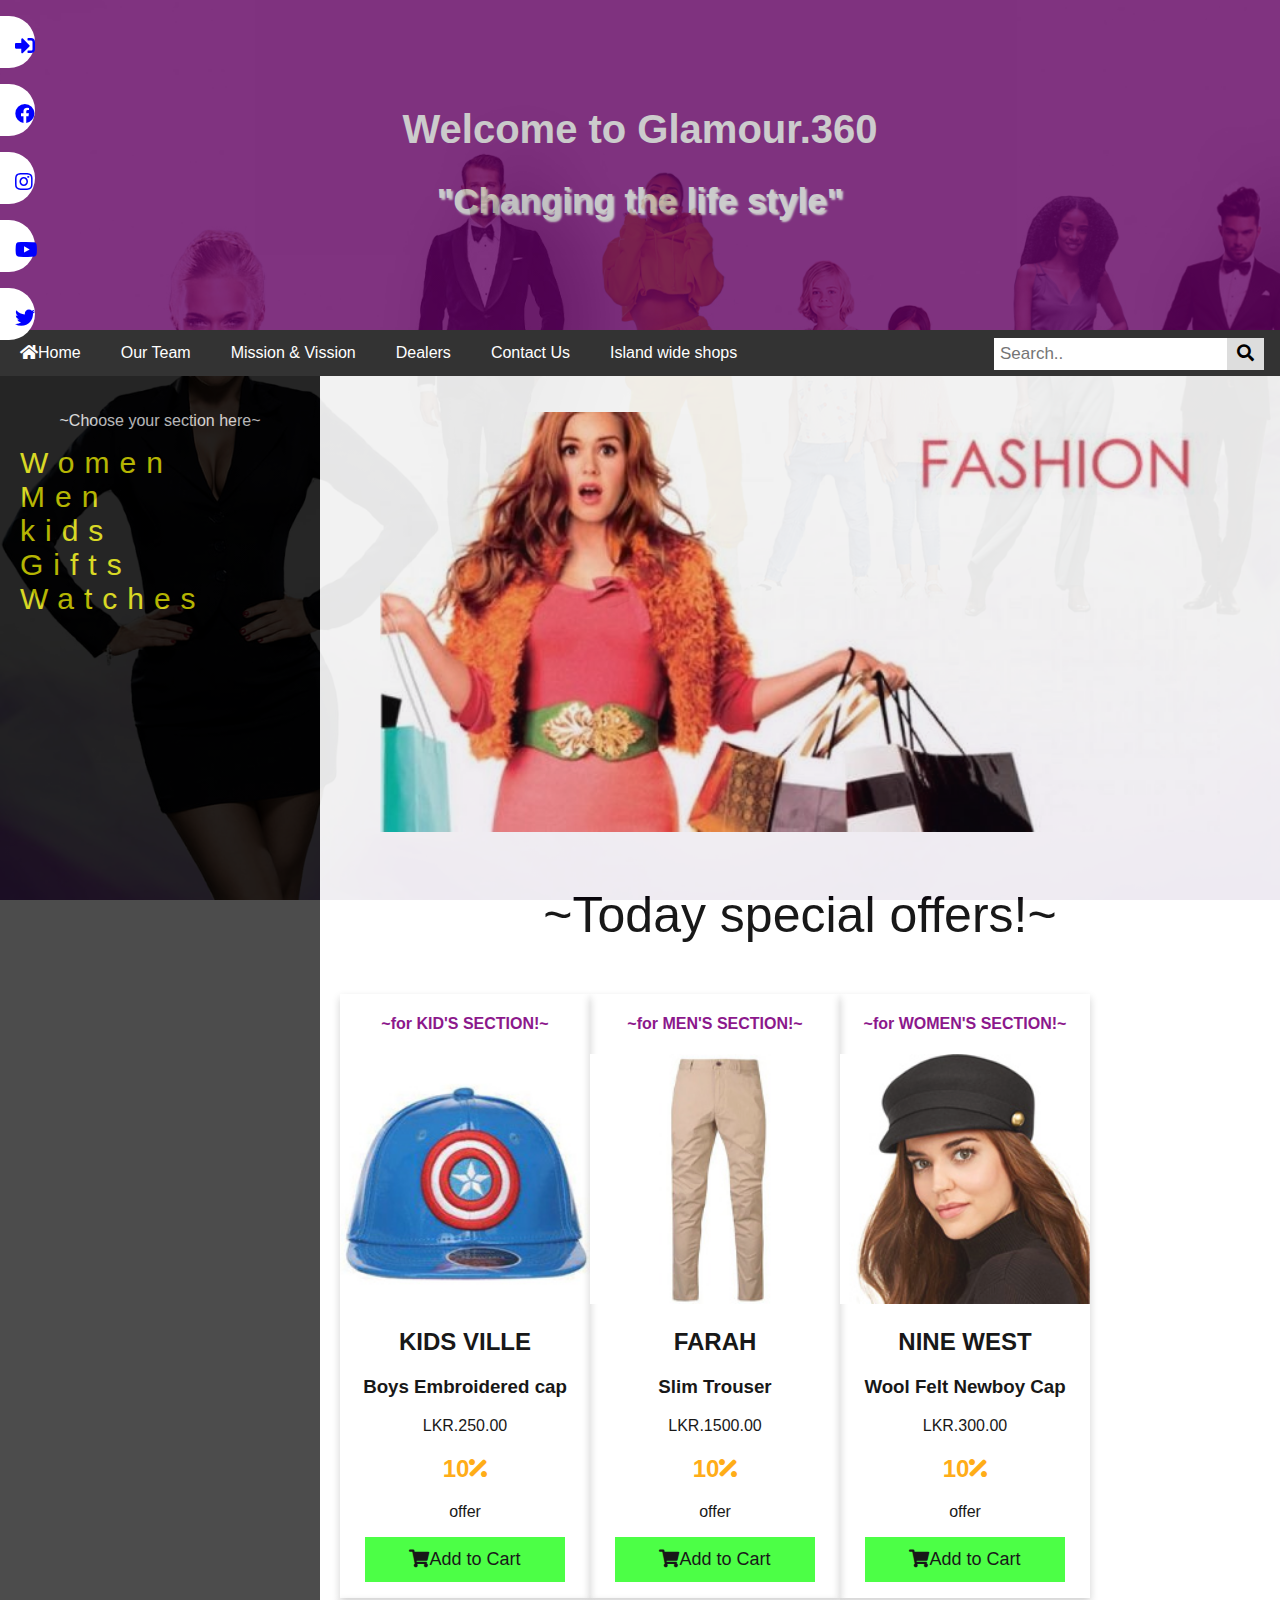
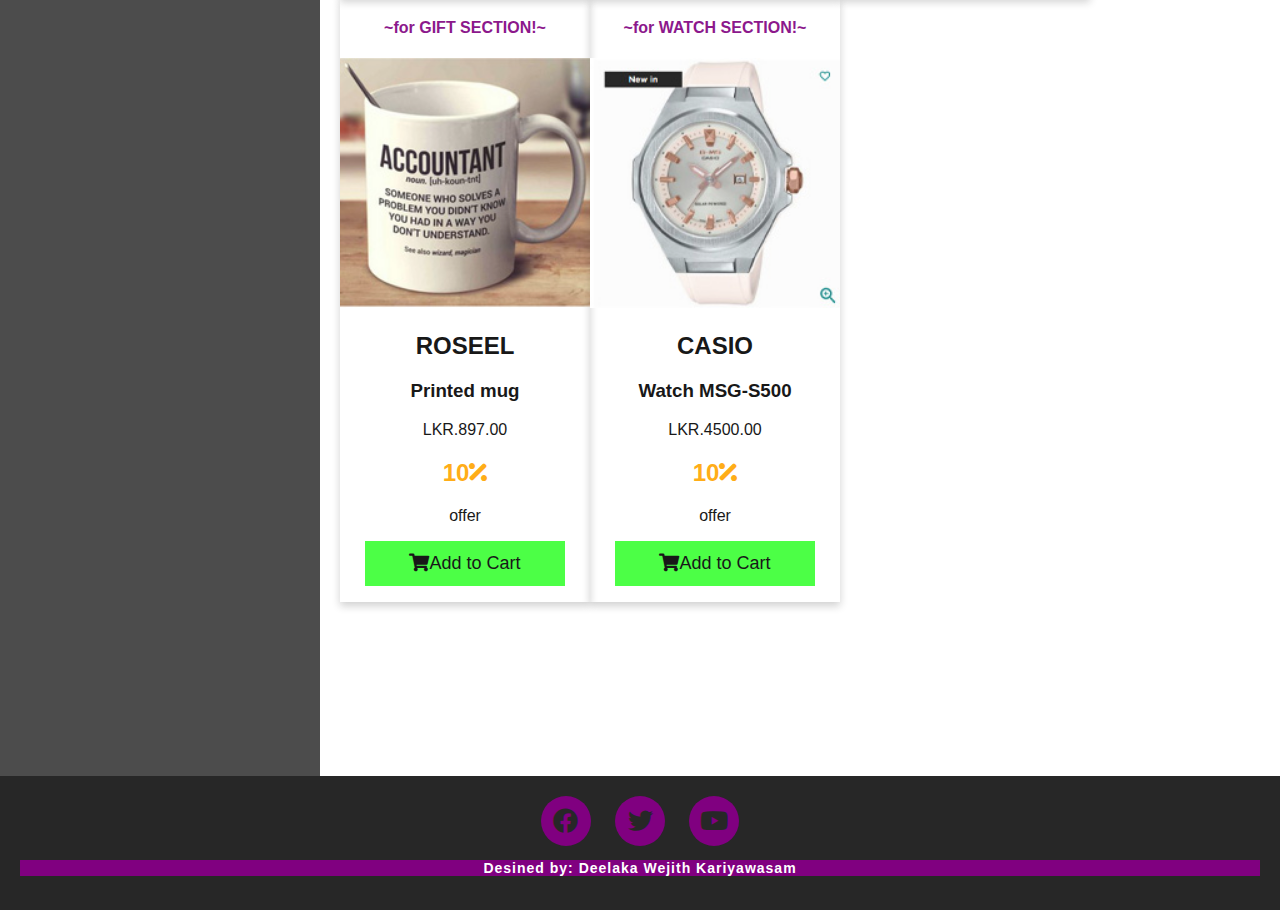
<file: index.html>
<!DOCTYPE html>
<html lang="en">
<head>
	<title>Home-Glamour.360</title>
	<meta charset="utf-8">
	<meta name="viewport" content="width=device-width, initial-scale=1">
	<link href="fontawesome-free-5.13.0-web/css/all.css" rel="stylesheet">
	<link rel="stylesheet" type="text/css" href="style.css">
	<script type="text/javascript" src="addToCart.js"></script>
</head>
<body>
	<div class="header">
		<div class="title">
			<h1>Welcome to Glamour.360</h1>
			<h2 style="color: #fff; text-align: center; font-size: 35px;text-shadow: 2px 2px 2px;">"Changing the life style"</h2>
		</div>
	</div>
	<div class="navbar" >
		<a href="index.html"><i class="fas fa-home"></i>Home</a>
		<a href="team.html">Our Team</a>
		<a href="mv.html">Mission & Vission</a>
		<a href="deals.html">Dealers</a>
		<a href="contact.html">Contact Us</a>
		<a href="island shops.html">Island wide shops</a>
		<div class="search-container">
			<form action="">
				<input type="text" placeholder="Search.." name="search">
				<button type="submit"><i class="fas fa-search"></i></button>
			</form>
		</div>
	</div>
	<div class="row">
		<div class="side">
			<p style="text-align: center;color: white;">~Choose your section here~</p>
			<div class="section">
				<a href="women.html">Women</a><br>
				<a href="men.html">Men</a><br>
				<a href="kids.html">kids</a><br>
				<a href="gift.html">Gifts</a><br>
				<a href="watch.html">Watches</a><br>		
			</div>
		</div>
		<nav class="social">
			<ul>
				<li class="sign-in">
					<a href="sign in.html" target="blank">Sign-in
						<i class="fas fa-sign-in-alt" aria-hidden="true"></i>
					</a>
				</li>
			</ul>
			<ul>
				<li class="facebook">
					<a href="https://www.facebook.com/" target="blank">Facebook
						<i class="fab fa-facebook" aria-hidden="true"></i>
					</a>
				</li>
			</ul>
			<ul>
				<li class="instagram">
					<a href="https://www.instagram.com/accounts/login/?hl=en" target="blank">Instagram
						<i class="fab fa-instagram" aria-hidden="true"></i>
					</a>
				</li>
			</ul>
			<ul>
				<li class="youtube">
					<a href="https://www.youtube.com/" target="blank">Youtube
						<i class="fab fa-youtube" aria-hidden="true"></i>
					</a>
				</li>
			</ul>
			<ul>
				<li class="twitter">
					<a href="https://twitter.com/hashtag/login?lang=en" target="blank">Twitter
						<i class="fab fa-twitter" aria-hidden="true"></i>
					</a>
				</li>
			</ul>
		</nav>
		<div class="main">
			<div class="slider">
				<figure>
    				<img src="Slideshow-image/s1.jpg" style="width:100%">
    			</figure>
  			</div>
			<p style="text-align: center;font-size: 50px">~Today special offers!~</p>
			<div class="card">
				<h4 style="text-align: center;color: purple;">~for KID'S SECTION!~</h4>
  				<img src="shop content/kid/k2.jpg" style="width:250px;height: 250px">
  				<h2>KIDS VILLE</h2>
   				<h3>Boys Embroidered cap</h3>
  				<p>LKR.250.00 <h2 style="color: orange;">10<i class="fas fa-percentage"></i></h2> offer</p>
  				<p><button onclick="offer()"><i class="fas fa-shopping-cart"></i>Add to Cart</button></p>
			</div>
			<div class="card">
				<h4 style="text-align: center;color: purple;">~for MEN'S SECTION!~</h4>
  				<img src="shop content/men/m10.jpg" style="width:250px;height: 250px">
  				<h2>FARAH</h2>
   				<h3>Slim Trouser</h3>
  				<p>LKR.1500.00 <h2 style="color: orange;">10<i class="fas fa-percentage"></i></h2> offer</p>
  				<p><button onclick="offer()"><i class="fas fa-shopping-cart"></i>Add to Cart</button></p>
			</div>
			<div class="card">
				<h4 style="text-align: center;color: purple;">~for WOMEN'S SECTION!~</h4>
  				<img src="shop content/women/w8.jpg" style="width:250px;height: 250px">
  				<h2>NINE WEST</h2>
   				<h3>Wool Felt Newboy Cap</h3>
  				<p>LKR.300.00 <h2 style="color: orange;">10<i class="fas fa-percentage"></i></h2> offer</p>
  				<p><button onclick="offer()"><i class="fas fa-shopping-cart"></i>Add to Cart</button></p>
			</div>
			<div class="card">
				<h4 style="text-align: center;color: purple;">~for GIFT SECTION!~</h4>
  				<img src="shop content/gift/g5.jpg" style="width:250px;height: 250px">
  				<h2>ROSEEL</h2>
   				<h3>Printed mug</h3>
  				<p>LKR.897.00 <h2 style="color: orange;">10<i class="fas fa-percentage"></i></h2> offer</p>
  				<p><button onclick="offer()"><i class="fas fa-shopping-cart"></i>Add to Cart</button></p>
			</div>
			<div class="card">
				<h4 style="text-align: center;color: purple;">~for WATCH SECTION!~</h4>
  				<img src="shop content/watch/casio1.jpg" style="width:250px;height: 250px">
  				<h2>CASIO</h2>
   				<h3>Watch MSG-S500</h3>
  				<p>LKR.4500.00 <h2 style="color: orange;">10<i class="fas fa-percentage"></i></h2> offer</p>
  				<p><button onclick="offer()"><i class="fas fa-shopping-cart"></i>Add to Cart</button></p>
			</div>
		</div>
	</div>
	<div class="footer-main">
		<div class="social-icons">
			<ul>
				<li><a href="https://www.facebook.com/" target="blank"><i class="fab fa-facebook"></i></a></li>
				<li><a href="https://twitter.com/hashtag/login?lang=en" target="blank"><i class="fab fa-twitter"></i></a></li>
				<li><a href="https://www.youtube.com/" target="blank"><i class="fab fa-youtube"></i></a></li>
			</ul>
		</div>
		<div class="footer-bottom">
			<p>Desined by: Deelaka Wejith Kariyawasam</p>
		</div>
	</div>
</body>
</html>
</file>
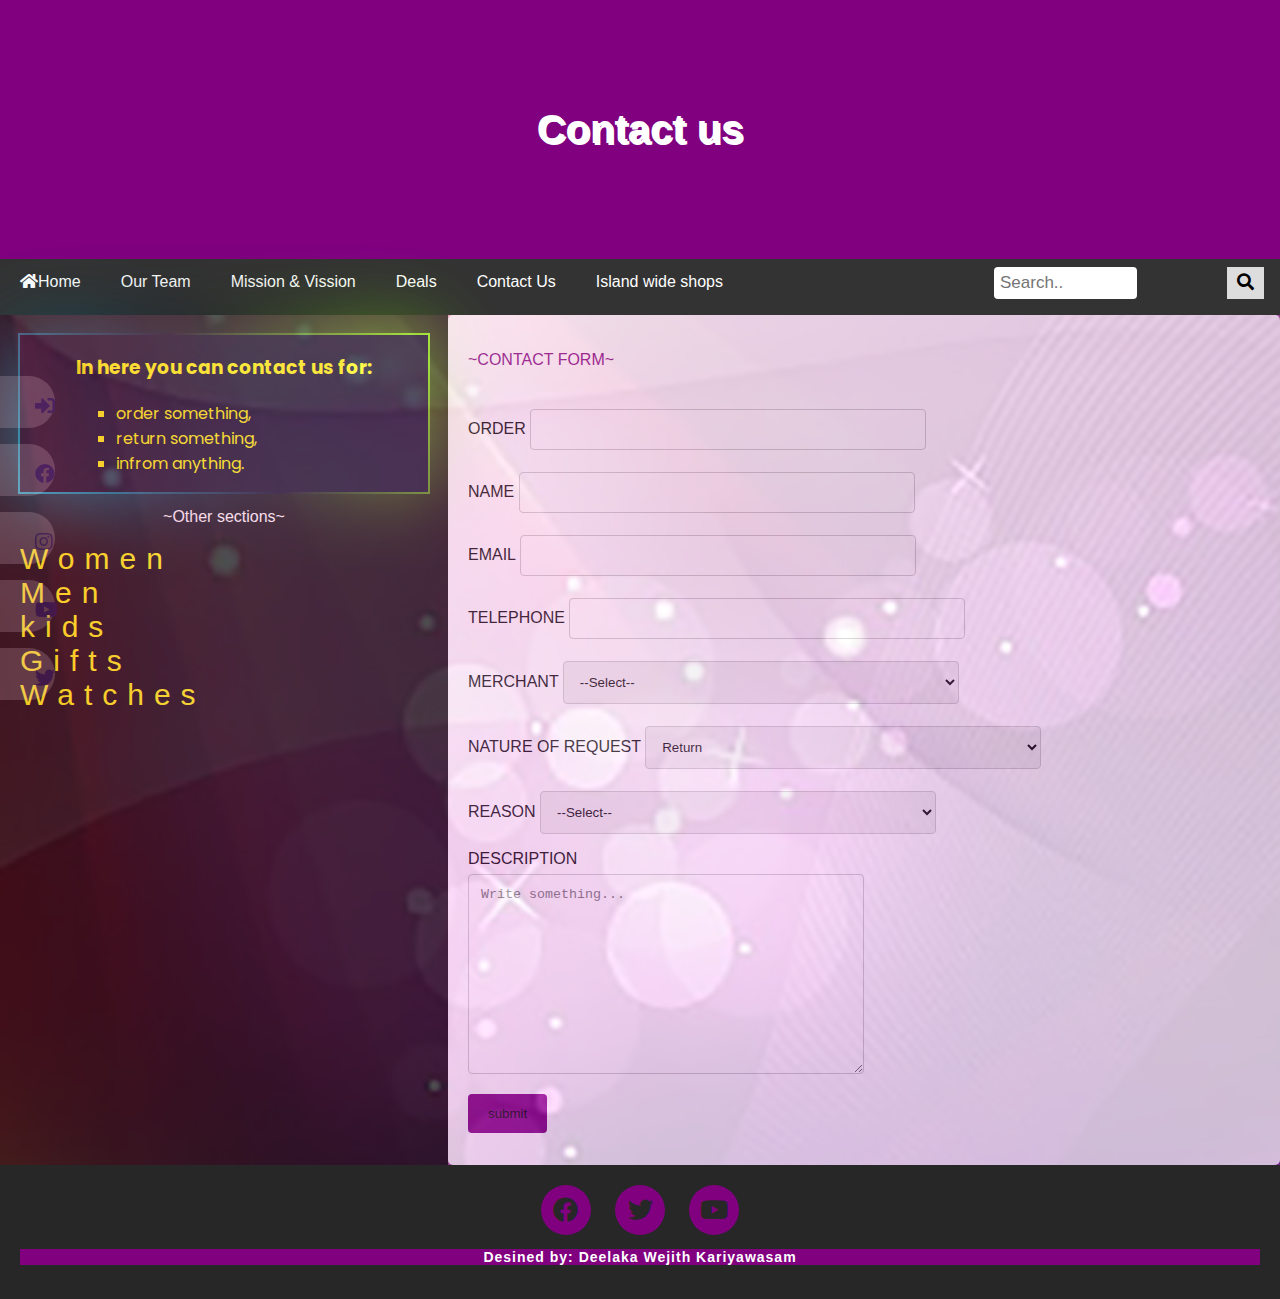
<file: contact.html>
<!DOCTYPE html>
<html>
<head>
	<title>Contact us-Glamour.360</title>
	<meta charset="utf-8">
	<meta name="viewport" content="width=device-width, initail-scale=1"><!--element with name="viewport" makes the website look good on all devices and screen resolutions-->
	<link href="fontawesome-free-5.13.0-web/css/all.css" rel="stylesheet">
	<link rel="stylesheet" type="text/css" href="style1.css">
	<style type="text/css">
		.side
		{
			height: 850px;
		}
		.main
		{
			height: 850px;
		}
		.men-raw, .men-column
		{
			padding: 0 8px;
		}
		.men-raw:after
		{
			content: "";
			display: table;
			clear: both;
		}
		/*Create four equal columns that floats next to each others*/
		.men-column
		{
			float: left;
			width: 60%;
		}
		#descriptionP
		{
			text-align: center;
			font-size: 30px;
		}
		/*Style inputs with type="text", select elements and textareas*/
		input[type=text], select, textarea
		{
			width: 50%;/*full width*/
			padding: 12px;/*some padding*/
			border:1px solid #ccc;/*Gray border*/
			border-radius: 4px;/*Rounded borders*/
			box-sizing: border-box;/*Make sure that padding and width stays in place*/
			margin-top: 6px;/*Add a top margin*/
			margin-bottom: 16px;/*Bottom margin*/
			resize: vertical;/*allow the user to vertically resize the textarea*/
		}
		/*Style the submit button with a specific background color*/
		input[type=submit]
		{
			background-color: purple;
			color: black;
			padding: 12px 20px;
			border:none;
			border-radius: 4px;
			cursor: pointer;
			transition: all ease 0.5s;
		}
		/*when moving the mouse over the submit button, add black colour*/
		input[type=submit]:hover
		{
			background-color: black;
			color: white;
		}
		/*Add a background color and some padding around the form*/
		.contactForm
		{
			color: black;
			border-radius: 5px;
			background-color: white;
			opacity: .7;
			padding: 20px;
		}
	</style>
	<script type="text/javascript">
		function validate()
		{
			if(document.contact.order.value == "")
			{
				alert("Please provide your order!");
				document.contact.order.focus();
				return false;
			}
			if(document.contact.name.value == "")
			{
				alert("Please provide your name!");
				document.contact.name.focus();
				return false;
			}
			if(document.contact.email.value == "")
			{
				alert("Please provide your email!");
				document.contact.email.focus();
				return false;
			}
			if(document.contact.email.value != "")
			{
				var email = document.contact.email.value;
				atpos = email.indexOf("@");
				dotpos = email.lastIndexOf(".");

				if(atpos <1 || (dotpos - atpos < 2))
				{
					alert("Please enter correct email!");
					return false;
				}
			}
			if(document.contact.tel.value == "")
			{
				alert("Please provide your telephone no!");
				document.contact.tel.focus();
				return false;
			}
			if(document.contact.tel.value != "")
			{
				var tp = parseInt(document.contact.tel.value);
				x =  Number.isInteger(tp);
				if(x != true)
				{
					alert("Please enter the valid telephone no!");
					return false;
				}
				else
				{
					if(document.contact.merchant.value == "select")
					{
						alert("Please provide your merchant!");
						return false;
					}	
					if(document.contact.reason.value == "select")
					{
						alert("Please provide your reason!");
						return false;
					}
				}
			}
		}
	</script>
</head>
<body>
	<div class="header">
		<h1 style="text-align: center; text-shadow: 2px 2px;">Contact us</h1>
	</div>
	<div class="navbar" >
		<a href="index.html"><i class="fas fa-home"></i>Home</a>
		<a href="team.html">Our Team</a>
		<a href="mv.html">Mission & Vission</a>
		<a href="deals.html">Deals</a>
		<a href="contact.html">Contact Us</a>
		<a href="island shops.html">Island wide shops</a>
		<div class="search-container">
			<form action="">
				<input type="text" placeholder="Search.." name="search">
				<button type="submit"><i class="fas fa-search"></i></button>
			</form>
		</div>
	</div>
	<div class="row">
		<div class="side">
			<div class="glamer-box">
				<div class="content">
					<h3>In here you can contact us for:</h3>
					<ul type="square">
						<li>order something,</li>
						<li>return something,</li>
						<li>infrom anything.</li>
					</ul>
				</div>
			</div>
			<p style="text-align: center;">~Other sections~</p>
			<div class="section">
				<a href="women.html">Women</a><br>
				<a href="men.html">Men</a><br>
				<a href="kids.html">kids</a><br>
				<a href="gift.html">Gifts</a><br>
				<a href="watch.html">Watches</a><br>		
			</div>
			<nav class="social">
				<ul>
					<li class="sign-in">
						<a href="sign in.html" target="blank">Sign-in
							<i class="fas fa-sign-in-alt" aria-hidden="true"></i>
						</a>
					</li>
				</ul>
				<ul>
					<li class="facebook">
						<a href="https://www.facebook.com/" target="blank">Facebook
							<i class="fab fa-facebook" aria-hidden="true"></i>
						</a>
					</li>
				</ul>
				<ul>
					<li class="instagram">
						<a href="https://www.instagram.com/accounts/login/?hl=en" target="blank">Instagram
							<i class="fab fa-instagram" aria-hidden="true"></i>
						</a>
					</li>
				</ul>
				<ul>
					<li class="youtube">
						<a href="https://www.youtube.com/" target="blank">Youtube
							<i class="fab fa-youtube" aria-hidden="true"></i>
						</a>
					</li>
				</ul>
				<ul>
					<li class="twitter">
						<a href="https://twitter.com/hashtag/login?lang=en" target="blank">Twitter
							<i class="fab fa-twitter" aria-hidden="true"></i>
						</a>
					</li>
				</ul>
			</nav>
		</div>
		<div class="contactForm" style="width: 65%;">
			<p style="color: purple;">~CONTACT FORM~</p><br>
			<form action="" name="contact" onsubmit="return validate()">
				<label for="order">ORDER</label>
				<input type="text" name="order" id="order"><br>	
				<labe for="name">NAME</label>
				<input type="text" name="name" id="name"><br>
				<label for="email">EMAIL</label>
				<input type="text" name="email" id="email"><br>
				<label for="Telephone">TELEPHONE</label>
				<input type="text" name="tel" id="Telephone"><br>
				<label for="merchant">MERCHANT  </label>
				<select id="merchant" name="merchant">
					<option value="select">--Select--</option>
					<option value="amazon">Amazon</option>
					<option value="draz">Daraz</option>
					<option value="wallmart">WallMart</option>
				</select><br>
				<label for="request">NATURE OF REQUEST</label>
				<select id="request" name="request">
					<option value="return">Return</option>
					<option value="receive">I did not receive my package and my tracking</option>
					<option value="change">Can I change/cancel my order?</option>
					<option value="other">Other</option>
				</select><br>
				<label for="reason">REASON</label>
				<select id="reason" name="reason">
					<option value="select">--Select--</option>
					<option value="want">Do not want</option>
					<option value="credit">Something is damged or defective-Request credit</option>
					<option value="replacement">Something is damged or defective-Request replacement</option>
					<option value="wrong good1">I received the wrong good-Request credit</option>
					<option value="wrong good2">I received the wrong good-Request replacement</option>
					<option value="missing good1">My shipment is missing goods-Request credit</option>
					<option value="missing good1">My shipment is missing goods-Request replacement</option>
				</select><br>
				<label for="descript">DESCRIPTION</label><br>
				<textarea id="descript" name="descript" placeholder="Write something..." style="height: 200px;"></textarea><br>
				<input type="submit" value="submit">
			</form>		
		</div>
	</div>
	<div class="footer-main">
		<div class="social-icons">
			<ul>
				<li><a href="https://www.facebook.com/" target="blank"><i class="fab fa-facebook"></i></a></li>
				<li><a href="https://twitter.com/hashtag/login?lang=en" target="blank"><i class="fab fa-twitter"></i></a></li>
				<li><a href="https://www.youtube.com/" target="blank"><i class="fab fa-youtube"></i></a></li>
			</ul>
		</div>
		<div class="footer-bottom">
			<p>Desined by: Deelaka Wejith Kariyawasam</p>
		</div>
	</div>
</body>
</html>
</file>
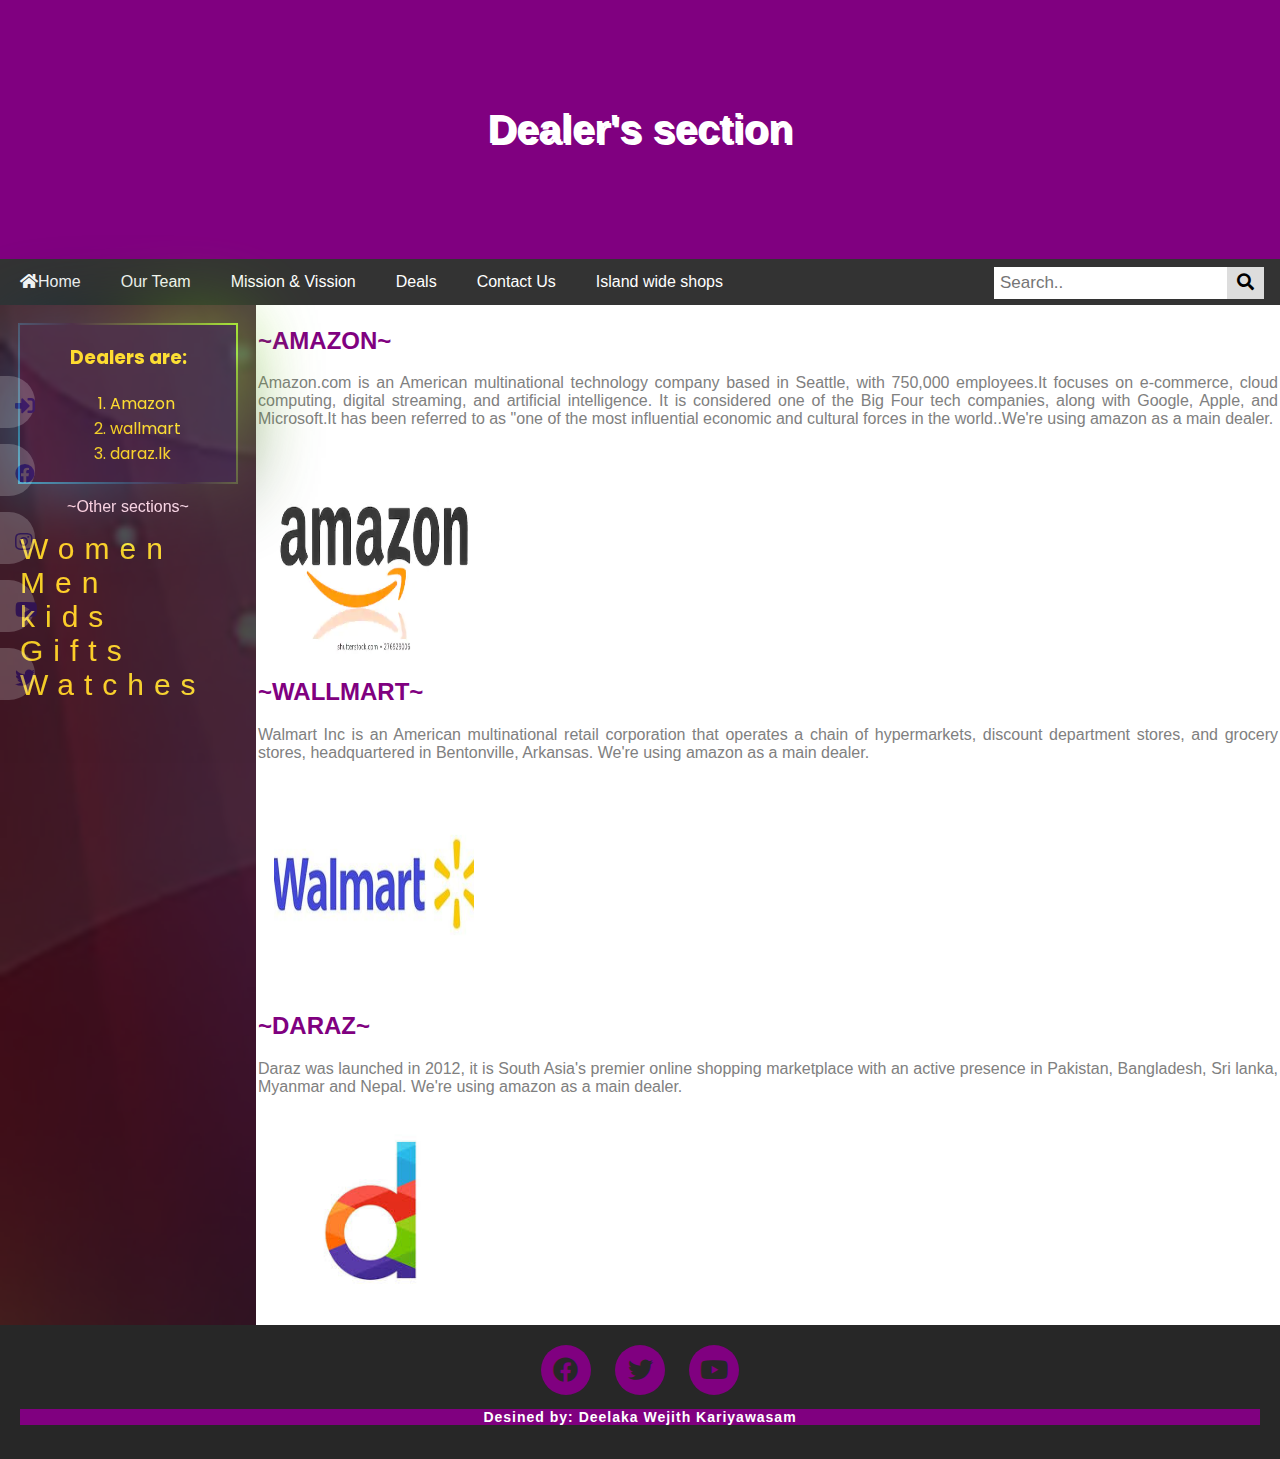
<file: deals.html>
<!DOCTYPE html>
<html>
<head>
	<title>Deals-Glamour.360</title>
	<meta charset="utf-8">
	<meta name="viewport" content="width=device-width, initail-scale=1"><!--element with name="viewport" makes the website look good on all devices and screen resolutions-->
	<link href="fontawesome-free-5.13.0-web/css/all.css" rel="stylesheet">
	<link rel="stylesheet" type="text/css" href="style1.css">
	<style type="text/css">
		.side
		{
			height: 1020px;
		}
		.main
		{
			height: 1020px;
		}
		.deal-raw, .deal-column
		{
			padding: 0 8px;
		}
		.deal-raw:after
		{
			content: "";
			display: table;
			clear: both;
		}
		/*Create four equal columns that floats next to each others*/
		.deal-column
		{
			float: left;
			width: 60%;
		}
		.hover-shadow:hover{opacity: 0.7;}
	</style>
</head>
<body>
	<div class="header">
		<h1 style="text-align: center; text-shadow: 2px 2px;">Dealer's section</h1>
	</div>
	<div class="navbar" >
		<a href="index.html"><i class="fas fa-home"></i>Home</a>
		<a href="team.html">Our Team</a>
		<a href="mv.html">Mission & Vission</a>
		<a href="deals.html">Deals</a>
		<a href="contact.html">Contact Us</a>
		<a href="island shops.html">Island wide shops</a>
		<div class="search-container">
			<form action="">
				<input type="text" placeholder="Search.." name="search">
				<button type="submit"><i class="fas fa-search"></i></button>
			</form>
		</div>
	</div>
	<div class="row">
		<div class="side">
			<div class="glamer-box">
				<div class="content">
					<h3>Dealers are:</h3>
					<ol>
						<li>Amazon</li>
						<li>wallmart</li>
						<li>daraz.lk</li>
					</ol>
				</div>
			</div>
			<p style="text-align: center;">~Other sections~</p>
			<div class="section">
				<a href="women.html">Women</a><br>
				<a href="men.html">Men</a><br>
				<a href="kids.html">kids</a><br>
				<a href="gift.html">Gifts</a><br>
				<a href="watch.html">Watches</a><br>		
			</div>
		</div>
		<nav class="social">
			<ul>
				<li class="sign-in">
					<a href="sign in.html" target="blank">Sign-in
						<i class="fas fa-sign-in-alt" aria-hidden="true"></i>
					</a>
				</li>
			</ul>
			<ul>
				<li class="facebook">
					<a href="https://www.facebook.com/" target="blank">Facebook
						<i class="fab fa-facebook" aria-hidden="true"></i>
					</a>
				</li>
			</ul>
			<ul>
				<li class="instagram">
					<a href="https://www.instagram.com/accounts/login/?hl=en" target="blank">Instagram
						<i class="fab fa-instagram" aria-hidden="true"></i>
					</a>
				</li>
			</ul>
			<ul>
				<li class="youtube">
					<a href="https://www.youtube.com/" target="blank">Youtube
						<i class="fab fa-youtube" aria-hidden="true"></i>
					</a>
				</li>
			</ul>
			<ul>
				<li class="twitter">
					<a href="https://twitter.com/hashtag/login?lang=en" target="blank">Twitter
						<i class="fab fa-twitter" aria-hidden="true"></i>
					</a>
				</li>
			</ul>
		</nav>
		<div class="main">
			<div>
				<h2 style="color: purple;text-align: left;">~AMAZON~</h2>
				<P style="text-align: justify;color: grey;">Amazon.com is an American multinational technology company based in Seattle, with 750,000 employees.It focuses on e-commerce, cloud computing, digital streaming, and artificial intelligence. It is considered one of the Big Four tech companies, along with Google, Apple, and Microsoft.It has been referred to as "one of the most influential economic and cultural forces in the world..We're using amazon as a main dealer.</P>
				<!--images used to open the lightbox-->
				<div class="deal-raw">
					<div class="deal-column">
						<img src="shop content/dealer/d1.jpg" style="width: 200px;height: 210px;" onclick="openModal();currentSlide(1)" class="hover-shadow" >
					</div>
				</div>
			</div>
			<div>
				<h2 style="color: purple;text-align: left;">~WALLMART~</h2>
				<P style="text-align: justify;color: grey;">Walmart Inc is an American multinational retail corporation that operates a chain of hypermarkets, discount department stores, and grocery stores, headquartered in Bentonville, Arkansas. We're using amazon as a main dealer.</P>
				<!--images used to open the lightbox-->
				<div class="deal-raw">
					<div class="deal-column">
						<img src="shop content/dealer/d2.jpg" style="width: 200px;height: 210px;" onclick="openModal();currentSlide(2)" class="hover-shadow" >
					</div>
				</div>
			</div>
			<div>
				<h2 style="color: purple;text-align: left;">~DARAZ~</h2>
				<P style="text-align: justify;color: grey;">Daraz was launched in 2012, it is South Asia's premier online shopping marketplace with an active presence in Pakistan, Bangladesh, Sri lanka, Myanmar and Nepal. We're using amazon as a main dealer.</P>
				<!--images used to open the lightbox-->
				<div class="deal-raw">
					<div class="deal-column">
						<img src="shop content/dealer/d3.jpg" style="width: 200px;height: 210px;" onclick="openModal();currentSlide(3)" class="hover-shadow" >
					</div>
				</div>
			</div>
		</div>
	</div>
	<div class="footer-main">
		<div class="social-icons">
			<ul>
				<li><a href="https://www.facebook.com/" target="blank"><i class="fab fa-facebook"></i></a></li>
				<li><a href="https://twitter.com/hashtag/login?lang=en" target="blank"><i class="fab fa-twitter"></i></a></li>
				<li><a href="https://www.youtube.com/" target="blank"><i class="fab fa-youtube"></i></a></li>
			</ul>
		</div>
		<div class="footer-bottom">
			<p>Desined by: Deelaka Wejith Kariyawasam</p>
		</div>
	</div>
</body>
</html>
</file>
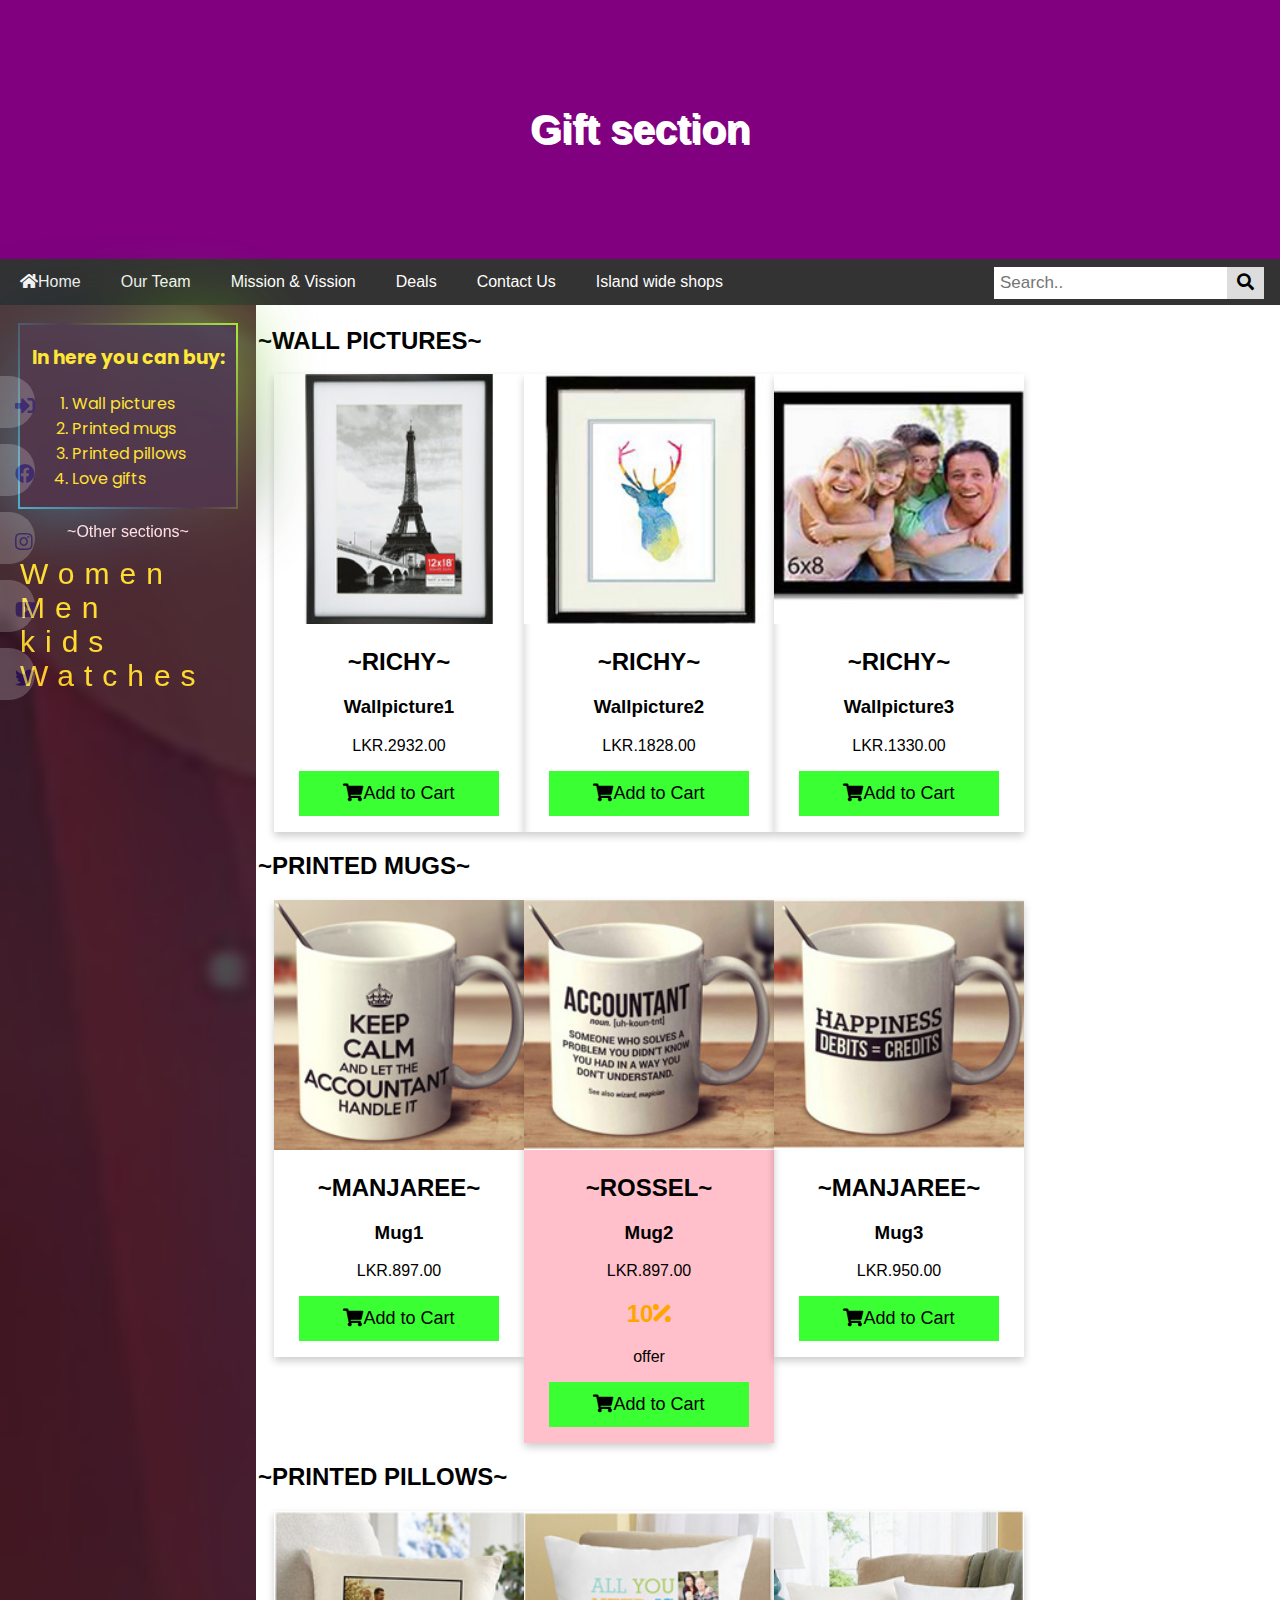
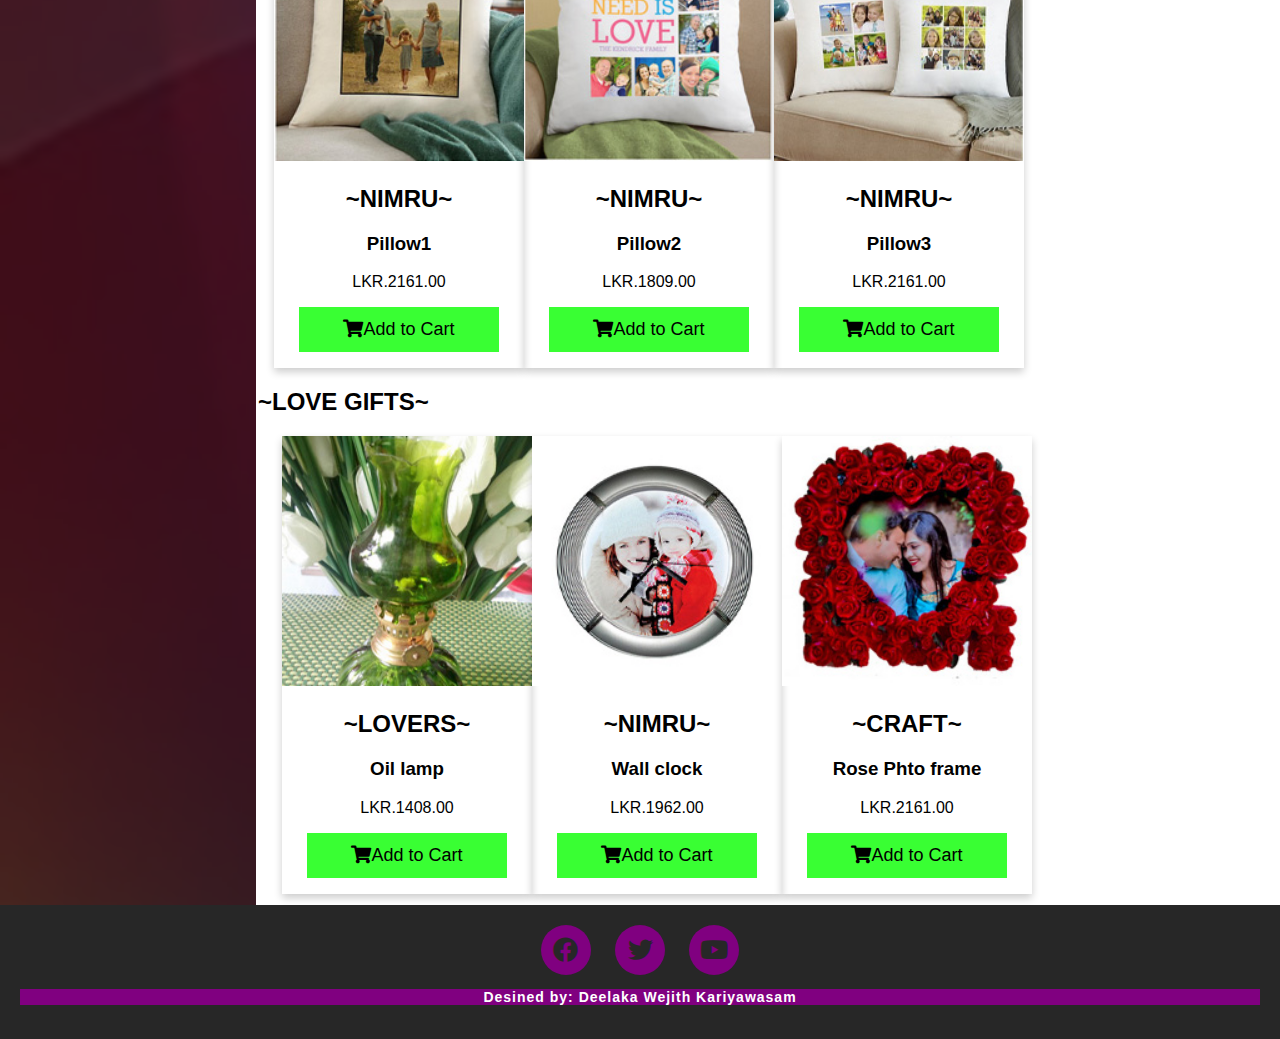
<file: gift.html>
<!DOCTYPE html>
<html>
<head>
	<title>gift-Glamour.360</title>
	<meta charset="utf-8">
	<meta name="viewport" content="width=device-width, initail-scale=1"><!--element with name="viewport" makes the website look good on all devices and screen resolutions-->
	<link href="fontawesome-free-5.13.0-web/css/all.css" rel="stylesheet">
	<link rel="stylesheet" type="text/css" href="style1.css">
	<script type="text/javascript" src="addToCart.js"></script>
	<style type="text/css">
		.side
		{
			height: 2200px;
		}
		.main
		{
			height: 2200px;
		}
		.gift-raw, .gift-column
		{
			padding: 0 8px;
		}
		.gift-raw:after
		{
			content: "";
			display: table;
			clear: both;
		}
		/*Create four equal columns that floats next to each others*/
		.gift-column
		{
			float: left;
			color: black;
		}
		.hover-shadow:hover{opacity: 0.7;}
	</style>
</head>
<body>
	<div class="header">
		<h1 style="text-align: center; text-shadow: 2px 2px;">Gift section</h1>
	</div>
	<div class="navbar" >
		<a href="index.html"><i class="fas fa-home"></i>Home</a>
		<a href="team.html">Our Team</a>
		<a href="mv.html">Mission & Vission</a>
		<a href="deals.html">Deals</a>
		<a href="contact.html">Contact Us</a>
		<a href="island shops.html">Island wide shops</a>
		<div class="search-container">
			<form action="">
				<input type="text" placeholder="Search.." name="search">
				<button type="submit"><i class="fas fa-search"></i></button>
			</form>
		</div>
	</div>
	<div class="row">
		<div class="side">
			<div class="glamer-box">
				<div class="content">
					<h3>In here you can buy:</h3>
					<ol>
						<li>Wall pictures</li>
						<li>Printed mugs</li>
						<li>Printed pillows</li>
						<li>Love gifts</li>
					</ol>
				</div>
			</div>
			<p style="text-align: center;">~Other sections~</p>
			<div class="section">
				<a href="women.html">Women</a><br>
				<a href="men.html">Men</a><br>
				<a href="kids.html">kids</a><br>
				<a href="watch.html">Watches</a><br>		
			</div>
		</div>
		<nav class="social">
			<ul>
				<li class="sign-in">
					<a href="sign in.html" target="blank">Sign-in
						<i class="fas fa-sign-in-alt" aria-hidden="true"></i>
					</a>
				</li>
			</ul>
			<ul>
				<li class="facebook">
					<a href="https://www.facebook.com/" target="blank">Facebook
						<i class="fab fa-facebook" aria-hidden="true"></i>
					</a>
				</li>
			</ul>
			<ul>
				<li class="instagram">
					<a href="https://www.instagram.com/accounts/login/?hl=en" target="blank">Instagram
						<i class="fab fa-instagram" aria-hidden="true"></i>
					</a>
				</li>
			</ul>
			<ul>
				<li class="youtube">
					<a href="https://www.youtube.com/" target="blank">Youtube
						<i class="fab fa-youtube" aria-hidden="true"></i>
					</a>
				</li>
			</ul>
			<ul>
				<li class="twitter">
					<a href="https://twitter.com/hashtag/login?lang=en" target="blank">Twitter
						<i class="fab fa-twitter" aria-hidden="true"></i>
					</a>
				</li>
			</ul>
		</nav>
		<div class="main">
			<div>
				<h2 style="color: black;text-align: left;">~WALL PICTURES~</h2>
				<!--images used to open the lightbox-->
				<div class="gift-raw">
					<div class="gift-column">
						<div class="card">
  							<img src="shop content/gift/g1.jpg" style="width:250px;height: 250px">
  							<h2>~RICHY~</h2>
   							<h3>Wallpicture1</h3>
  							<p>LKR.2932.00</p>
  							<p><button onclick="add_to_cart()"><i class="fas fa-shopping-cart"></i>Add to Cart</button></p>
						</div>
						<div class="card">
  							<img src="shop content/gift/g2.jpg" style="width:250px;height: 250px">
  							<h2>~RICHY~</h2>
   							<h3>Wallpicture2</h3>
  							<p>LKR.1828.00</p>
  							<p><button onclick="add_to_cart()"><i class="fas fa-shopping-cart"></i>Add to Cart</button></p>
						</div>
						<div class="card">
  							<img src="shop content/gift/g3.jpg" style="width:250px;height: 250px">
  							<h2>~RICHY~</h2>
   							<h3>Wallpicture3</h3>
  							<p>LKR.1330.00</p>
  							<p><button onclick="add_to_cart()"><i class="fas fa-shopping-cart"></i>Add to Cart</button></p>
						</div>
					</div>
				</div>
			</div>
			<div>
				<h2 style="color: black;text-align: left;">~PRINTED MUGS~</h2>
				<!--images used to open the lightbox-->
				<div class="gift-raw">
					<div class="gift-column">
						<div class="card">
  							<img src="shop content/gift/g4.jpg" style="width:250px;height: 250px">
  							<h2>~MANJAREE~</h2>
   							<h3>Mug1</h3>
  							<p>LKR.897.00</p>
  							<p><button onclick="add_to_cart()"><i class="fas fa-shopping-cart"></i>Add to Cart</button></p>
						</div>
						<div class="card" style="background-color: pink;">
  							<img src="shop content/gift/g5.jpg" style="width:250px;height: 250px">
  							<h2>~ROSSEL~</h2>
   							<h3>Mug2</h3>
  							<p>LKR.897.00<h2 style="color: orange;">10<i class="fas fa-percentage"></i></h2> offer</p>
  							<p><button onclick="offer()"><i class="fas fa-shopping-cart"></i>Add to Cart</button></p>
						</div>
						<div class="card">
  							<img src="shop content/gift/g6.jpg" style="width:250px;height: 250px">
  							<h2>~MANJAREE~</h2>
   							<h3>Mug3</h3>
  							<p>LKR.950.00</p>
  							<p><button onclick="add_to_cart()"><i class="fas fa-shopping-cart"></i>Add to Cart</button></p>
						</div>
					</div>
				</div>
			</div>
			<div>
				<h2 style="color: black;text-align: left;">~PRINTED PILLOWS~</h2>
				<!--images used to open the lightbox-->
				<div class="gift-raw">
					<div class="gift-column">
						<div class="card">
  							<img src="shop content/gift/g7.jpg" style="width:250px;height: 250px">
  							<h2>~NIMRU~</h2>
   							<h3>Pillow1</h3>
  							<p>LKR.2161.00</p>
  							<p><button onclick="add_to_cart()"><i class="fas fa-shopping-cart"></i>Add to Cart</button></p>
						</div>
						<div class="card">
  							<img src="shop content/gift/g8.jpg" style="width:250px;height: 250px">
  							<h2>~NIMRU~</h2>
   							<h3>Pillow2</h3>
  							<p>LKR.1809.00</p>
  							<p><button onclick="add_to_cart()"><i class="fas fa-shopping-cart"></i>Add to Cart</button></p>
						</div>
						<div class="card">
  							<img src="shop content/gift/g9.jpg" style="width:250px;height: 250px">
  							<h2>~NIMRU~</h2>
   							<h3>Pillow3</h3>
  							<p>LKR.2161.00</p>
  							<p><button onclick="add_to_cart()"><i class="fas fa-shopping-cart"></i>Add to Cart</button></p>
						</div>
					</div>
				</div>
			</div>
			<div>
				<h2 style="color: black;text-align: left;">~LOVE GIFTS~</h2>
				<!--images used to open the lightbox-->
				<div class="gift-raw">
					<div class="gift-column">
					<div class="gift-column">
						<div class="card">
  							<img src="shop content/gift/g10.jpg" style="width:250px;height: 250px">
  							<h2>~LOVERS~</h2>
   							<h3>Oil lamp</h3>
  							<p>LKR.1408.00</p>
  							<p><button onclick="add_to_cart()"><i class="fas fa-shopping-cart"></i>Add to Cart</button></p>
						</div>
						<div class="card">
  							<img src="shop content/gift/g11.jpg" style="width:250px;height: 250px">
  							<h2>~NIMRU~</h2>
   							<h3>Wall clock</h3>
  							<p>LKR.1962.00</p>
  							<p><button onclick="add_to_cart()"><i class="fas fa-shopping-cart"></i>Add to Cart</button></p>
						</div>
						<div class="card">
  							<img src="shop content/gift/g12.jpg" style="width:250px;height: 250px">
  							<h2>~CRAFT~</h2>
   							<h3>Rose Phto frame</h3>
  							<p>LKR.2161.00</p>
  							<p><button onclick="add_to_cart()"><i class="fas fa-shopping-cart"></i>Add to Cart</button></p>
						</div>
					</div>
				</div>
			</div>
		</div>
	</div>
	</div>
	<div class="footer-main">
		<div class="social-icons">
			<ul>
				<li><a href="https://www.facebook.com/" target="blank"><i class="fab fa-facebook"></i></a></li>
				<li><a href="https://twitter.com/hashtag/login?lang=en" target="blank"><i class="fab fa-twitter"></i></a></li>
				<li><a href="https://www.youtube.com/" target="blank"><i class="fab fa-youtube"></i></a></li>
			</ul>
		</div>
		<div class="footer-bottom">
			<p>Desined by: Deelaka Wejith Kariyawasam</p>
		</div>
	</div>
</body>
</html>
</file>
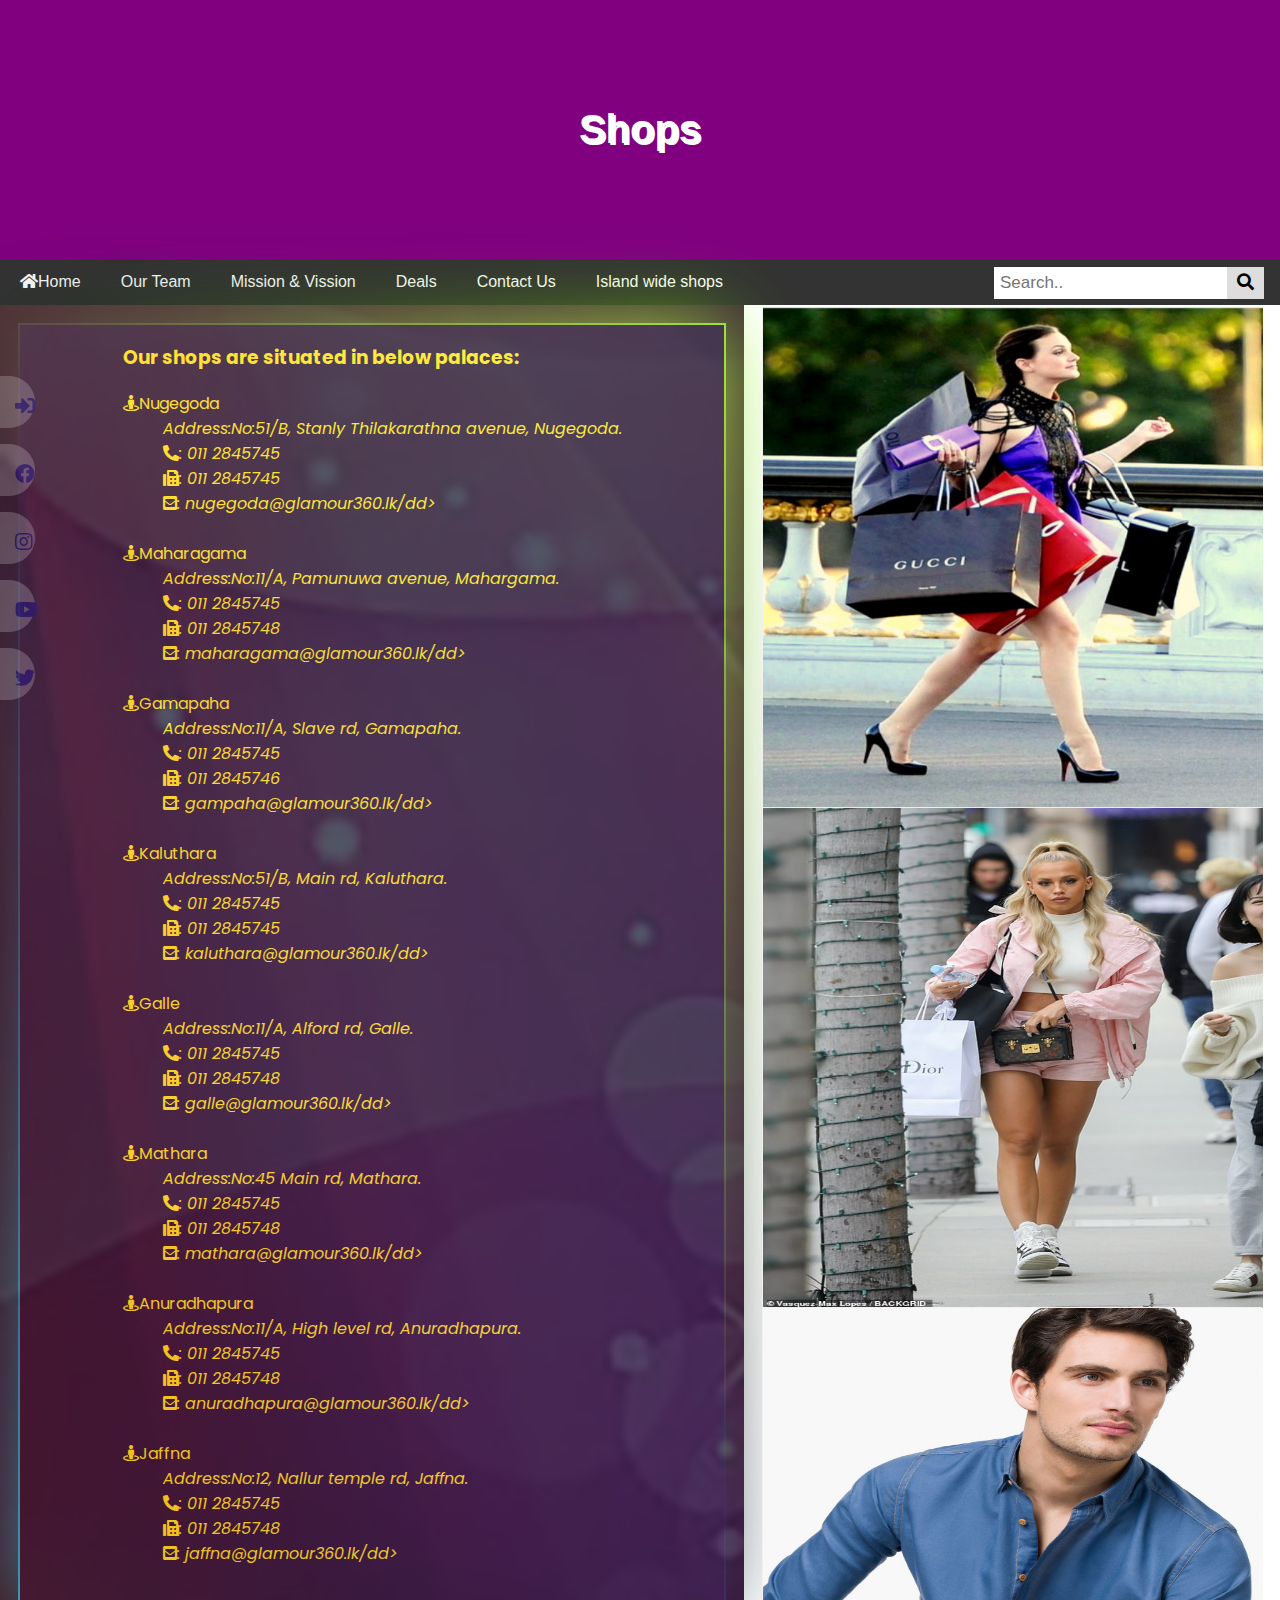
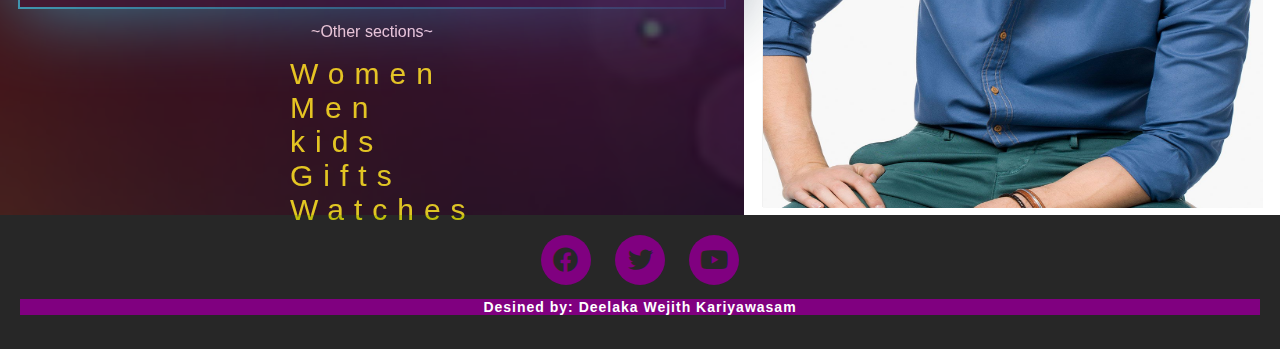
<file: island shops.html>
<!DOCTYPE html>
<html>
<head>
	<title>Shops-Glamour.360</title>
	<meta charset="utf-8">
	<meta name="viewport" content="width=device-width, initail-scale=1"><!--element with name="viewport" makes the website look good on all devices and screen resolutions-->
	<link href="fontawesome-free-5.13.0-web/css/all.css" rel="stylesheet">
	<link rel="stylesheet" type="text/css" href="style1.css">
	<style type="text/css">
		.side
		{
			flex: 70%;
			height: 1510px;
		}
		.main
		{
			flex: 30%;
			height: 1510px;
		}
		.deal-raw, .deal-column
		{
			padding: 0 8px;
		}
		.deal-raw:after
		{
			content: "";
			display: table;
			clear: both;
		}
		/*Create four equal columns that floats next to each others*/
		.deal-column
		{
			width: 60%;
		}
		.hover-shadow:hover{opacity: 0.7;}
		.flip-box {
			float: center;
  			background-color: transparent;
  			width: 500px;
  			height: 500px;
  			border: 1px solid #f1f1f1;
  			perspective: 1000px;
		}

		.flip-box-inner {
  			position: relative;
  			width: 100%;
  			height: 100%;
  			text-align: center;
  			transition: transform 0.8s;
  			transform-style: preserve-3d;
		}

		.flip-box:hover .flip-box-inner {
  			transform: rotateX(180deg);
		}

		.flip-box-front, .flip-box-back {
  			position: absolute;
  			width: 100%;
  			height: 100%;
  			-webkit-backface-visibility: hidden;
  			backface-visibility: hidden;
		}

		.flip-box-front {
  			background-color: #bbb;
  			color: black;
		}

		.flip-box-back {
  			background-color: dodgerblue;
  			color: white;
  			transform: rotateX(180deg);
		}
		.section a
		{
			color: yellow;
			margin-left: 270px;
		}
	</style>
</head>
<body>
	<div class="header">
		<h1 style="text-align: center; text-shadow: 2px 2px;">Shops</h1>
	</div>
	<div class="navbar" >
		<a href="index.html"><i class="fas fa-home"></i>Home</a>
		<a href="team.html">Our Team</a>
		<a href="mv.html">Mission & Vission</a>
		<a href="deals.html">Deals</a>
		<a href="contact.html">Contact Us</a>
		<a href="island shops.html">Island wide shops</a>
		<div class="search-container">
			<form action="">
				<input type="text" placeholder="Search.." name="search">
				<button type="submit"><i class="fas fa-search"></i></button>
			</form>
		</div>
	</div>
	<div class="row">
		<div class="side">
			<div class="glamer-box">
				<div class="content">
					<h3>Our shops are situated in below palaces:</h3>
					<dl>
						<dt><i class="fas fa-street-view"></i>Nugegoda</dt>
						<i><dd>Address:No:51/B, Stanly Thilakarathna avenue, Nugegoda.</dd></i>
						<i><dd><i class="fas fa-phone-alt"></i>: 011 2845745</dd></i>
						<i><dd><i class="fas fa-fax"></i>: 011 2845745</dd></i>
						<i><dd><i class="fas fa-envelope-square"></i>: nugegoda@glamour360.lk/dd></i><br><br>
						<dt><i class="fas fa-street-view"></i>Maharagama</dt>
						<i><dd>Address:No:11/A, Pamunuwa avenue, Mahargama.</dd></i>
						<i><dd><i class="fas fa-phone-alt"></i>: 011 2845745</dd></i>
						<i><dd><i class="fas fa-fax"></i>: 011 2845748</dd></i>
						<i><dd><i class="fas fa-envelope-square"></i>: maharagama@glamour360.lk/dd></i><br><br>
						<dt><i class="fas fa-street-view"></i>Gamapaha</dt>
						<i><dd>Address:No:11/A, Slave rd, Gamapaha.</dd></i>
						<i><dd><i class="fas fa-phone-alt"></i>: 011 2845745</dd></i>
						<i><dd><i class="fas fa-fax"></i>: 011 2845746</dd></i>
						<i><dd><i class="fas fa-envelope-square"></i>: gampaha@glamour360.lk/dd></i><br><br>
						<dt><i class="fas fa-street-view"></i>Kaluthara</dt>
						<i><dd>Address:No:51/B, Main rd, Kaluthara.</dd></i>
						<i><dd><i class="fas fa-phone-alt"></i>: 011 2845745</dd></i>
						<i><dd><i class="fas fa-fax"></i>: 011 2845745</dd></i>
						<i><dd><i class="fas fa-envelope-square"></i>: kaluthara@glamour360.lk/dd></i><br><br>
						<dt><i class="fas fa-street-view"></i>Galle</dt>
						<i><dd>Address:No:11/A, Alford rd, Galle.</dd></i>
						<i><dd><i class="fas fa-phone-alt"></i>: 011 2845745</dd></i>
						<i><dd><i class="fas fa-fax"></i>: 011 2845748</dd></i>
						<i><dd><i class="fas fa-envelope-square"></i>: galle@glamour360.lk/dd></i><br><br>
						<dt><i class="fas fa-street-view"></i>Mathara</dt>
						<i><dd>Address:No:45 Main rd, Mathara.</dd></i>
						<i><dd><i class="fas fa-phone-alt"></i>: 011 2845745</dd></i>
						<i><dd><i class="fas fa-fax"></i>: 011 2845748</dd></i>
						<i><dd><i class="fas fa-envelope-square"></i>: mathara@glamour360.lk/dd></i><br><br>
						<dt><i class="fas fa-street-view"></i>Anuradhapura</dt>
						<i><dd>Address:No:11/A, High level rd, Anuradhapura.</dd></i>
						<i><dd><i class="fas fa-phone-alt"></i>: 011 2845745</dd></i>
						<i><dd><i class="fas fa-fax"></i>: 011 2845748</dd></i>
						<i><dd><i class="fas fa-envelope-square"></i>: anuradhapura@glamour360.lk/dd></i><br><br>
						<dt><i class="fas fa-street-view"></i>Jaffna</dt>
						<i><dd>Address:No:12, Nallur temple rd, Jaffna.</dd></i>
						<i><dd><i class="fas fa-phone-alt"></i>: 011 2845745</dd></i>
						<i><dd><i class="fas fa-fax"></i>: 011 2845748</dd></i>
						<i><dd><i class="fas fa-envelope-square"></i>: jaffna@glamour360.lk/dd></i><br><br>
					</dl>
				</div>
			</div>
			<p style="text-align: center;">~Other sections~</p>
			<div class="section">
				<a href="women.html">Women</a><br>
				<a href="men.html">Men</a><br>
				<a href="kids.html">kids</a><br>
				<a href="gift.html">Gifts</a><br>
				<a href="watch.html">Watches</a><br>		
			</div>
		</div>
		<nav class="social">
			<ul>
				<li class="sign-in">
					<a href="sign in.html" target="blank">Sign-in
						<i class="fas fa-sign-in-alt" aria-hidden="true"></i>
					</a>
				</li>
			</ul>
			<ul>
				<li class="facebook">
					<a href="https://www.facebook.com/" target="blank">Facebook
						<i class="fab fa-facebook" aria-hidden="true"></i>
					</a>
				</li>
			</ul>
			<ul>
				<li class="instagram">
					<a href="https://www.instagram.com/accounts/login/?hl=en" target="blank">Instagram
						<i class="fab fa-instagram" aria-hidden="true"></i>
					</a>
				</li>
			</ul>
			<ul>
				<li class="youtube">
					<a href="https://www.youtube.com/" target="blank">Youtube
						<i class="fab fa-youtube" aria-hidden="true"></i>
					</a>
				</li>
			</ul>
			<ul>
				<li class="twitter">
					<a href="https://twitter.com/hashtag/login?lang=en" target="blank">Twitter
						<i class="fab fa-twitter" aria-hidden="true"></i>
					</a>
				</li>
			</ul>
		</nav>
		<div class="main">
			<div>
				<!--images used to open the lightbox-->
				<div class="deal-raw">
					<div class="deal-column">
						<div class="flip-box">
  							<div class="flip-box-inner">
    							<div class="flip-box-front">
      								<img src="Slideshow-image/1.jpg" style="width: 500px;height: 500px;" onclick="openModal();currentSlide(2)" class="hover-shadow" >
    							</div>
    							<div class="flip-box-back">
      								<h2 style="margin-top: 45%;">"Money doesn't bring happiness, but shopping does:-)"</h2>
    							</div>
  							</div>
						</div>
						<div class="flip-box">
  							<div class="flip-box-inner">
    							<div class="flip-box-front">
      								<img src="Slideshow-image/2.jpg" style="width: 500px;height: 500px;" onclick="openModal();currentSlide(2)" class="hover-shadow" >
    							</div>
    							<div class="flip-box-back">
      								<h2 style="margin-top: 45%;">"I have enough clothes and shoes I never need to go shopping again..."-said no girl ever</h2>
    							</div>
  							</div>
						</div>
						<div class="flip-box">
  							<div class="flip-box-inner">
    							<div class="flip-box-front">
      								<img src="Slideshow-image/6.jpg" style="width: 500px;height: 500px;" onclick="openModal();currentSlide(2)" class="hover-shadow" >
    							</div>
    							<div class="flip-box-back">
      								<h2 style="margin-top: 45%;">"Going shopping with money and nothing to find; Going shopping without money..."</h2>
    							</div>
  							</div>
						</div>
					</div>
				</div>
			</div>
		</div>
	</div>
	<div class="footer-main">
		<div class="social-icons">
			<ul>
				<li><a href="https://www.facebook.com/" target="blank"><i class="fab fa-facebook"></i></a></li>
				<li><a href="https://twitter.com/hashtag/login?lang=en" target="blank"><i class="fab fa-twitter"></i></a></li>
				<li><a href="https://www.youtube.com/" target="blank"><i class="fab fa-youtube"></i></a></li>
			</ul>
		</div>
		<div class="footer-bottom">
			<p>Desined by: Deelaka Wejith Kariyawasam</p>
		</div>
	</div>
</body>
</html>
</file>
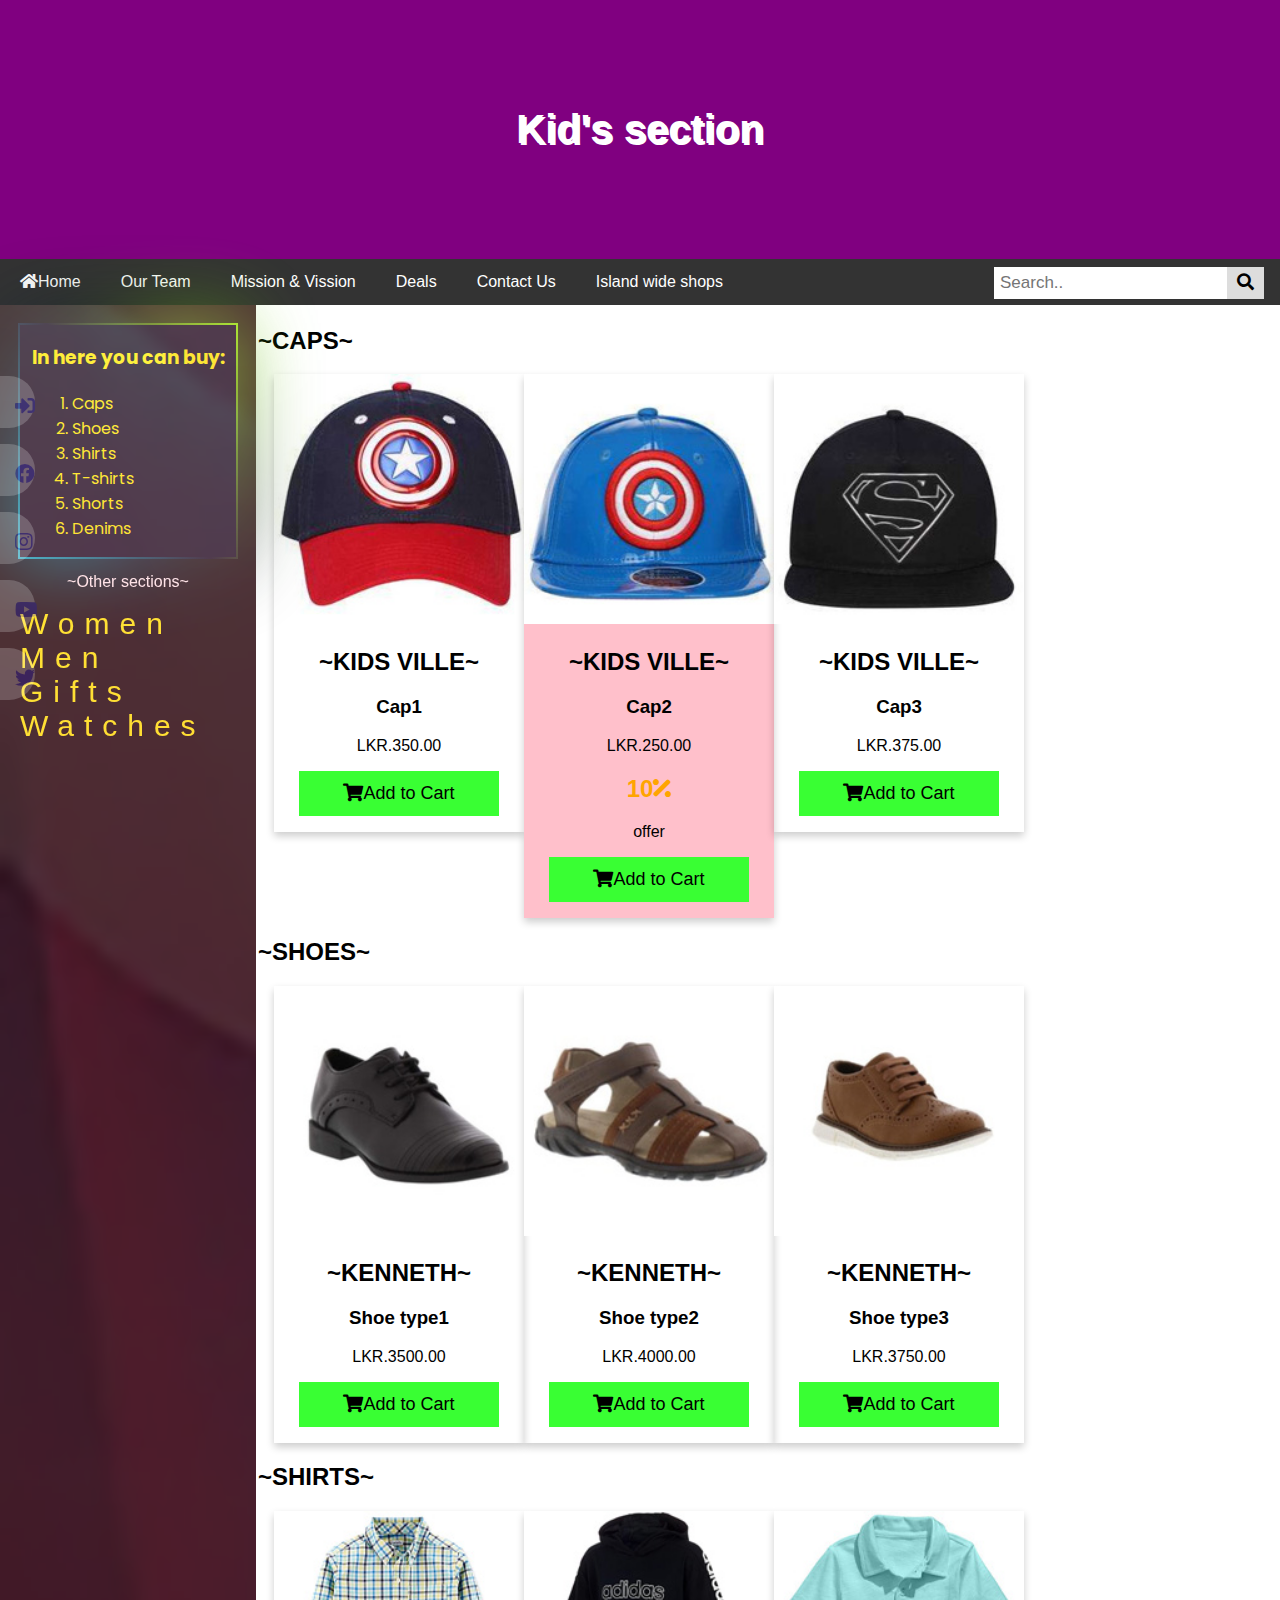
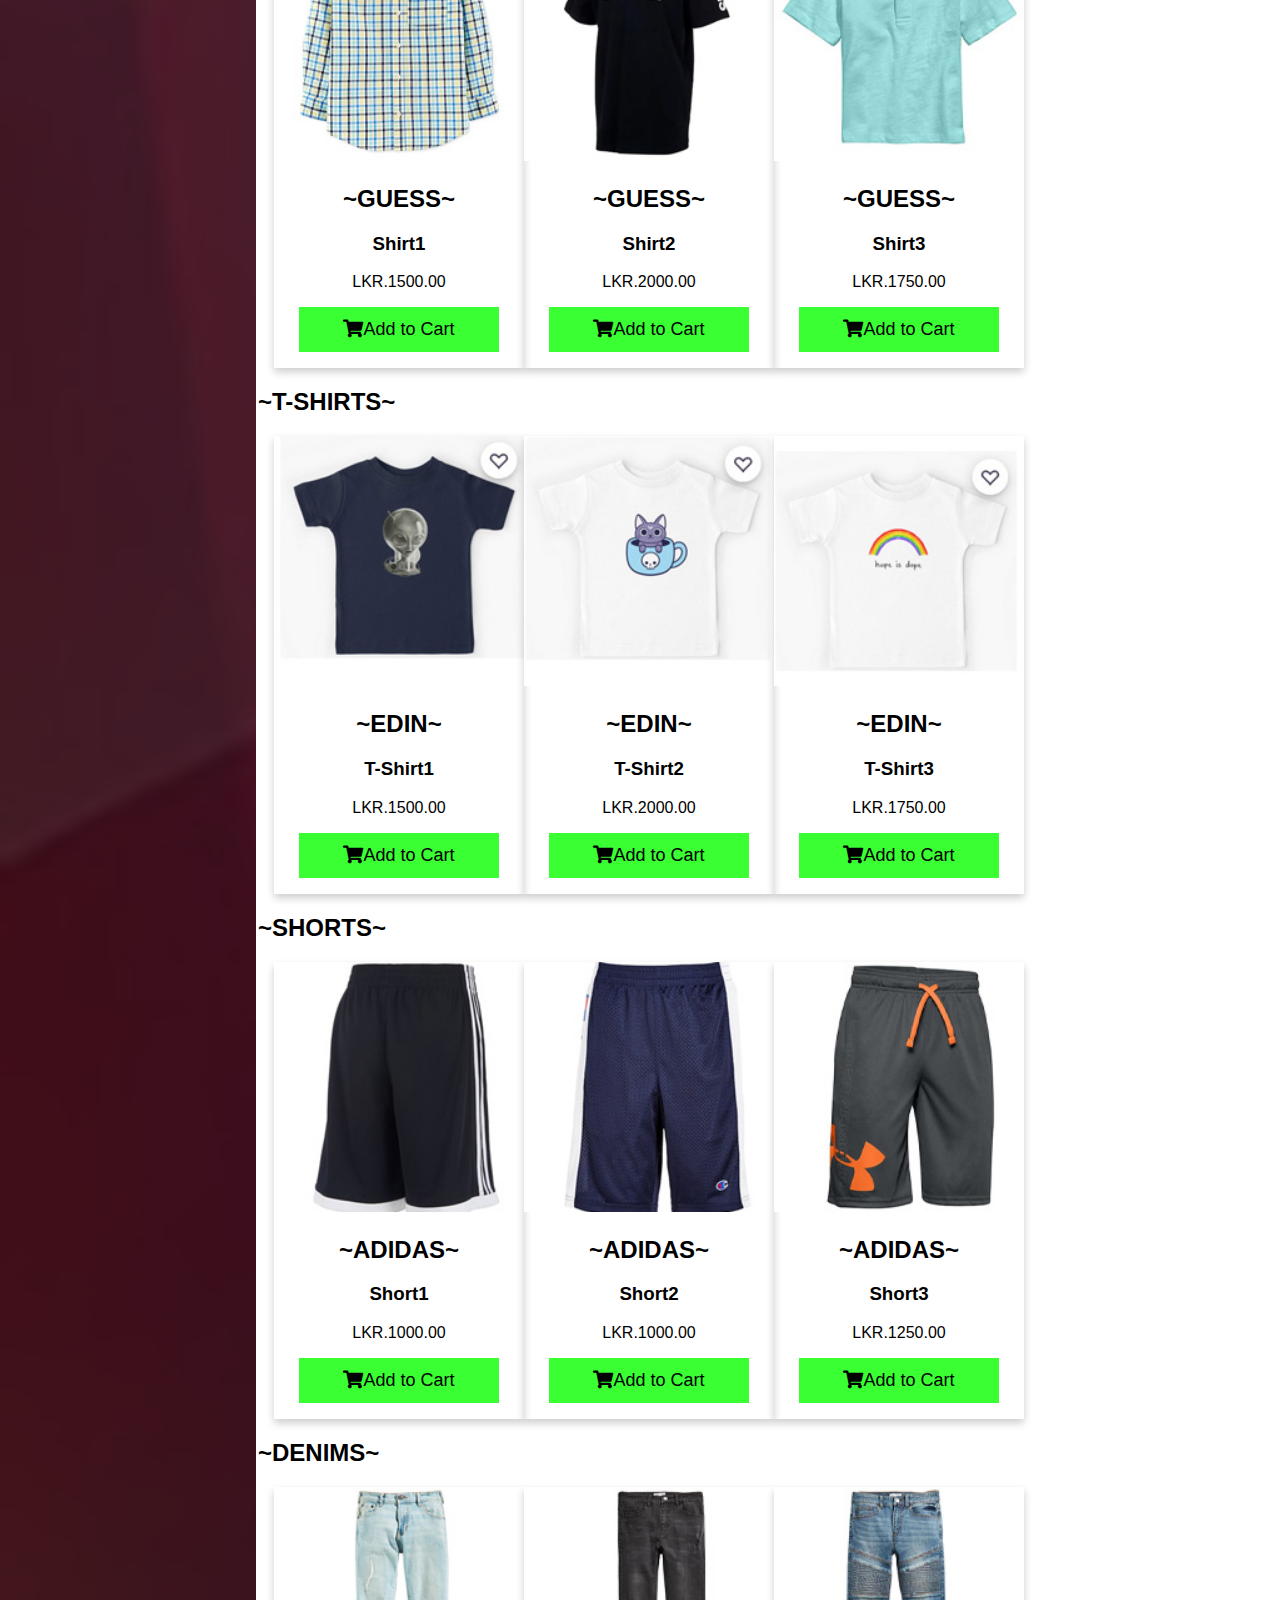
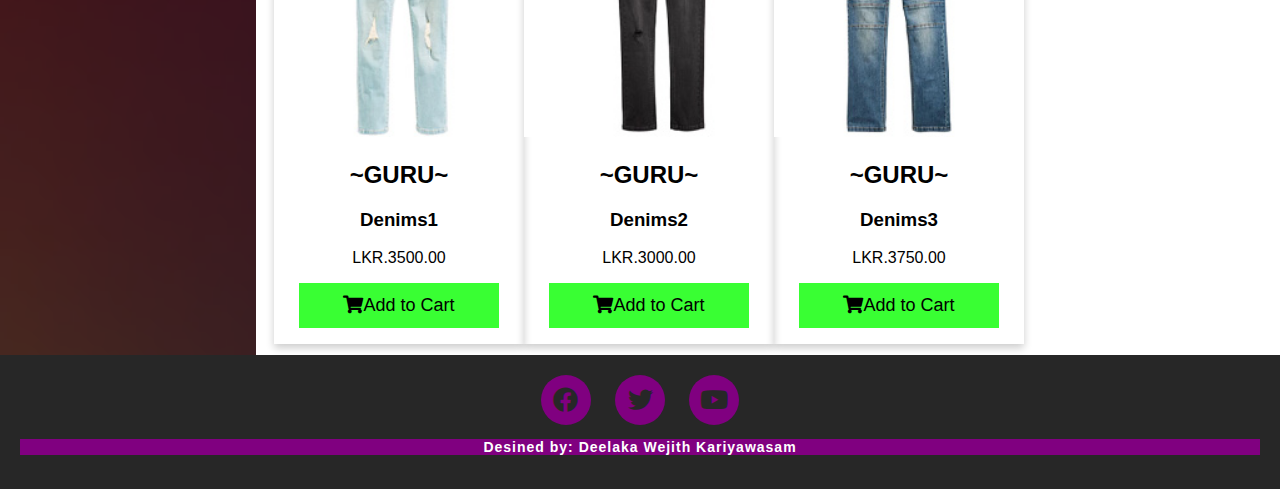
<file: kids.html>
<!DOCTYPE html>
<html>
<head>
	<title>kids-Glamour.360</title>
	<meta charset="utf-8">
	<meta name="viewport" content="width=device-width, initail-scale=1"><!--element with name="viewport" makes the website look good on all devices and screen resolutions-->
	<link href="fontawesome-free-5.13.0-web/css/all.css" rel="stylesheet">
	<link rel="stylesheet" type="text/css" href="style1.css">
	<script type="text/javascript" src="addToCart.js"></script>
	<style type="text/css">
		.side
		{
			height: 3250px;
		}
		.main
		{
			height: 3250px;
		}
		.kid-raw, .kid-column
		{
			padding: 0 8px;
		}
		.kid-raw:after
		{
			content: "";
			display: table;
			clear: both;
		}
		/*Create four equal columns that floats next to each others*/
		.kid-column
		{
			float: left;
			color: black;
		}
		.hover-shadow:hover{opacity: 0.7;}
	</style>
</head>
<body>
	<div class="header">
		<h1 style="text-align: center; text-shadow: 2px 2px;">Kid's section</h1>
	</div>
	<div class="navbar" >
		<a href="index.html"><i class="fas fa-home"></i>Home</a>
		<a href="team.html">Our Team</a>
		<a href="mv.html">Mission & Vission</a>
		<a href="deals.html">Deals</a>
		<a href="contact.html">Contact Us</a>
		<a href="island shops.html">Island wide shops</a>
		<div class="search-container">
			<form action="">
				<input type="text" placeholder="Search.." name="search">
				<button type="submit"><i class="fas fa-search"></i></button>
			</form>
		</div>
	</div>
	<div class="row">
		<div class="side">
			<div class="glamer-box">
				<div class="content">
					<h3>In here you can buy:</h3>
					<ol>
						<li>Caps</li>
						<li>Shoes</li>
						<li>Shirts</li>
						<li>T-shirts</li>
						<li>Shorts</li>
						<li>Denims</li>
					</ol>
				</div>
			</div>
			<p style="text-align: center;">~Other sections~</p>
			<div class="section">
				<a href="women.html">Women</a><br>
				<a href="men.html">Men</a><br>
				<a href="gift.html">Gifts</a><br>
				<a href="watch.html">Watches</a><br>		
			</div>
		</div>
		<nav class="social">
			<ul>
				<li class="sign-in">
					<a href="sign in.html" target="blank">Sign-in
						<i class="fas fa-sign-in-alt" aria-hidden="true"></i>
					</a>
				</li>
			</ul>
			<ul>
				<li class="facebook">
					<a href="https://www.facebook.com/" target="blank">Facebook
						<i class="fab fa-facebook" aria-hidden="true"></i>
					</a>
				</li>
			</ul>
			<ul>
				<li class="instagram">
					<a href="https://www.instagram.com/accounts/login/?hl=en" target="blank">Instagram
						<i class="fab fa-instagram" aria-hidden="true"></i>
					</a>
				</li>
			</ul>
			<ul>
				<li class="youtube">
					<a href="https://www.youtube.com/" target="blank">Youtube
						<i class="fab fa-youtube" aria-hidden="true"></i>
					</a>
				</li>
			</ul>
			<ul>
				<li class="twitter">
					<a href="https://twitter.com/hashtag/login?lang=en" target="blank">Twitter
						<i class="fab fa-twitter" aria-hidden="true"></i>
					</a>
				</li>
			</ul>
		</nav>
		<div class="main">
			<div>
				<h2 style="color: black;text-align: left;">~CAPS~</h2>
				<!--images used to open the lightbox-->
				<div class="kid-raw">
					<div class="kid-column">
						<div class="card">
  							<img src="shop content/kid/k1.jpg" style="width:250px;height: 250px">
  							<h2>~KIDS VILLE~</h2>
   							<h3>Cap1</h3>
  							<p>LKR.350.00</p>
  							<p><button onclick="add_to_cart()"><i class="fas fa-shopping-cart"></i>Add to Cart</button></p>
						</div>
						<div class="card" style="background-color: pink;">
  							<img src="shop content/kid/k2.jpg" style="width:250px;height: 250px">
  							<h2>~KIDS VILLE~</h2>
   							<h3>Cap2</h3>
  							<p>LKR.250.00<h2 style="color: orange;">10<i class="fas fa-percentage"></i></h2> offer</p>
  							<p><button onclick="offer()"><i class="fas fa-shopping-cart"></i>Add to Cart</button></p>
						</div>
						<div class="card">
  							<img src="shop content/kid/k3.jpg" style="width:250px;height: 250px">
  							<h2>~KIDS VILLE~</h2>
   							<h3>Cap3</h3>
  							<p>LKR.375.00</p>
  							<p><button onclick="add_to_cart()"><i class="fas fa-shopping-cart"></i>Add to Cart</button></p>
						</div>
					</div>
				</div>
			</div>
			<div>
				<h2 style="color: black;text-align: left;">~SHOES~</h2>
				<!--images used to open the lightbox-->
				<div class="kid-raw">
					<div class="kid-column">
						<div class="card">
  							<img src="shop content/kid/k4.jpg" style="width:250px;height: 250px">
  							<h2>~KENNETH~</h2>
   							<h3>Shoe type1</h3>
  							<p>LKR.3500.00</p>
  							<p><button onclick="add_to_cart()"><i class="fas fa-shopping-cart"></i>Add to Cart</button></p>
						</div>
						<div class="card">
  							<img src="shop content/kid/k5.jpg" style="width:250px;height: 250px">
  							<h2>~KENNETH~</h2>
   							<h3>Shoe type2</h3>
  							<p>LKR.4000.00</p>
  							<p><button onclick="add_to_cart()"><i class="fas fa-shopping-cart"></i>Add to Cart</button></p>
						</div>
						<div class="card">
  							<img src="shop content/kid/k6.jpg" style="width:250px;height: 250px">
  							<h2>~KENNETH~</h2>
   							<h3>Shoe type3</h3>
  							<p>LKR.3750.00</p>
  							<p><button onclick="add_to_cart()"><i class="fas fa-shopping-cart"></i>Add to Cart</button></p>
						</div>
					</div>
				</div>
			</div>
			<div>
				<h2 style="color: black;text-align: left;">~SHIRTS~</h2>
				<!--images used to open the lightbox-->
				<div class="kid-raw">
					<div class="kid-column">
						<div class="card">
  							<img src="shop content/kid/k7.jpg" style="width:250px;height: 250px">
  							<h2>~GUESS~</h2>
   							<h3>Shirt1</h3>
  							<p>LKR.1500.00</p>
  							<p><button onclick="add_to_cart()"><i class="fas fa-shopping-cart"></i>Add to Cart</button></p>
						</div>
						<div class="card">
  							<img src="shop content/kid/k8.jpg" style="width:250px;height: 250px">
  							<h2>~GUESS~</h2>
   							<h3>Shirt2</h3>
  							<p>LKR.2000.00</p>
  							<p><button onclick="add_to_cart()"><i class="fas fa-shopping-cart"></i>Add to Cart</button></p>
						</div>
						<div class="card">
  							<img src="shop content/kid/k9.jpg" style="width:250px;height: 250px">
  							<h2>~GUESS~</h2>
   							<h3>Shirt3</h3>
  							<p>LKR.1750.00</p>
  							<p><button onclick="add_to_cart()"><i class="fas fa-shopping-cart"></i>Add to Cart</button></p>
						</div>
					</div>
				</div>
			</div>
			<div>
				<h2 style="color: black;text-align: left;">~T-SHIRTS~</h2>
				<!--images used to open the lightbox-->
				<div class="kid-raw">
					<div class="kid-column">
						<div class="card">
  							<img src="shop content/kid/k10.jpg" style="width:250px;height: 250px">
  							<h2>~EDIN~</h2>
   							<h3>T-Shirt1</h3>
  							<p>LKR.1500.00</p>
  							<p><button onclick="add_to_cart()"><i class="fas fa-shopping-cart"></i>Add to Cart</button></p>
						</div>
						<div class="card">
  							<img src="shop content/kid/k11.jpg" style="width:250px;height: 250px">
  							<h2>~EDIN~</h2>
   							<h3>T-Shirt2</h3>
  							<p>LKR.2000.00</p>
  							<p><button onclick="add_to_cart()"><i class="fas fa-shopping-cart"></i>Add to Cart</button></p>
						</div>
						<div class="card">
  							<img src="shop content/kid/k12.jpg" style="width:250px;height: 250px">
  							<h2>~EDIN~</h2>
   							<h3>T-Shirt3</h3>
  							<p>LKR.1750.00</p>
  							<p><button onclick="add_to_cart()"><i class="fas fa-shopping-cart"></i>Add to Cart</button></p>
						</div>
					</div>
				</div>
			</div>
			<div>
				<h2 style="color: black;text-align: left;">~SHORTS~</h2>
				<!--images used to open the lightbox-->
				<div class="kid-raw">
					<div class="kid-column">
						<div class="card">
  							<img src="shop content/kid/k13.jpg" style="width:250px;height: 250px">
  							<h2>~ADIDAS~</h2>
   							<h3>Short1</h3>
  							<p>LKR.1000.00</p>
  							<p><button onclick="add_to_cart()"><i class="fas fa-shopping-cart"></i>Add to Cart</button></p>
						</div>
						<div class="card">
  							<img src="shop content/kid/k14.jpg" style="width:250px;height: 250px">
  							<h2>~ADIDAS~</h2>
   							<h3>Short2</h3>
  							<p>LKR.1000.00</p>
  							<p><button onclick="add_to_cart()"><i class="fas fa-shopping-cart"></i>Add to Cart</button></p>
						</div>
						<div class="card">
  							<img src="shop content/kid/k15.jpg" style="width:250px;height: 250px">
  							<h2>~ADIDAS~</h2>
   							<h3>Short3</h3>
  							<p>LKR.1250.00</p>
  							<p><button onclick="add_to_cart()"><i class="fas fa-shopping-cart"></i>Add to Cart</button></p>
						</div>
					</div>
				</div>
			</div>
			<div>
				<h2 style="color: black;text-align: left;">~DENIMS~</h2>
				<!--images used to open the lightbox-->
				<div class="kid-raw">
					<div class="kid-column">
						<div class="card">
  							<img src="shop content/kid/k16.jpg" style="width:250px;height: 250px">
  							<h2>~GURU~</h2>
   							<h3>Denims1</h3>
  							<p>LKR.3500.00</p>
  							<p><button onclick="add_to_cart()"><i class="fas fa-shopping-cart"></i>Add to Cart</button></p>
						</div>
						<div class="card">
  							<img src="shop content/kid/k17.jpg" style="width:250px;height: 250px">
  							<h2>~GURU~</h2>
   							<h3>Denims2</h3>
  							<p>LKR.3000.00</p>
  							<p><button onclick="add_to_cart()"><i class="fas fa-shopping-cart"></i>Add to Cart</button></p>
						</div>
						<div class="card">
  							<img src="shop content/kid/k18.jpg" style="width:250px;height: 250px">
  							<h2>~GURU~</h2>
   							<h3>Denims3</h3>
  							<p>LKR.3750.00</p>
  							<p><button onclick="add_to_cart()"><i class="fas fa-shopping-cart"></i>Add to Cart</button></p>
						</div>
					</div>
				</div>
			</div>
		</div>
	</div>
	<div class="footer-main">
		<div class="social-icons">
			<ul>
				<li><a href="https://www.facebook.com/" target="blank"><i class="fab fa-facebook"></i></a></li>
				<li><a href="https://twitter.com/hashtag/login?lang=en" target="blank"><i class="fab fa-twitter"></i></a></li>
				<li><a href="https://www.youtube.com/" target="blank"><i class="fab fa-youtube"></i></a></li>
			</ul>
		</div>
		<div class="footer-bottom">
			<p>Desined by: Deelaka Wejith Kariyawasam</p>
		</div>
	</div>
</body>
</html>
</file>
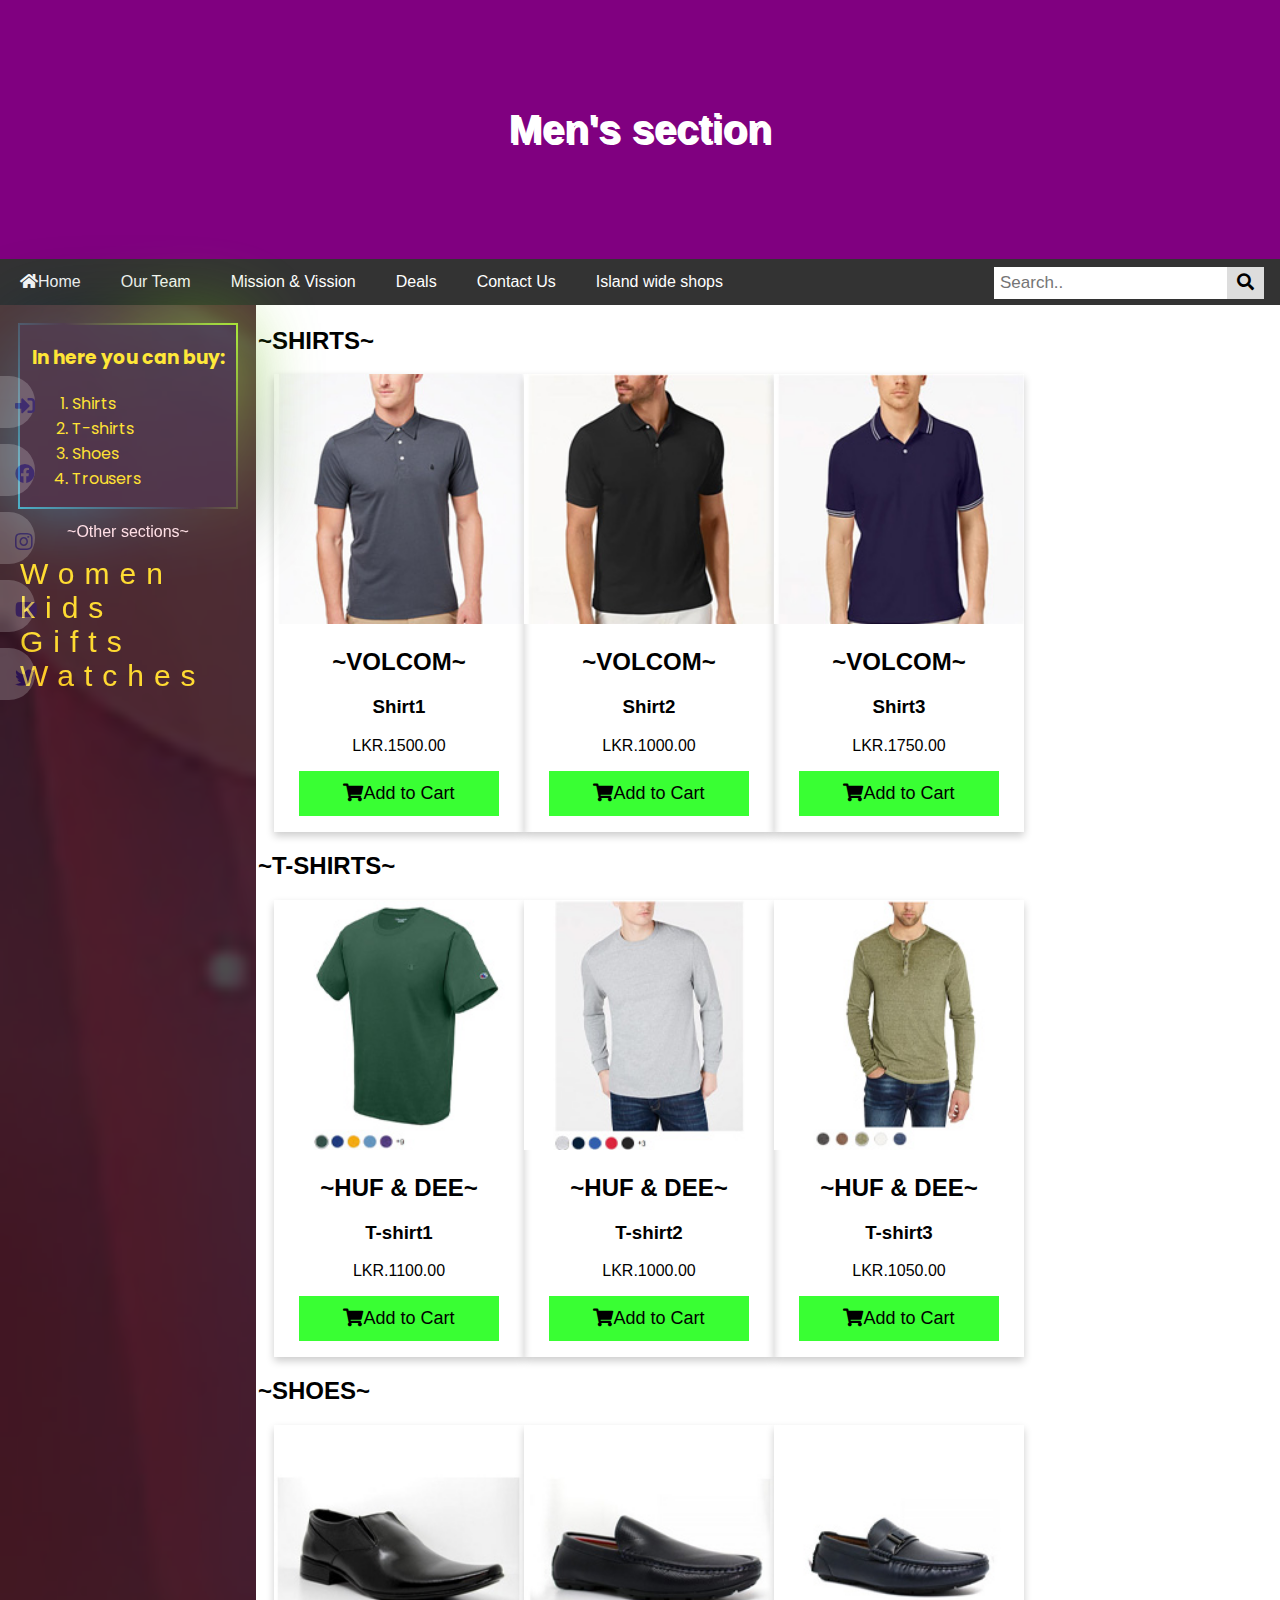
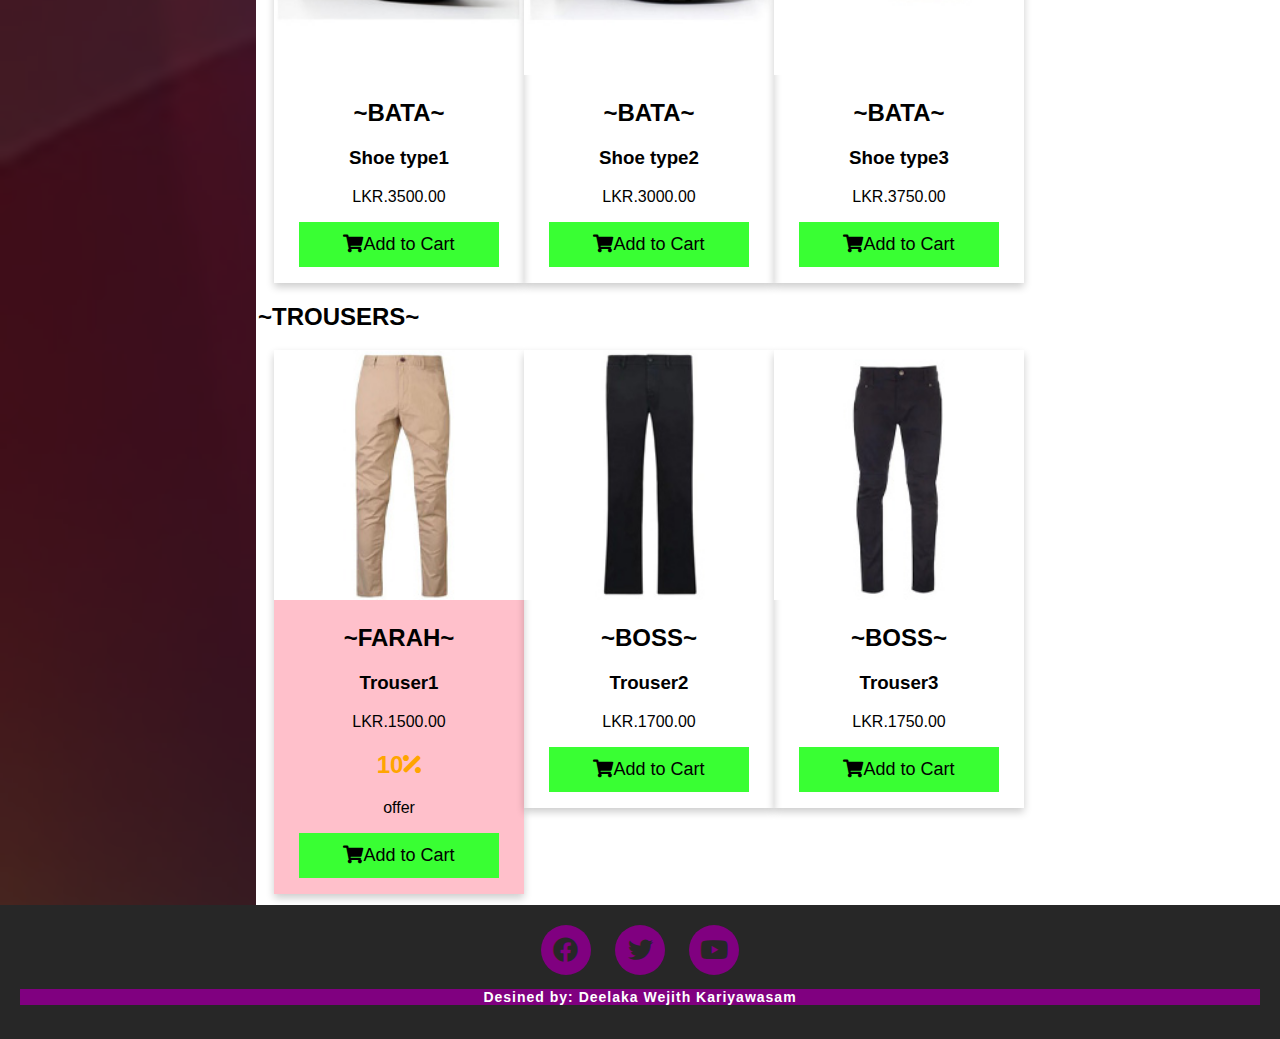
<file: men.html>
<!DOCTYPE html>
<html>
<head>
	<title>Men-Glamour.360</title>
	<meta charset="utf-8">
	<meta name="viewport" content="width=device-width, initail-scale=1"><!--element with name="viewport" makes the website look good on all devices and screen resolutions-->
	<link href="fontawesome-free-5.13.0-web/css/all.css" rel="stylesheet">
	<link rel="stylesheet" type="text/css" href="style1.css">
	<script type="text/javascript" src="addToCart.js"></script>
	<style type="text/css">
		.side
		{
			height: 2200px;
		}
		.main
		{
			height: 2200px;
		}
		.men-raw, .men-column
		{
			padding: 0 8px;
		}
		.men-raw:after
		{
			content: "";
			display: table;
			clear: both;
		}
		/*Create four equal columns that floats next to each others*/
		.men-column
		{
			float: left;
			color: black;
		}
		.hover-shadow:hover{opacity: 0.7;}
	</style>
</head>
<body>
	<div class="header">
		<h1 style="text-align: center; text-shadow: 2px 2px;">Men's section</h1>
	</div>
	<div class="navbar" >
		<a href="index.html"><i class="fas fa-home"></i>Home</a>
		<a href="team.html">Our Team</a>
		<a href="mv.html">Mission & Vission</a>
		<a href="deals.html">Deals</a>
		<a href="contact.html">Contact Us</a>
		<a href="island shops.html">Island wide shops</a>
		<div class="search-container">
			<form action="">
				<input type="text" placeholder="Search.." name="search">
				<button type="submit"><i class="fas fa-search"></i></button>
			</form>
		</div>
	</div>
	<div class="row">
		<div class="side">
			<div class="glamer-box">
				<div class="content">
					<h3>In here you can buy:</h3>
					<ol>
						<li>Shirts</li>
						<li>T-shirts</li>
						<li>Shoes</li>
						<li>Trousers</li>
					</ol>
				</div>
			</div>
			<p style="text-align: center;">~Other sections~</p>
			<div class="section">
				<a href="women.html">Women</a><br>
				<a href="kids.html">kids</a><br>
				<a href="gift.html">Gifts</a><br>
				<a href="watch.html">Watches</a><br>		
			</div>
		</div>
		<nav class="social">
			<ul>
				<li class="sign-in">
					<a href="sign in.html" target="blank">Sign-in
						<i class="fas fa-sign-in-alt" aria-hidden="true"></i>
					</a>
				</li>
			</ul>
			<ul>
				<li class="facebook">
					<a href="https://www.facebook.com/" target="blank">Facebook
						<i class="fab fa-facebook" aria-hidden="true"></i>
					</a>
				</li>
			</ul>
			<ul>
				<li class="instagram">
					<a href="https://www.instagram.com/accounts/login/?hl=en" target="blank">Instagram
						<i class="fab fa-instagram" aria-hidden="true"></i>
					</a>
				</li>
			</ul>
			<ul>
				<li class="youtube">
					<a href="https://www.youtube.com/" target="blank">Youtube
						<i class="fab fa-youtube" aria-hidden="true"></i>
					</a>
				</li>
			</ul>
			<ul>
				<li class="twitter">
					<a href="https://twitter.com/hashtag/login?lang=en" target="blank">Twitter
						<i class="fab fa-twitter" aria-hidden="true"></i>
					</a>
				</li>
			</ul>
		</nav>
		<div class="main">
			<div>
				<h2 style="color: black;text-align: left;">~SHIRTS~</h2>
				<!--images used to open the lightbox-->
				<div class="men-raw">
					<div class="men-column">
						<div class="card">
  							<img src="shop content/men/m1.jpg" style="width:250px;height: 250px">
  							<h2>~VOLCOM~</h2>
   							<h3>Shirt1</h3>
  							<p>LKR.1500.00</p>
  							<p><button onclick="add_to_cart()"><i class="fas fa-shopping-cart"></i>Add to Cart</button></p>
						</div>
						<div class="card">
  							<img src="shop content/men/m2.jpg" style="width:250px;height: 250px">
  							<h2>~VOLCOM~</h2>
   							<h3>Shirt2</h3>
  							<p>LKR.1000.00</p>
  							<p><button onclick="add_to_cart()"><i class="fas fa-shopping-cart"></i>Add to Cart</button></p>
						</div>
						<div class="card">
  							<img src="shop content/men/m3.jpg" style="width:250px;height: 250px">
  							<h2>~VOLCOM~</h2>
   							<h3>Shirt3</h3>
  							<p>LKR.1750.00</p>
  							<p><button onclick="add_to_cart()"><i class="fas fa-shopping-cart"></i>Add to Cart</button></p>
						</div>
					</div>
				</div>
			</div>
			<div>
				<h2 style="color: black;text-align: left;">~T-SHIRTS~</h2>
				<!--images used to open the lightbox-->
				<div class="men-raw">
					<div class="men-column">
						<div class="card">
  							<img src="shop content/men/m4.jpg" style="width:250px;height: 250px">
  							<h2>~HUF & DEE~</h2>
   							<h3>T-shirt1</h3>
  							<p>LKR.1100.00</p>
  							<p><button onclick="add_to_cart()"><i class="fas fa-shopping-cart"></i>Add to Cart</button></p>
						</div>
						<div class="card">
  							<img src="shop content/men/m5.jpg" style="width:250px;height: 250px">
  							<h2>~HUF & DEE~</h2>
   							<h3>T-shirt2</h3>
  							<p>LKR.1000.00</p>
  							<p><button onclick="add_to_cart()"><i class="fas fa-shopping-cart"></i>Add to Cart</button></p>
						</div>
						<div class="card">
  							<img src="shop content/men/m6.jpg" style="width:250px;height: 250px">
  							<h2>~HUF & DEE~</h2>
   							<h3>T-shirt3</h3>
  							<p>LKR.1050.00</p>
  							<p><button onclick="add_to_cart()"><i class="fas fa-shopping-cart"></i>Add to Cart</button></p>
						</div>
					</div>
				</div>
			</div>
			<div>
				<h2 style="color: black;text-align: left;">~SHOES~</h2>
				<!--images used to open the lightbox-->
				<div class="men-raw">
					<div class="men-column">
						<div class="card">
  							<img src="shop content/men/m7.jpg" style="width:250px;height: 250px">
  							<h2>~BATA~</h2>
   							<h3>Shoe type1</h3>
  							<p>LKR.3500.00</p>
  							<p><button onclick="add_to_cart()"><i class="fas fa-shopping-cart"></i>Add to Cart</button></p>
						</div>
						<div class="card">
  							<img src="shop content/men/m8.jpg" style="width:250px;height: 250px">
  							<h2>~BATA~</h2>
   							<h3>Shoe type2</h3>
  							<p>LKR.3000.00</p>
  							<p><button onclick="add_to_cart()"><i class="fas fa-shopping-cart"></i>Add to Cart</button></p>
						</div>
						<div class="card">
  							<img src="shop content/men/m9.jpg" style="width:250px;height: 250px">
  							<h2>~BATA~</h2>
   							<h3>Shoe type3</h3>
  							<p>LKR.3750.00</p>
  							<p><button onclick="add_to_cart()"><i class="fas fa-shopping-cart"></i>Add to Cart</button></p>
						</div>
					</div>
				</div>
			</div>
			<div>
				<h2 style="color: black;text-align: left;">~TROUSERS~</h2>
				<!--images used to open the lightbox-->
				<div class="men-raw">
					<div class="men-column">
						<div class="card" style="background-color: pink;">
  							<img src="shop content/men/m10.jpg" style="width:250px;height: 250px">
  							<h2>~FARAH~</h2>
   							<h3>Trouser1</h3>
  							<p>LKR.1500.00<h2 style="color: orange;">10<i class="fas fa-percentage"></i></h2> offer</p>
  							<p><button onclick="offer()"><i class="fas fa-shopping-cart"></i>Add to Cart</button></p>
						</div>
						<div class="card">
  							<img src="shop content/men/m11.jpg" style="width:250px;height: 250px">
  							<h2>~BOSS~</h2>
   							<h3>Trouser2</h3>
  							<p>LKR.1700.00</p>
  							<p><button onclick="add_to_cart()"><i class="fas fa-shopping-cart"></i>Add to Cart</button></p>
						</div>
						<div class="card">
  							<img src="shop content/men/m12.jpg" style="width:250px;height: 250px">
  							<h2>~BOSS~</h2>
   							<h3>Trouser3</h3>
  							<p>LKR.1750.00</p>
  							<p><button onclick="add_to_cart()"><i class="fas fa-shopping-cart"></i>Add to Cart</button></p>
						</div>
					</div>
				</div>
			</div>
		</div>
	</div>
	<div class="footer-main">
		<div class="social-icons">
			<ul>
				<li><a href="https://www.facebook.com/" target="blank"><i class="fab fa-facebook"></i></a></li>
				<li><a href="https://twitter.com/hashtag/login?lang=en" target="blank"><i class="fab fa-twitter"></i></a></li>
				<li><a href="https://www.youtube.com/" target="blank"><i class="fab fa-youtube"></i></a></li>
			</ul>
		</div>
		<div class="footer-bottom">
			<p>Desined by: Deelaka Wejith Kariyawasam</p>
		</div>
	</div>
</body>
</html>
</file>
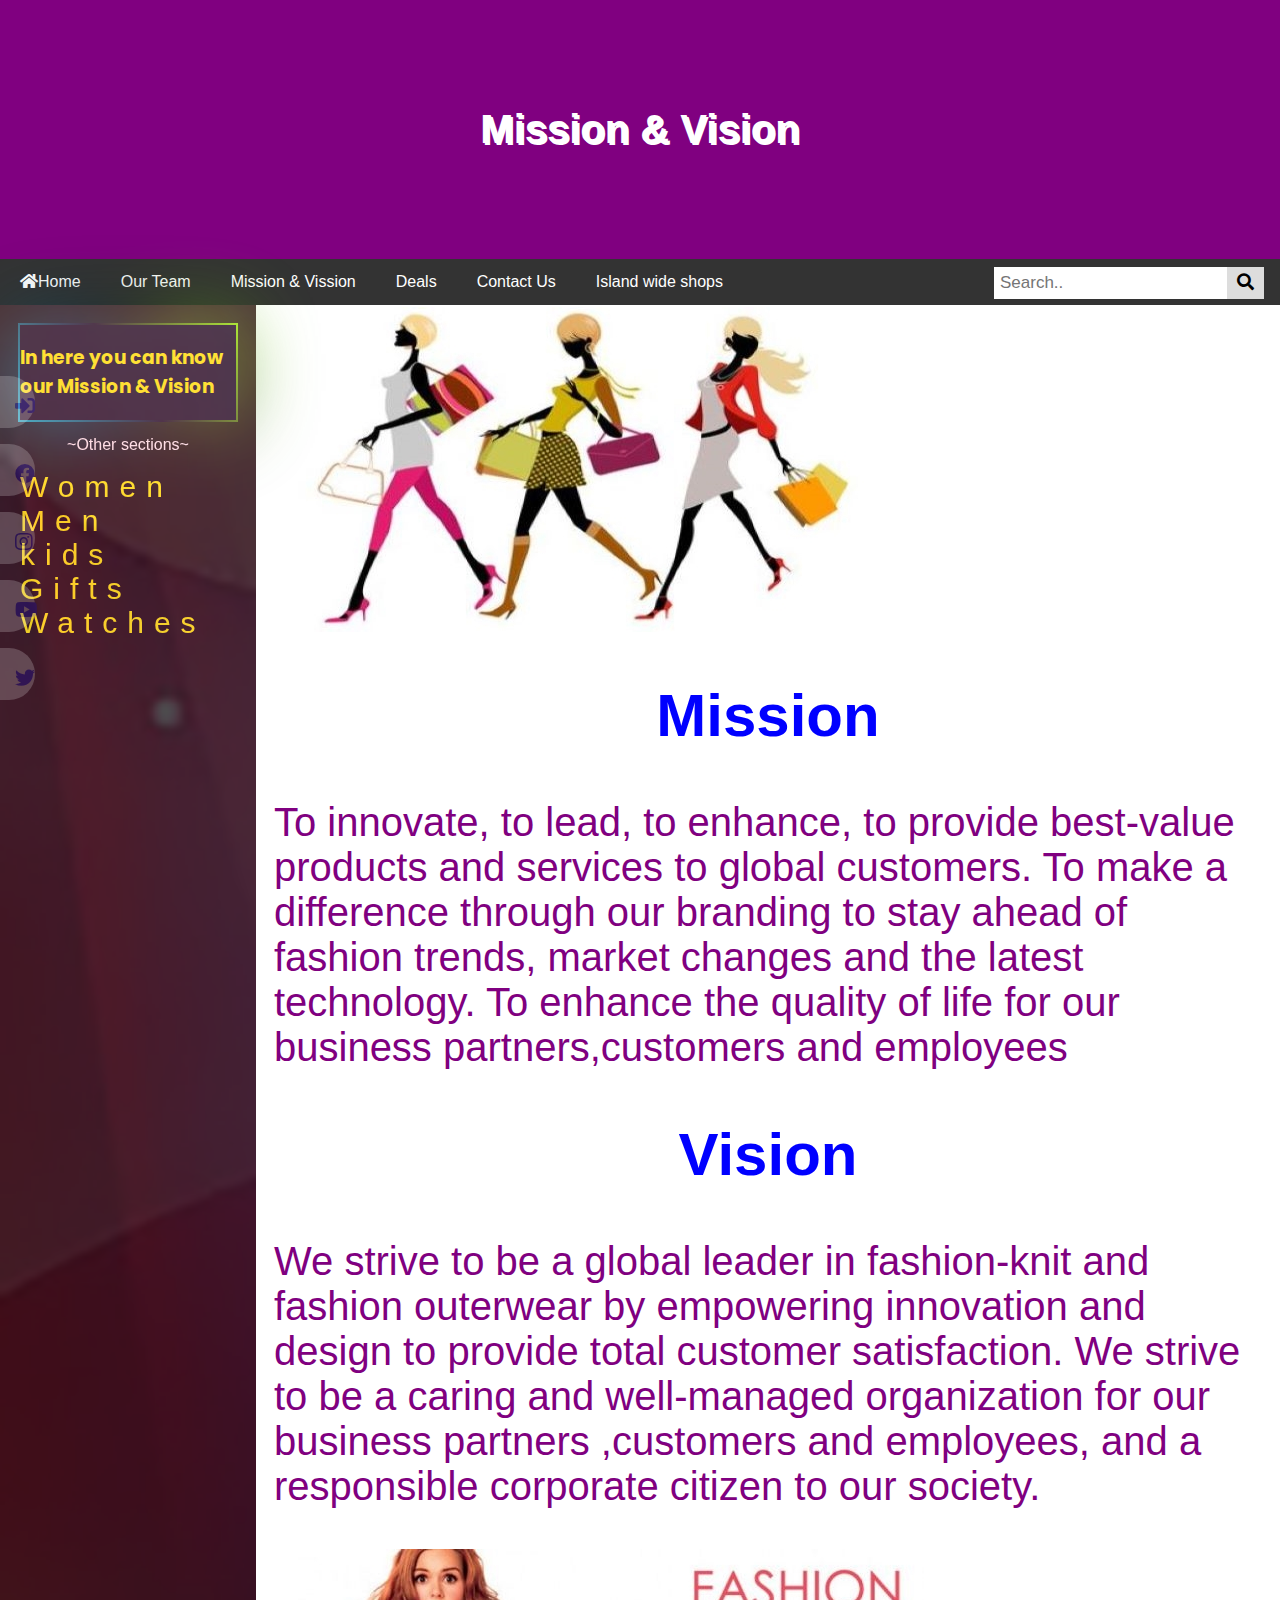
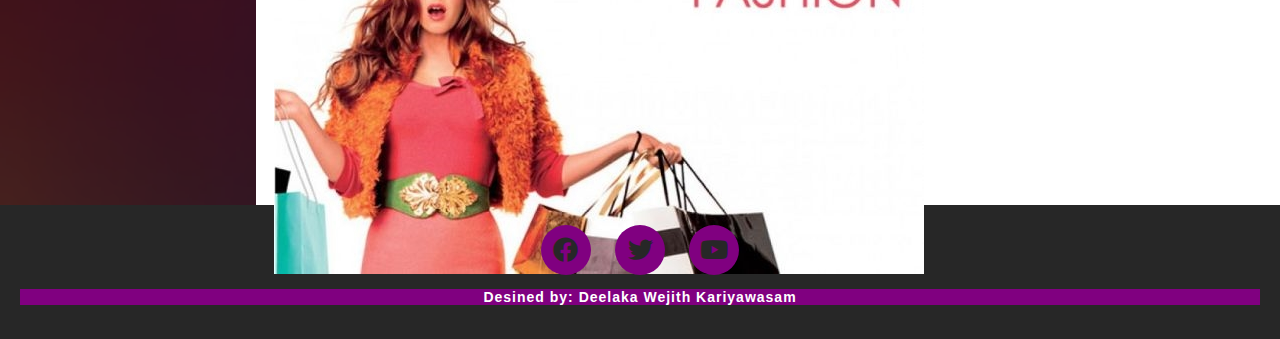
<file: mv.html>
<!DOCTYPE html>
<html>
<head>
	<title>Mission & Vision-Glamour.360</title>
	<meta charset="utf-8">
	<meta name="viewport" content="width=device-width, initail-scale=1"><!--element with name="viewport" makes the website look good on all devices and screen resolutions-->
	<link href="fontawesome-free-5.13.0-web/css/all.css" rel="stylesheet">
	<link rel="stylesheet" type="text/css" href="style1.css">
	<style type="text/css">
		.side
		{
			height: 1500px;
		}
		.main
		{
			height: 1500px;
		}
		.mv-raw, .mv-column
		{
			padding: 0 8px;
		}
		.mv-raw:after
		{
			content: "";
			display: table;
			clear: both;
		}
		/*Create four equal columns that floats next to each others*/
		.mv-column
		{
			float: left;
			color: black;
			color: purple;
			font-size: 40px;
		}
		#Mission, #Vision
		{
			border-radius: 5px;
			cursor: pointer;
			transition: 0.3s;
		}
		#Mission:hover, #Vision:hover{opacity: 0.7;}
		/*Add animation - zoom the vision and mission*/
		#Mission, #Vision
		{
			animation-name: zoom;
			animation-duration: 0.6s;
		}
		@keyframes zoom
		{
			from{transform: scale(0);}
			to{transform: scale(1);}
		}
	</style>
</head>
<body>
	<div class="header">
		<h1 style="text-align: center; text-shadow: 2px 2px;">Mission & Vision</h1>
	</div>
	<div class="navbar" >
		<a href="index.html"><i class="fas fa-home"></i>Home</a>
		<a href="team.html">Our Team</a>
		<a href="mv.html">Mission & Vission</a>
		<a href="deals.html">Deals</a>
		<a href="contact.html">Contact Us</a>
		<a href="island shops.html">Island wide shops</a>
		<div class="search-container">
			<form action="">
				<input type="text" placeholder="Search.." name="search">
				<button type="submit"><i class="fas fa-search"></i></button>
			</form>
		</div>
	</div>
	<div class="row">
		<div class="side">
			<div class="glamer-box">
				<div class="content">
					<h3>In here you can know our Mission & Vision</h3>
				</div>
			</div>
			<p style="text-align: center;">~Other sections~</p>
			<div class="section">
				<a href="women.html">Women</a><br>
				<a href="men.html">Men</a><br>
				<a href="kids.html">kids</a><br>
				<a href="gift.html">Gifts</a><br>
				<a href="watch.html">Watches</a><br>		
			</div>
		</div>
		<nav class="social">
			<ul>
				<li class="sign-in">
					<a href="sign in.html" target="blank">Sign-in
						<i class="fas fa-sign-in-alt" aria-hidden="true"></i>
					</a>
				</li>
			</ul>
			<ul>
				<li class="facebook">
					<a href="https://www.facebook.com/" target="blank">Facebook
						<i class="fab fa-facebook" aria-hidden="true"></i>
					</a>
				</li>
			</ul>
			<ul>
				<li class="instagram">
					<a href="https://www.instagram.com/accounts/login/?hl=en" target="blank">Instagram
						<i class="fab fa-instagram" aria-hidden="true"></i>
					</a>
				</li>
			</ul>
			<ul>
				<li class="youtube">
					<a href="https://www.youtube.com/" target="blank">Youtube
						<i class="fab fa-youtube" aria-hidden="true"></i>
					</a>
				</li>
			</ul>
			<ul>
				<li class="twitter">
					<a href="https://twitter.com/hashtag/login?lang=en" target="blank">Twitter
						<i class="fab fa-twitter" aria-hidden="true"></i>
					</a>
				</li>
			</ul>
		</nav>
		<div class="main">
			<img src="Slideshow-image/s2.jpg" align="middle">
			<div>
				<div class="mv-raw">
					<div class="mv-column">
						<div id="Mission">
							<h2 style="text-align: center;color: blue;">Mission</h2>
							<p>			To innovate, to lead, to enhance,  to  provide  best-value  products  and  services  to  global  customers.
							To make a difference through our branding to stay ahead of fashion trends, market changes and the latest technology.
							To enhance the quality of life for our business partners,customers and employees</p>
						</div>	
						<div id="Vision">
							<h2 style="text-align: center;color: blue;">Vision</h2>
							<p >			We strive to be a global leader in fashion-knit and fashion outerwear by empowering innovation and design to provide total customer satisfaction.
							We strive to be a caring and well-managed organization for our business partners ,customers and employees, and a responsible corporate citizen to 
							our society.</p>
						</div>
						<img src="Slideshow-image/s1.jpg" align="center">
					</div>
				</div>
			</div>
		</div>
	</div>
	</div>
	<div class="footer-main">
		<div class="social-icons">
			<ul>
				<li><a href="https://www.facebook.com/" target="blank"><i class="fab fa-facebook"></i></a></li>
				<li><a href="https://twitter.com/hashtag/login?lang=en" target="blank"><i class="fab fa-twitter"></i></a></li>
				<li><a href="https://www.youtube.com/" target="blank"><i class="fab fa-youtube"></i></a></li>
			</ul>
		</div>
		<div class="footer-bottom">
			<p>Desined by: Deelaka Wejith Kariyawasam</p>
		</div>
	</div>
</body>
</html>
</file>
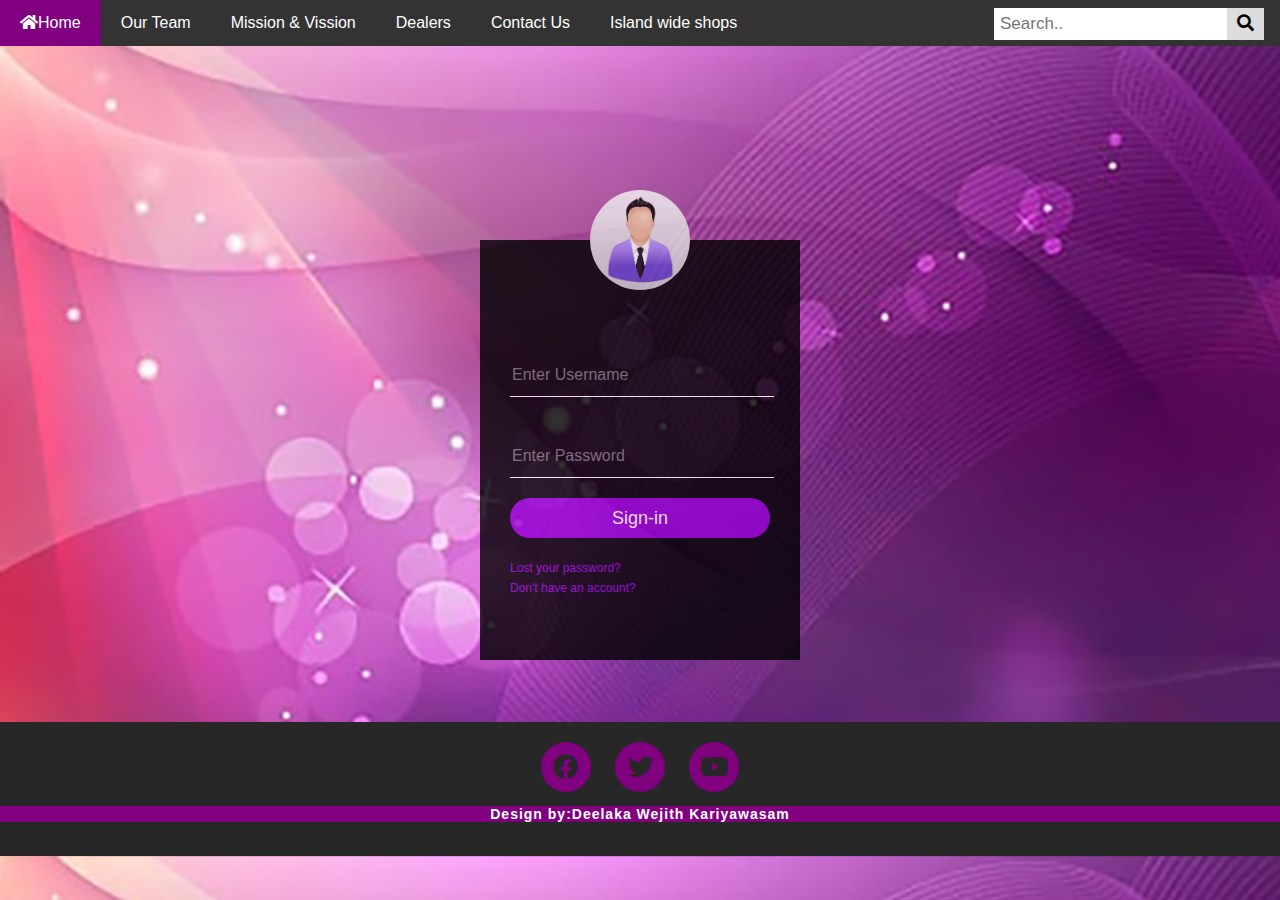
<file: sign in.html>
<!DOCTYPE html>
<html>
<head>
	<title>Sign-in</title>
	<meta charset="utf-8">
	<meta name="viewport" content="width=device-width, initail-scale=1"><!--element with name="viewport" makes the website look good on all devices and screen resolutions-->
	<link href="fontawesome-free-5.13.0-web/css/all.css" rel="stylesheet">
	<link rel="stylesheet" type="text/css" href="style2.css">
	<script type="text/javascript">
		function validate()
		{
			if(document.contact.name.value == "")
			{
				alert("Please provide your name!");
				document.contact.name.focus();
				return false;
			}
			if(document.contact.password.value == "")
			{
				alert("Please provide your password!");
				document.contact.password.focus();
				return false;			
			}
		}
		function show_alert()
		{
			alert("***\\\\Please wait!//***\nchecking details...");
		}
	</script>
</head>
<body>
<div class="navbar" >
	<a href="index.html"><i class="fas fa-home"></i>Home</a>
	<a href="team.html">Our Team</a>
	<a href="mv.html">Mission & Vission</a>
	<a href="deals.html">Dealers</a>
	<a href="contact.html">Contact Us</a>
	<a href="island shops.html">Island wide shops</a>
	<div class="search-container">
		<form action="">
			<input type="text" placeholder="Search.." name="search">
			<button type="submit"><i class="fas fa-search"></i></button>
		</form>
	</div>
</div>

	<div class="SignInBox" >
	<img src="Slideshow-image/avatar.jpg" class="avatar">
		<h1>Sign-in Here</h1>
		<form action="login.php" method="post" name="contact" onsubmit="return validate()">
			<p>User name:</p>
			<input type="text" name="name" placeholder="Enter Username">
			<p>Password:</p>
			<input type="Password" name="password" placeholder="Enter Password">
			<input type="submit" name="submit" value="Sign-in"><br>
			<a href="#" onclick="show_alert()">Lost your password?</a><br>
			<a href="sign up.html" onclick="show_alert()">Don't have an account?</a>
		</form>
	</div>
	<br><br>
	<div class="footer-main-div">
		<div class="footer-social-icons">
			<ul>
				<li><a href="https://www.facebook.com/" target="blank"><i class="fab fa-facebook"></i></a></li>
				<li><a href="https://twitter.com/hashtag/login?lang=en" target="blank"><i class="fab fa-twitter"></i></a></li>
				<li><a href="https://www.youtube.com/" target="blank"><i class="fab fa-youtube"></i></a></li>
			</ul>
		</div>
		<div class="footer-bottom">
			<p>Design by:Deelaka Wejith Kariyawasam</p>
		</div>
	</div>
</body>
</html>
</file>
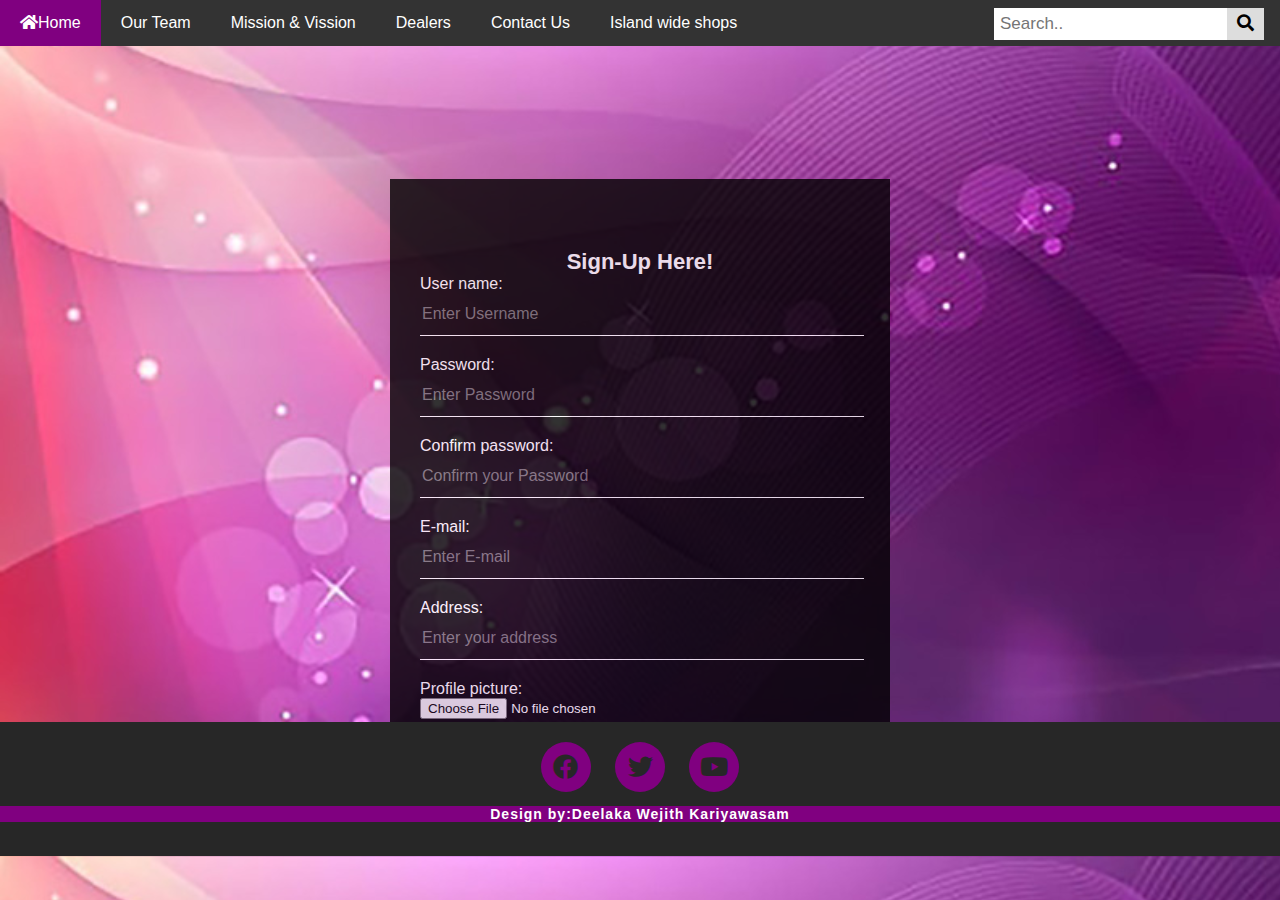
<file: sign up.html>
<!DOCTYPE html>
<html>
<head>
	<title>Sign-up</title>
	<meta charset="utf-8">
	<meta name="viewport" content="width=device-width, initail-scale=1"><!--element with name="viewport" makes the website look good on all devices and screen resolutions-->
	<link href="fontawesome-free-5.13.0-web/css/all.css" rel="stylesheet">
	<link rel="stylesheet" type="text/css" href="style2.css">
	<script type="text/javascript">
		function validate()
		{
			if(document.contact.uname.value == "")
			{
				alert("Please provide your name!");
				document.contact.uname.focus();
				return false;
			}
			if(document.contact.password.value == "")
			{
				alert("Please provide your password!");
				document.contact.password.focus();
				return false;			
			}
			if(document.contact.cpassword.value == "")
			{
				alert("Please provide your password!");
				document.contact.cpassword.focus();
				return false;			
			}
			if(document.contact.email.value == "")
			{
				alert("Please provide your password!");
				document.contact.email.focus();
				return false;			
			}
			if(document.contact.address.value == "")
			{
				alert("Please provide your password!");
				document.contact.address.focus();
				return false;			
			}
			if(document.contact.profPic.value == "")
			{
				alert("Please provide your password!");
				document.contact.profPic.focus();
				return false;			
			}
		}
		function show_alert()
		{
			alert("***\\\\Please wait!//***\nchecking details...");
		}
	</script>
</head>
<body>
<div class="navbar" >
	<a href="index.html"><i class="fas fa-home"></i>Home</a>
	<a href="team.html">Our Team</a>
	<a href="mv.html">Mission & Vission</a>
	<a href="deals.html">Dealers</a>
	<a href="contact.html">Contact Us</a>
	<a href="island shops.html">Island wide shops</a>
	<div class="search-container">
		<form action="">
			<input type="text" placeholder="Search.." name="search">
			<button type="submit"><i class="fas fa-search"></i></button>
		</form>
	</div>
</div>

	<div class="SignUpBox" >
		<h1>Sign-Up Here!</h1>
		<form action="login.php" method="post" name="contact" onsubmit="return validate()">
			User name:<input type="text" name="uname" placeholder="Enter Username"><br>
			Password:<input type="Password" name="password" placeholder="Enter Password"><br>
			Confirm password:<input type="Password" name="cpassword" placeholder="Confirm your Password"><br>
			E-mail:<input type="text" name="email" placeholder="Enter E-mail"><br>
			Address:<input type="text" name="address" placeholder="Enter your address"><br>
			Profile picture:<input type="file" name="profPic" accept="image/jpeg"><br>
			<input type="submit" name="Sign-up" value="Sign-Up"><br>
		</form>
	</div>
	<br><br>
	<div class="footer-main-div">
		<div class="footer-social-icons">
			<ul>
				<li><a href="https://www.facebook.com/" target="blank"><i class="fab fa-facebook"></i></a></li>
				<li><a href="https://twitter.com/hashtag/login?lang=en" target="blank"><i class="fab fa-twitter"></i></a></li>
				<li><a href="https://www.youtube.com/" target="blank"><i class="fab fa-youtube"></i></a></li>
			</ul>
		</div>
		<div class="footer-bottom">
			<p>Design by:Deelaka Wejith Kariyawasam</p>
		</div>
	</div>
</body>
</html>
</file>
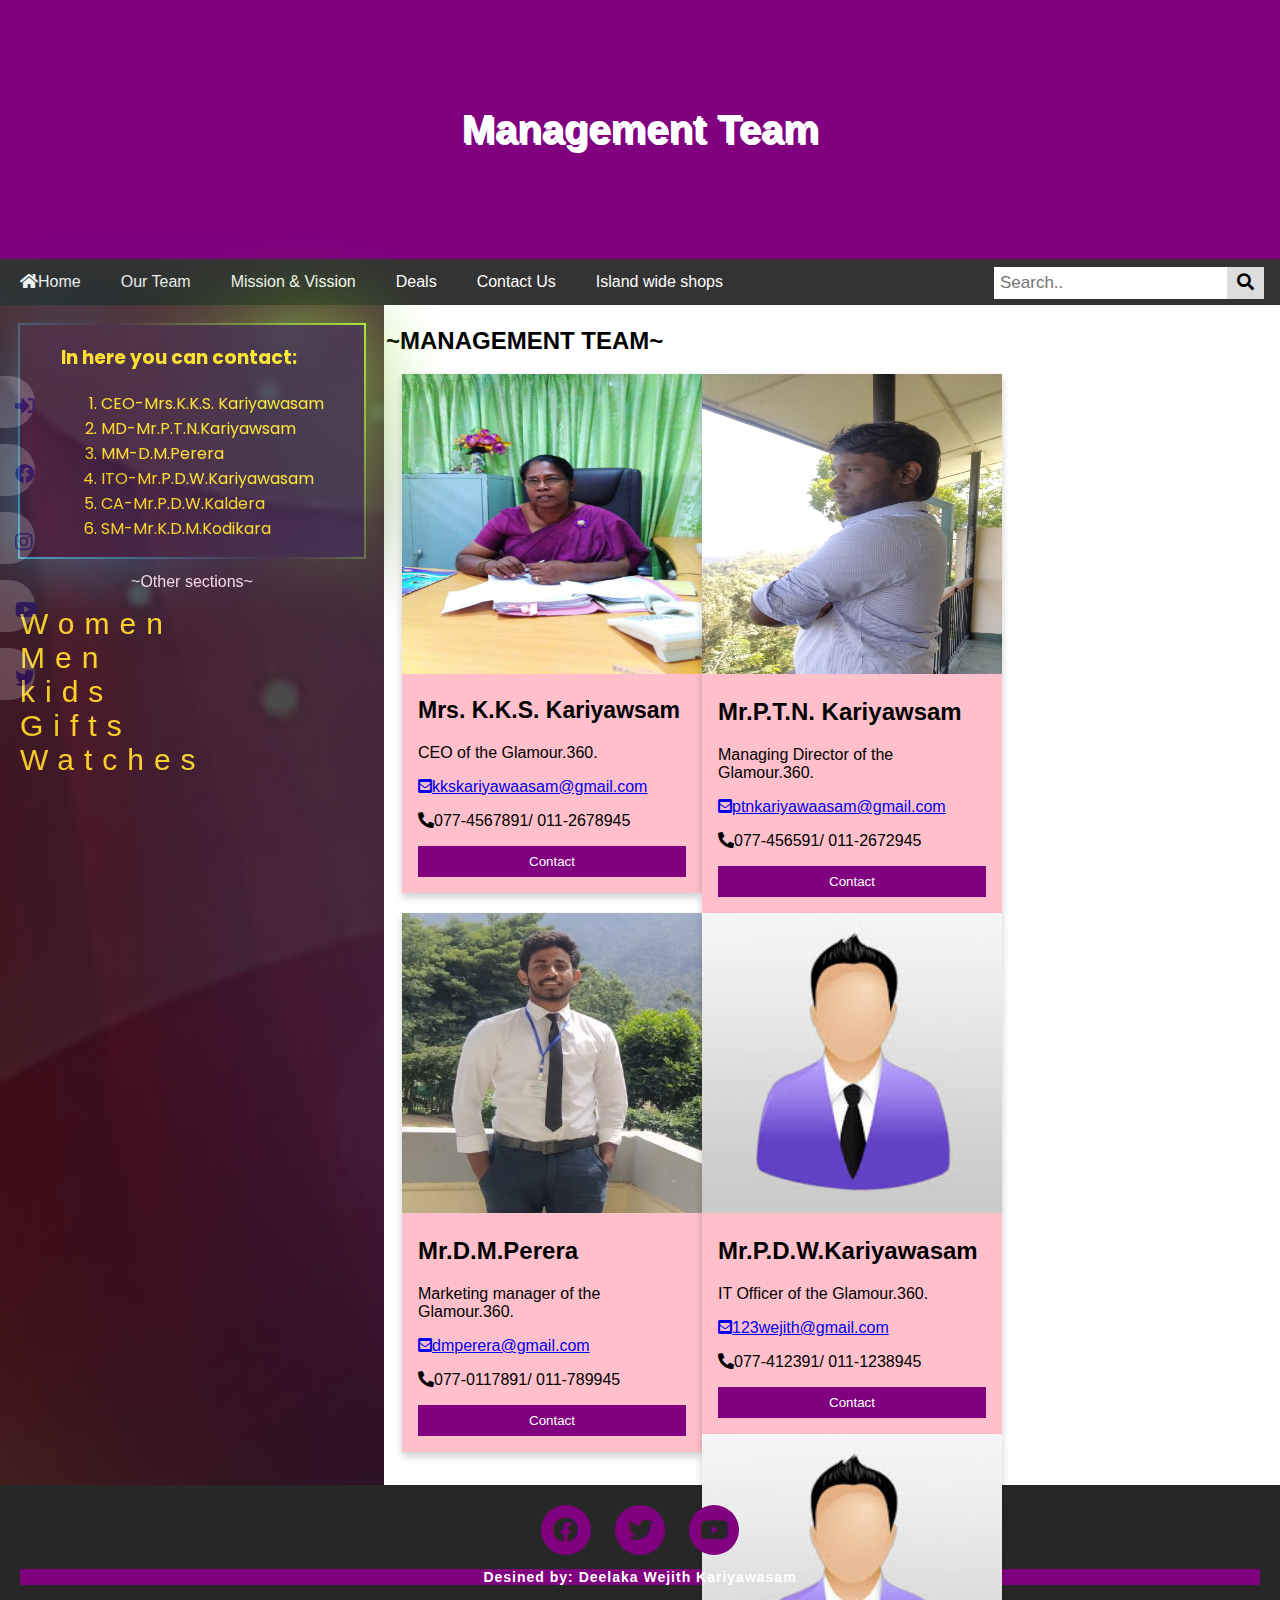
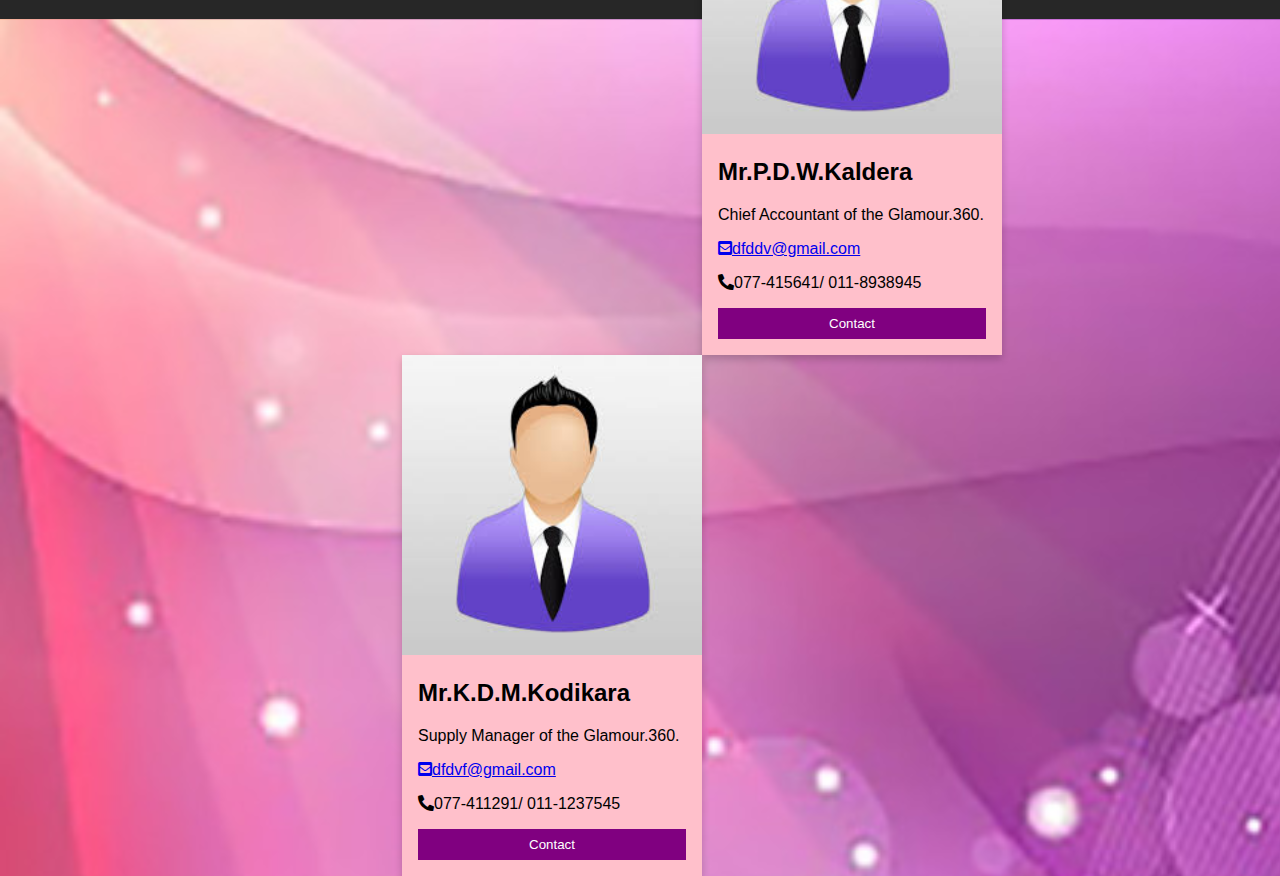
<file: team.html>
<!DOCTYPE html>
<html>
<head>
	<title>Management team-Glamour.360</title>
	<meta charset="utf-8">
	<meta name="viewport" content="width=device-width, initail-scale=1"><!--element with name="viewport" makes the website look good on all devices and screen resolutions-->
	<link href="fontawesome-free-5.13.0-web/css/all.css" rel="stylesheet">
	<link rel="stylesheet" type="text/css" href="style1.css">
	<style type="text/css">
		.side
		{
			flex: 30%;
			height: 1180px;
		}
		.main
		{
			flex: 70%;
			height: 1180px;
		}
		.team-raw, .team-column
		{
			padding: 0 8px;
		}
		.team-raw:after
		{
			content: "";
			display: table;
			clear: both;
		}
		/*Create four equal columns that floats next to each others*/
		.team-column
		{
			float: left;
			color: black;
		}
		/*Add some shadows to creaate a card effect*/
		.cardx
		{
			background-color: pink;
			width: 300px;
			float: left;
			box-shadow: 0 4px 8px 0 rgba(0, 0, 0, 0.2);
		}
		/*Some left and right padding inside the container*/
		.contx
		{
			padding: 0 16px;
		}
		/*Clear floats*/
		.contx::after, .row::after
		{
			content: "";
			clear: both;
			display: table;
		}
		.title
		{
			color: grey;
		}
		.button
		{
			border:none;
			outline: 0;
			display: inline-block;
			padding: 8px;
			color: white;
			background-color: purple;
			text-align: center;
			cursor: pointer;
			width: 100%;
		}
		.button:hover
		{
		background-color: #555;
		}
	</style>
	<script type="text/javascript">
		function showAlert()
		{
			alert("Can't connect right now\nTry again later...");
		}
	</script>
</head>
<body>
	<div class="header">
		<h1 style="text-align: center; text-shadow: 2px 2px;">Management Team</h1>
	</div>
	<div class="navbar" >
		<a href="index.html"><i class="fas fa-home"></i>Home</a>
		<a href="team.html">Our Team</a>
		<a href="mv.html">Mission & Vission</a>
		<a href="deals.html">Deals</a>
		<a href="contact.html">Contact Us</a>
		<a href="island shops.html">Island wide shops</a>
		<div class="search-container">
			<form action="">
				<input type="text" placeholder="Search.." name="search">
				<button type="submit"><i class="fas fa-search"></i></button>
			</form>
		</div>
	</div>
	<div class="row">
		<div class="side">
			<div class="glamer-box">
				<div class="content">
					<h3>In here you can contact:</h3>
					<ol>
						<li>CEO-Mrs.K.K.S. Kariyawasam</li>
						<li>MD-Mr.P.T.N.Kariyawsam</li>
						<li>MM-D.M.Perera</li>
						<li>ITO-Mr.P.D.W.Kariyawasam</li>
						<li>CA-Mr.P.D.W.Kaldera</li>
						<li>SM-Mr.K.D.M.Kodikara</li>
					</ol>
				</div>
			</div>
			<p style="text-align: center;">~Other sections~</p>
			<div class="section">
				<a href="women.html">Women</a><br>
				<a href="men.html">Men</a><br>
				<a href="kids.html">kids</a><br>
				<a href="gift.html">Gifts</a><br>
				<a href="watch.html">Watches</a><br>		
			</div>
		</div>
		<nav class="social">
			<ul>
				<li class="sign-in">
					<a href="sign in.html" target="blank">Sign-in
						<i class="fas fa-sign-in-alt" aria-hidden="true"></i>
					</a>
				</li>
			</ul>
			<ul>
				<li class="facebook">
					<a href="https://www.facebook.com/" target="blank">Facebook
						<i class="fab fa-facebook" aria-hidden="true"></i>
					</a>
				</li>
			</ul>
			<ul>
				<li class="instagram">
					<a href="https://www.instagram.com/accounts/login/?hl=en" target="blank">Instagram
						<i class="fab fa-instagram" aria-hidden="true"></i>
					</a>
				</li>
			</ul>
			<ul>
				<li class="youtube">
					<a href="https://www.youtube.com/" target="blank">Youtube
						<i class="fab fa-youtube" aria-hidden="true"></i>
					</a>
				</li>
			</ul>
			<ul>
				<li class="twitter">
					<a href="https://twitter.com/hashtag/login?lang=en" target="blank">Twitter
						<i class="fab fa-twitter" aria-hidden="true"></i>
					</a>
				</li>
			</ul>
		</nav>
		<div class="main">
			<div>
				<h2 style="color: black;text-align: left;">~MANAGEMENT TEAM~</h2>
				<!--images used to open the lightbox-->
				<div class="team-raw">
					<div class="team-column">
						<div class="cardx">
							<img src="Slideshow-image/m1.jpg" alt="CEO" style="width: 300px; height: 300px">
							<div class="contx">
								<h2 style="font-size: 23px;">Mrs. K.K.S. Kariyawsam</h2>
								<p>CEO of the Glamour.360.</p>
								<a href="#"><i class="fas fa-envelope-square"></i>kkskariyawaasam@gmail.com</a>
								<p><i class="fas fa-phone-alt"></i>077-4567891/ 011-2678945</p>
								<p><button class="button" onclick="showAlert()">Contact</button></p>
							</div>
						</div>
						<div class="cardx">
							<img src="Slideshow-image/m2.jpg" alt="MD" style="width: 300px; height: 300px">
							<div class="contx">
								<h2>Mr.P.T.N. Kariyawsam</h2>
								<p>Managing Director of the Glamour.360.</p>
								<a href="#"><i class="fas fa-envelope-square"></i>ptnkariyawaasam@gmail.com</a>
								<p><i class="fas fa-phone-alt"></i>077-456591/ 011-2672945</p>
								<p><button class="button" onclick="showAlert()">Contact</button></p>
							</div>
						</div>
						<div class="cardx">
							<img src="Slideshow-image/m3.jpg" alt="MM" style="width: 300px; height: 300px">
							<div class="contx">
								<h2>Mr.D.M.Perera</h2>
								<p>Marketing manager of the Glamour.360.</p>
								<a href="#"><i class="fas fa-envelope-square"></i>dmperera@gmail.com</a>
								<p><i class="fas fa-phone-alt"></i>077-0117891/ 011-789945</p>
								<p><button class="button" onclick="showAlert()">Contact</button></p>
							</div>
						</div>
						<div class="cardx">
							<img src="Slideshow-image/avatar.jpg" alt="ITO" style="width: 300px; height: 300px">
							<div class="contx">
								<h2>Mr.P.D.W.Kariyawasam</h2>
								<p>IT Officer of the Glamour.360.</p>
								<a href="#"><i class="fas fa-envelope-square"></i>123wejith@gmail.com</a>
								<p><i class="fas fa-phone-alt"></i>077-412391/ 011-1238945</p>
								<p><button class="button" onclick="showAlert()">Contact</button></p>
							</div>
						</div>
						<div class="cardx">
							<img src="Slideshow-image/avatar.jpg" alt="ITO" style="width: 300px; height: 300px">
							<div class="contx">
								<h2>Mr.P.D.W.Kaldera</h2>
								<p>Chief Accountant of the Glamour.360.</p>
								<a href="#"><i class="fas fa-envelope-square"></i>dfddv@gmail.com</a>
								<p><i class="fas fa-phone-alt"></i>077-415641/ 011-8938945</p>
								<p><button class="button" onclick="showAlert()">Contact</button></p>
							</div>
						</div>
						<div class="cardx">
							<img src="Slideshow-image/avatar.jpg" alt="ITO" style="width: 300px; height: 300px">
							<div class="contx">
								<h2>Mr.K.D.M.Kodikara</h2>
								<p>Supply Manager of the Glamour.360.</p>
								<a href="#"><i class="fas fa-envelope-square"></i>dfdvf@gmail.com</a>
								<p><i class="fas fa-phone-alt"></i>077-411291/ 011-1237545</p>
								<p><button class="button" onclick="showAlert()">Contact</button></p>
							</div>
						</div>
					</div>
				</div>
			</div>
		</div>
	</div>
	</div>
	<div class="footer-main">
		<div class="social-icons">
			<ul>
				<li><a href="https://www.facebook.com/" target="blank"><i class="fab fa-facebook"></i></a></li>
				<li><a href="https://twitter.com/hashtag/login?lang=en" target="blank"><i class="fab fa-twitter"></i></a></li>
				<li><a href="https://www.youtube.com/" target="blank"><i class="fab fa-youtube"></i></a></li>
			</ul>
		</div>
		<div class="footer-bottom">
			<p>Desined by: Deelaka Wejith Kariyawasam</p>
		</div>
	</div>
</body>
</html>
</file>
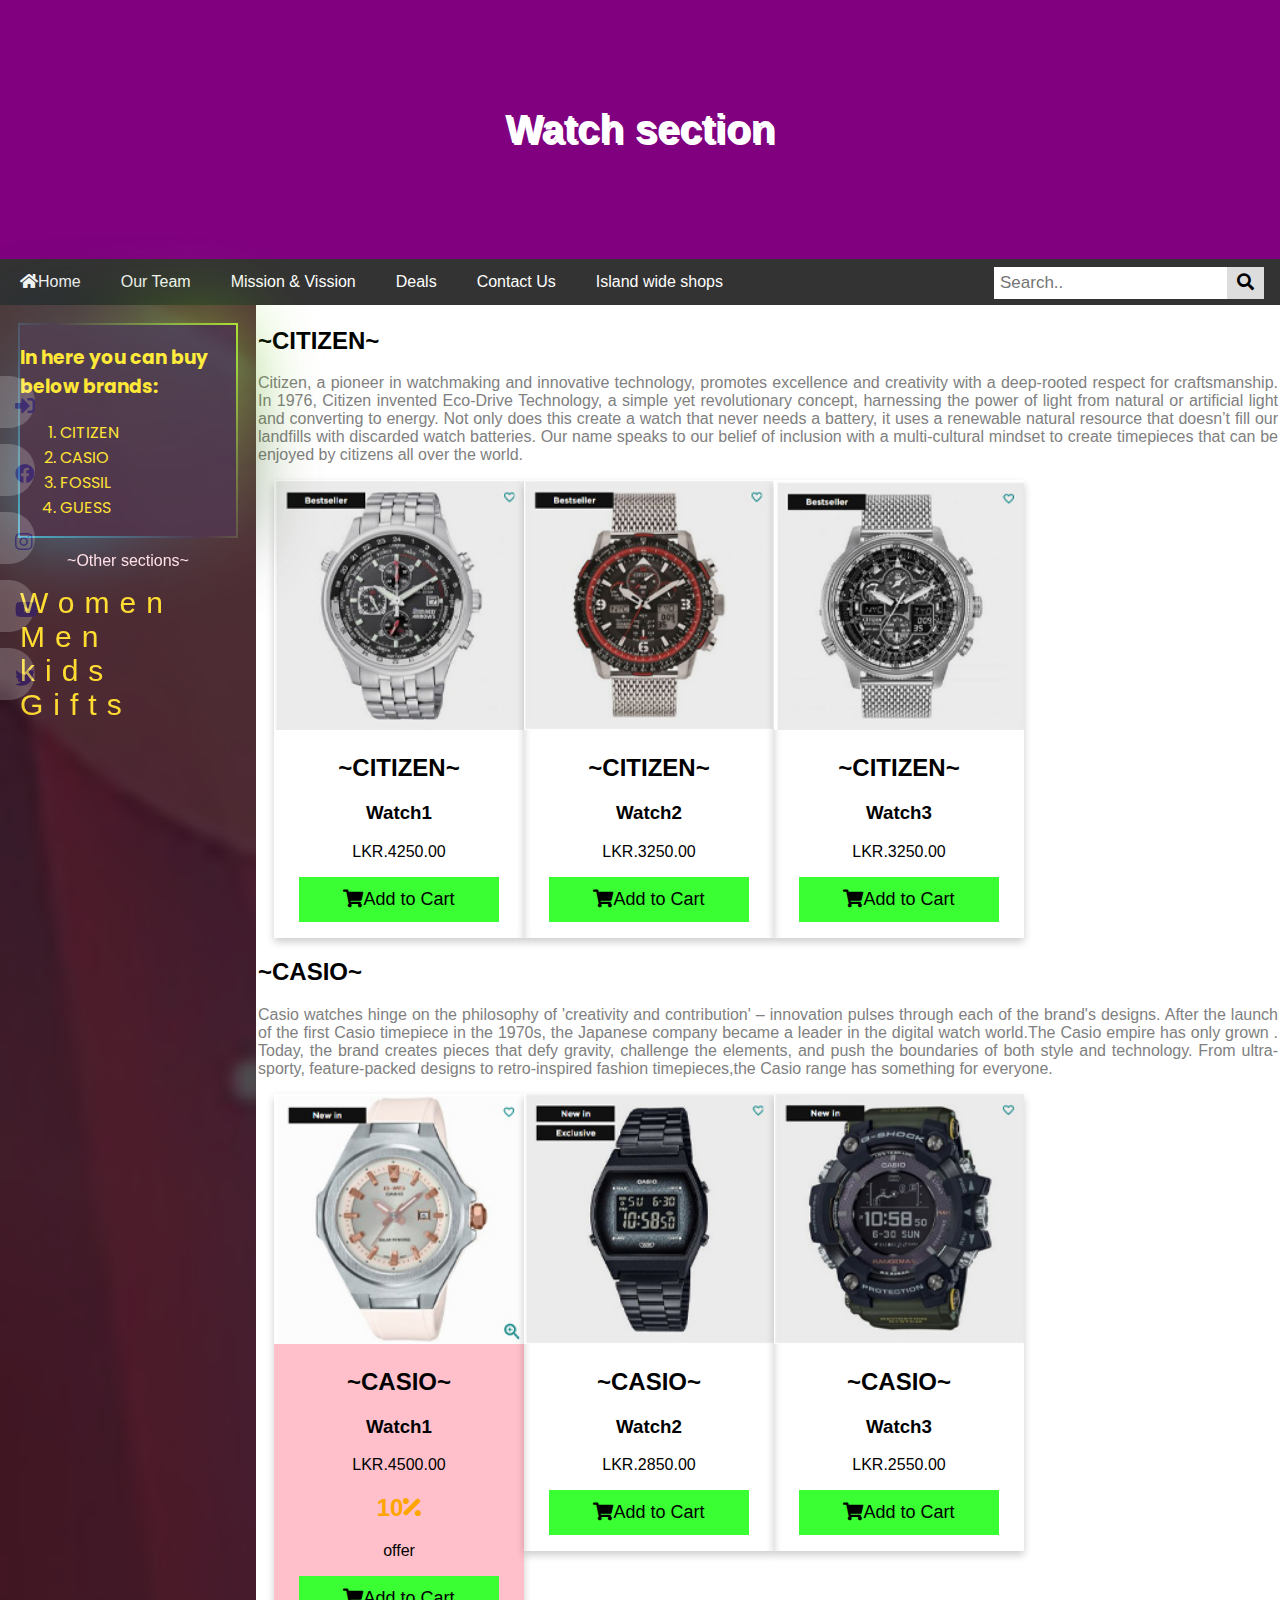
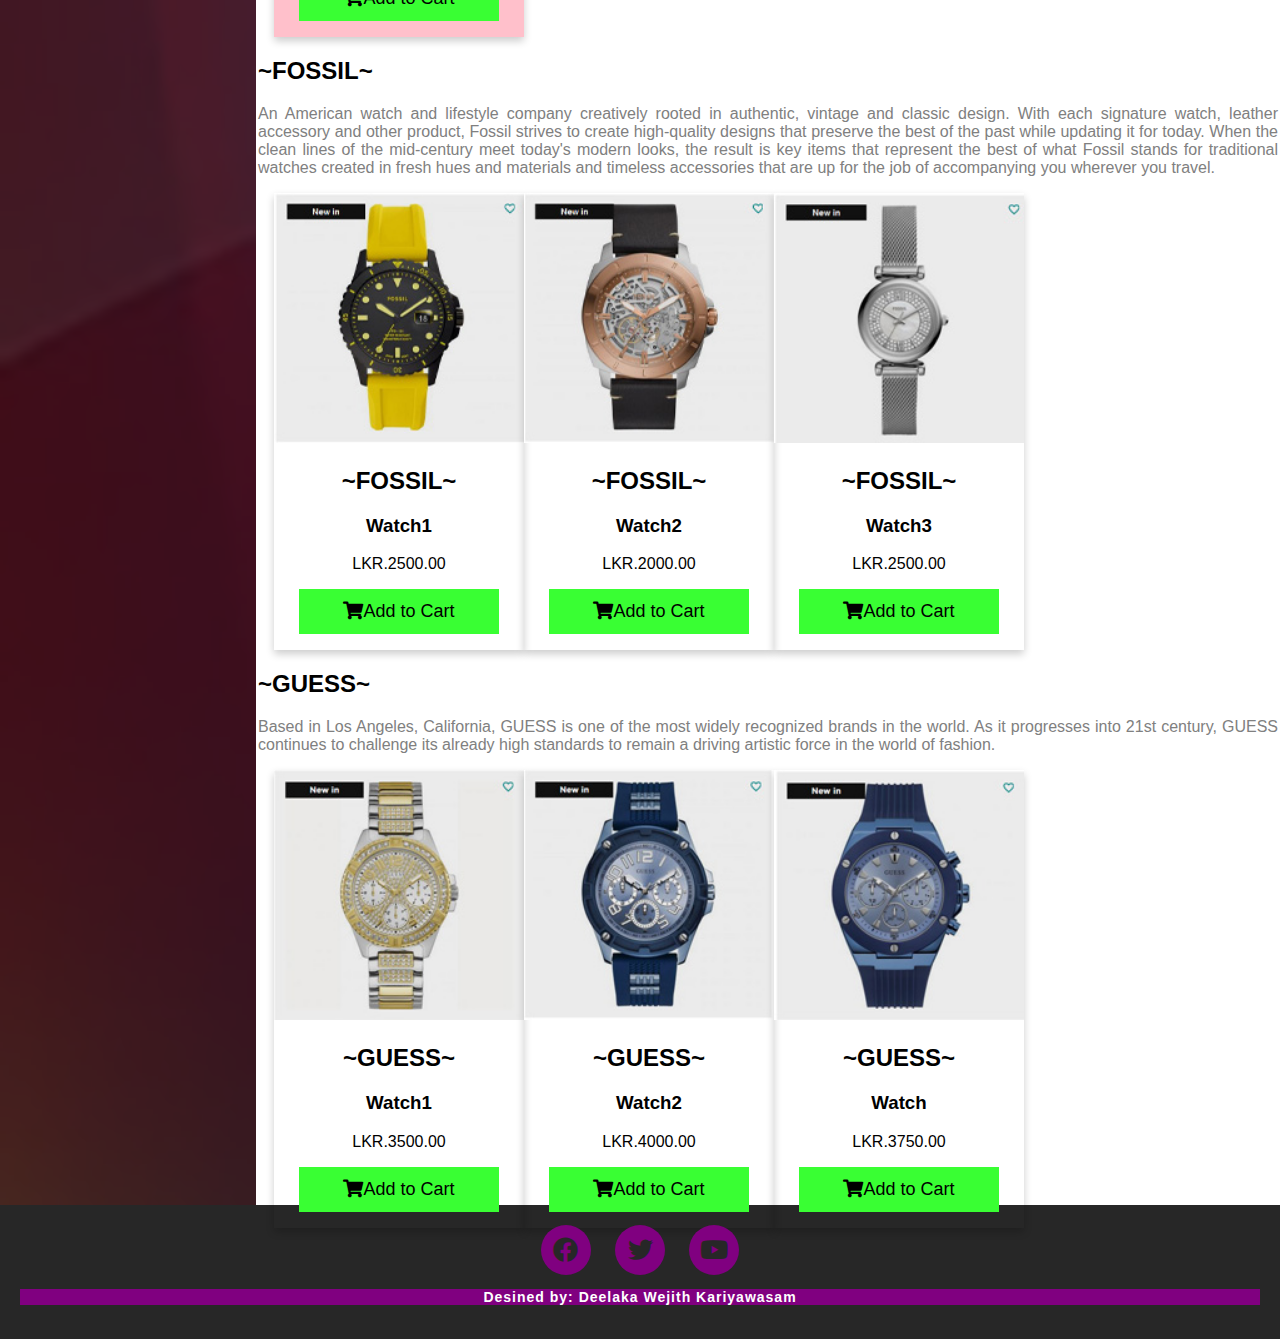
<file: watch.html>
<!DOCTYPE html>
<html>
<head>
	<title>watch-Glamour.360</title>
	<meta charset="utf-8">
	<meta name="viewport" content="width=device-width, initail-scale=1"><!--element with name="viewport" makes the website look good on all devices and screen resolutions-->
	<link href="fontawesome-free-5.13.0-web/css/all.css" rel="stylesheet">
	<link rel="stylesheet" type="text/css" href="style1.css">
	<script type="text/javascript" src="addToCart.js"></script>
	<style type="text/css">
		.side
		{
			height: 2500px;
		}
		.main
		{
			height: 2500px;
		}
		.watch-raw, .watch-column
		{
			padding: 0 8px;
		}
		.watch-raw:after
		{
			content: "";
			display: table;
			clear: both;
		}
		/*Create four equal columns that floats next to each others*/
		.watch-column
		{
			color: black;
			float: left;
		}
	</style>
</head>
<body>
	<div class="header">
		<h1 style="text-align: center; text-shadow: 2px 2px;">Watch section</h1>
	</div>
	<div class="navbar" >
		<a href="index.html"><i class="fas fa-home"></i>Home</a>
		<a href="team.html">Our Team</a>
		<a href="mv.html">Mission & Vission</a>
		<a href="deals.html">Deals</a>
		<a href="contact.html">Contact Us</a>
		<a href="island shops.html">Island wide shops</a>
		<div class="search-container">
			<form action="">
				<input type="text" placeholder="Search.." name="search">
				<button type="submit"><i class="fas fa-search"></i></button>
			</form>
		</div>
	</div>
	<div class="row">
		<div class="side">
			<div class="glamer-box">
				<div class="content">
					<h3>In here you can buy below brands:</h3>
					<ol>
						<li>CITIZEN</li>
						<li>CASIO</li>
						<li>FOSSIL</li>
						<li>GUESS</li>
					</ol>
				</div>
			</div>
			<p style="text-align: center;">~Other sections~</p>
			<div class="section">
				<a href="women.html">Women</a><br>
				<a href="men.html">Men</a><br>
				<a href="kids.html">kids</a><br>
				<a href="gift.html">Gifts</a><br>		
			</div>
		</div>
		<nav class="social">
			<ul>
				<li class="sign-in">
					<a href="sign in.html" target="blank">Sign-in
						<i class="fas fa-sign-in-alt" aria-hidden="true"></i>
					</a>
				</li>
			</ul>
			<ul>
				<li class="facebook">
					<a href="https://www.facebook.com/" target="blank">Facebook
						<i class="fab fa-facebook" aria-hidden="true"></i>
					</a>
				</li>
			</ul>
			<ul>
				<li class="instagram">
					<a href="https://www.instagram.com/accounts/login/?hl=en" target="blank">Instagram
						<i class="fab fa-instagram" aria-hidden="true"></i>
					</a>
				</li>
			</ul>
			<ul>
				<li class="youtube">
					<a href="https://www.youtube.com/" target="blank">Youtube
						<i class="fab fa-youtube" aria-hidden="true"></i>
					</a>
				</li>
			</ul>
			<ul>
				<li class="twitter">
					<a href="https://twitter.com/hashtag/login?lang=en" target="blank">Twitter
						<i class="fab fa-twitter" aria-hidden="true"></i>
					</a>
				</li>
			</ul>
		</nav>
		<div class="main">
			<div>
				<h2 style="color: black;text-align: left;">~CITIZEN~</h2>
				<P style="text-align: justify;color: grey;">Citizen, a pioneer in watchmaking and innovative technology, promotes excellence and creativity with a deep-rooted respect for craftsmanship. In 1976, Citizen invented Eco-Drive Technology, a simple yet revolutionary concept, harnessing the power of light from natural or artificial light and converting to energy. Not only does this create a watch that never needs a battery, it uses a renewable natural resource that doesn’t fill our landfills with discarded watch batteries. Our name speaks to our belief of inclusion with a multi-cultural mindset to create timepieces that can be enjoyed by citizens all over the world.</P>
				<!--images used to open the lightbox-->
				<div class="watch-raw">
					<div class="watch-column">
						<div class="card">
  							<img src="shop content/watch/citi1.jpg" style="width:250px;height: 250px">
  							<h2>~CITIZEN~</h2>
   							<h3>Watch1</h3>
  							<p>LKR.4250.00</p>
  							<p><button onclick="add_to_cart()"><i class="fas fa-shopping-cart"></i>Add to Cart</button></p>
						</div>
						<div class="card">
  							<img src="shop content/watch/citi2.jpg" style="width:250px;height: 250px">
  							<h2>~CITIZEN~</h2>
   							<h3>Watch2</h3>
  							<p>LKR.3250.00</p>
  							<p><button onclick="add_to_cart()"><i class="fas fa-shopping-cart"></i>Add to Cart</button></p>
						</div>
						<div class="card">
  							<img src="shop content/watch/citi3.jpg" style="width:250px;height: 250px">
  							<h2>~CITIZEN~</h2>
   							<h3>Watch3</h3>
  							<p>LKR.3250.00</p>
  							<p><button onclick="add_to_cart()"><i class="fas fa-shopping-cart"></i>Add to Cart</button></p>
						</div>
					</div>
				</div>
			</div>
			<div>
				<h2 style="color: black;text-align: left;">~CASIO~</h2>
				<P style="text-align: justify;color: grey;">Casio watches hinge on the philosophy of 'creativity and contribution' – innovation pulses through each of the brand's designs. After the launch of the first Casio timepiece in the 1970s, the Japanese company became a leader in the digital watch world.The Casio empire has only grown . Today, the brand creates pieces that defy gravity, challenge the elements, and push the boundaries of both style and technology. From ultra-sporty, feature-packed designs to retro-inspired fashion timepieces,the Casio range has something for everyone.</P>
				<!--images used to open the lightbox-->
				<div class="watch-raw">
					<div class="watch-column">
						<div class="card" style="background-color: pink;">
  							<img src="shop content/watch/casio1.jpg" style="width:250px;height: 250px">
  							<h2>~CASIO~</h2>
   							<h3>Watch1</h3>
  							<p>LKR.4500.00<h2 style="color: orange;">10<i class="fas fa-percentage"></i></h2> offer</p>
  							<p><button onclick="offer()"><i class="fas fa-shopping-cart"></i>Add to Cart</button></p>
						</div>
						<div class="card">
  							<img src="shop content/watch/casio2.jpg" style="width:250px;height: 250px">
  							<h2>~CASIO~</h2>
   							<h3>Watch2</h3>
  							<p>LKR.2850.00</p>
  							<p><button onclick="add_to_cart()"><i class="fas fa-shopping-cart"></i>Add to Cart</button></p>
						</div>
						<div class="card">
  							<img src="shop content/watch/casio3.jpg" style="width:250px;height: 250px">
  							<h2>~CASIO~</h2>
   							<h3>Watch3</h3>
  							<p>LKR.2550.00</p>
  							<p><button onclick="add_to_cart()"><i class="fas fa-shopping-cart"></i>Add to Cart</button></p>
						</div>
					</div>
				</div>
			</div>
			<div>
				<h2 style="color: black;text-align: left;">~FOSSIL~</h2>
				<P style="text-align: justify;color: grey;">An American watch and lifestyle company creatively rooted in authentic, vintage and classic design. With each signature watch, leather accessory and other product, Fossil strives to create high-quality designs that preserve the best of the past while updating it for today. When the clean lines of the mid-century meet today's modern looks, the result is key items that represent the best of what Fossil stands for traditional watches created in fresh hues and materials and timeless accessories that are up for the job of accompanying you wherever you travel.</P>
				<!--images used to open the lightbox-->
				<div class="watch-raw">
					<div class="watch-column">
						<div class="card">
  							<img src="shop content/watch/fosil1.jpg" style="width:250px;height: 250px">
  							<h2>~FOSSIL~</h2>
   							<h3>Watch1</h3>
  							<p>LKR.2500.00</p>
  							<p><button onclick="add_to_cart()"><i class="fas fa-shopping-cart"></i>Add to Cart</button></p>
						</div>
						<div class="card">
  							<img src="shop content/watch/fosil2.jpg" style="width:250px;height: 250px">
  							<h2>~FOSSIL~</h2>
   							<h3>Watch2</h3>
  							<p>LKR.2000.00</p>
  							<p><button onclick="add_to_cart()"><i class="fas fa-shopping-cart"></i>Add to Cart</button></p>
						</div>
						<div class="card">
  							<img src="shop content/watch/fosil3.jpg" style="width:250px;height: 250px">
  							<h2>~FOSSIL~</h2>
   							<h3>Watch3</h3>
  							<p>LKR.2500.00</p>
  							<p><button onclick="add_to_cart()"><i class="fas fa-shopping-cart"></i>Add to Cart</button></p>
						</div>
					</div>
				</div>
			</div>
			<div>
				<h2 style="color: black;text-align: left;">~GUESS~</h2>
				<P style="text-align: justify;color: grey;">Based in Los Angeles, California, GUESS is one of the most widely recognized brands in the world. As it progresses into 21st century, GUESS continues to challenge its already high standards to remain a driving artistic force in the world of fashion.</P>
				<!--images used to open the lightbox-->
				<div class="watch-raw">
					<div class="watch-column">
						<div class="card">
  							<img src="shop content/watch/guess1.jpg" style="width:250px;height: 250px">
  							<h2>~GUESS~</h2>
   							<h3>Watch1</h3>
  							<p>LKR.3500.00</p>
  							<p><button onclick="add_to_cart()"><i class="fas fa-shopping-cart"></i>Add to Cart</button></p>
						</div>
						<div class="card">
  							<img src="shop content/watch/guess2.jpg" style="width:250px;height: 250px">
  							<h2>~GUESS~</h2>
   							<h3>Watch2</h3>
  							<p>LKR.4000.00</p>
  							<p><button onclick="add_to_cart()"><i class="fas fa-shopping-cart"></i>Add to Cart</button></p>
						</div>
						<div class="card">
  							<img src="shop content/watch/guess3.jpg" style="width:250px;height: 250px">
  							<h2>~GUESS~</h2>
   							<h3>Watch</h3>
  							<p>LKR.3750.00</p>
  							<p><button onclick="add_to_cart()"><i class="fas fa-shopping-cart"></i>Add to Cart</button></p>
						</div>
					</div>
				</div>
			</div>
		</div>
	</div>
	<div class="footer-main">
		<div class="social-icons">
			<ul>
				<li><a href="https://www.facebook.com/" target="blank"><i class="fab fa-facebook"></i></a></li>
				<li><a href="https://twitter.com/hashtag/login?lang=en" target="blank"><i class="fab fa-twitter"></i></a></li>
				<li><a href="https://www.youtube.com/" target="blank"><i class="fab fa-youtube"></i></a></li>
			</ul>
		</div>
		<div class="footer-bottom">
			<p>Desined by: Deelaka Wejith Kariyawasam</p>
		</div>
	</div>
</body>
</html>
</file>
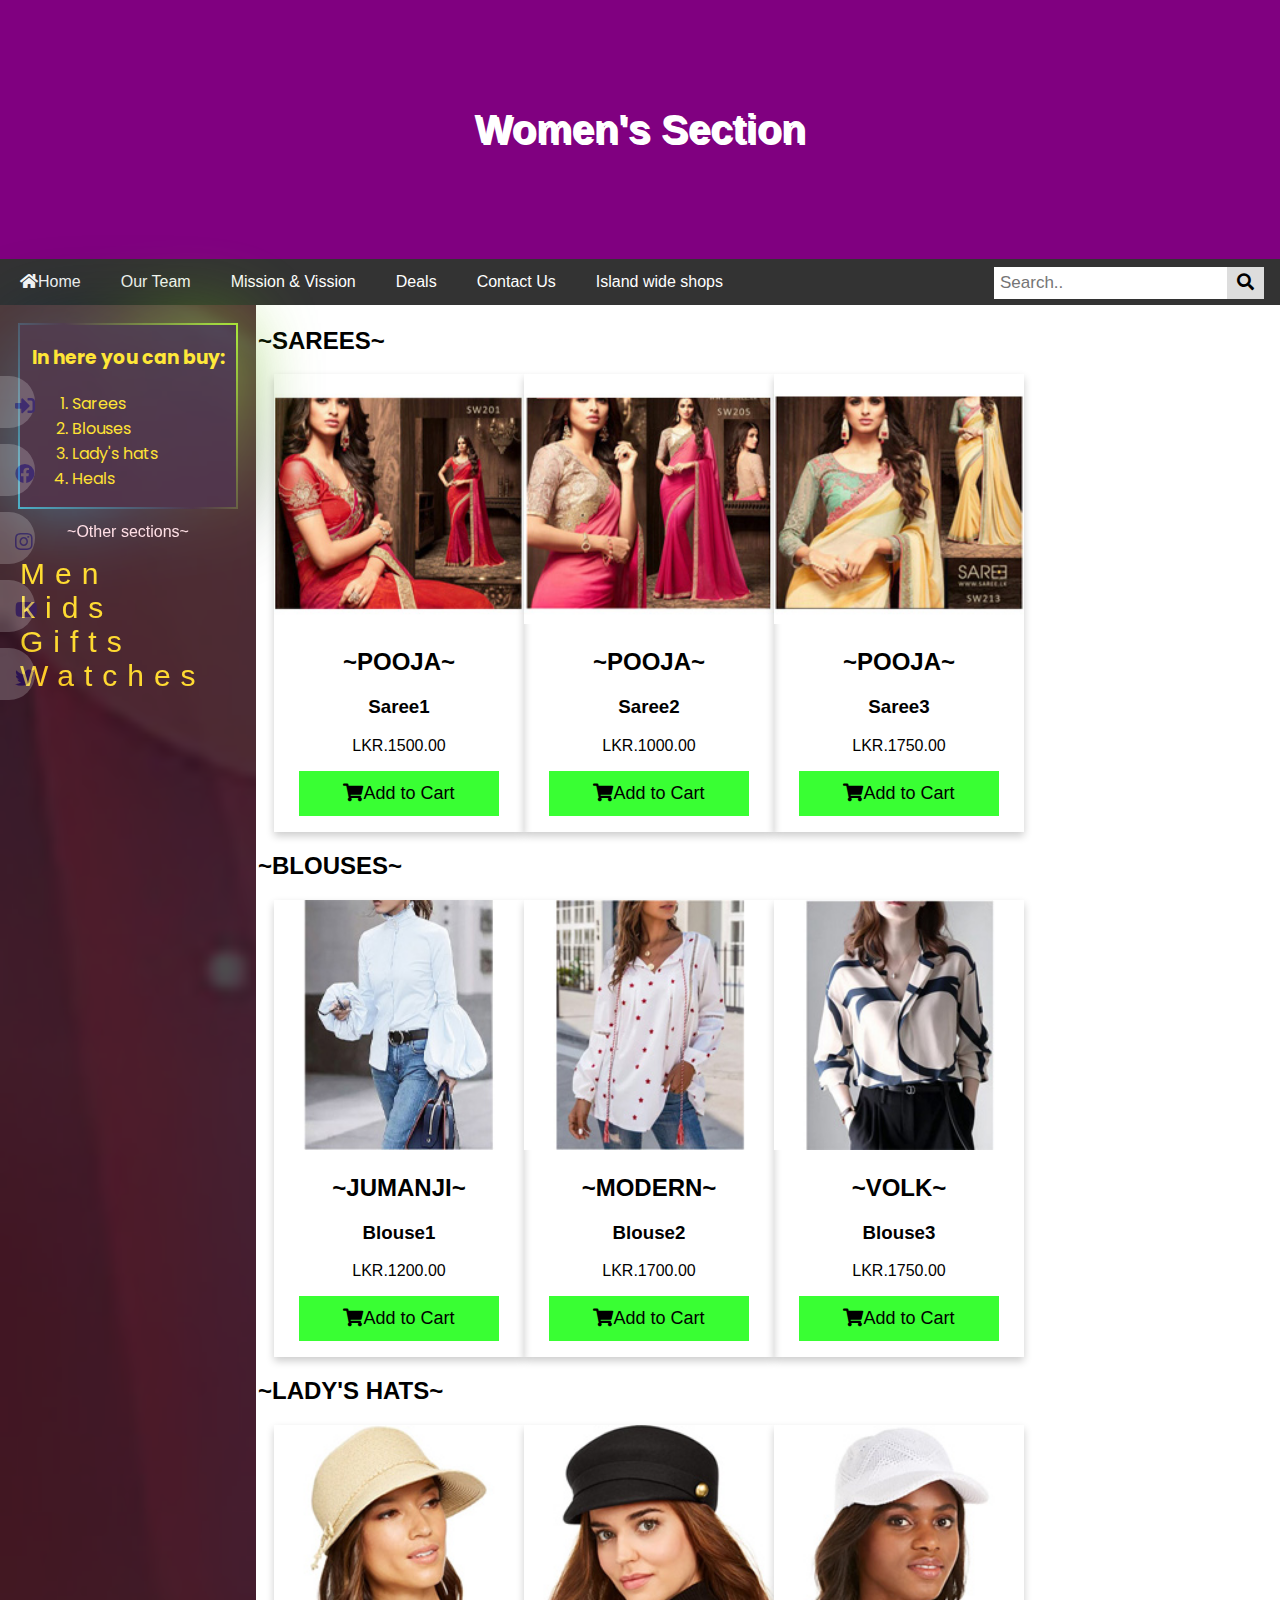
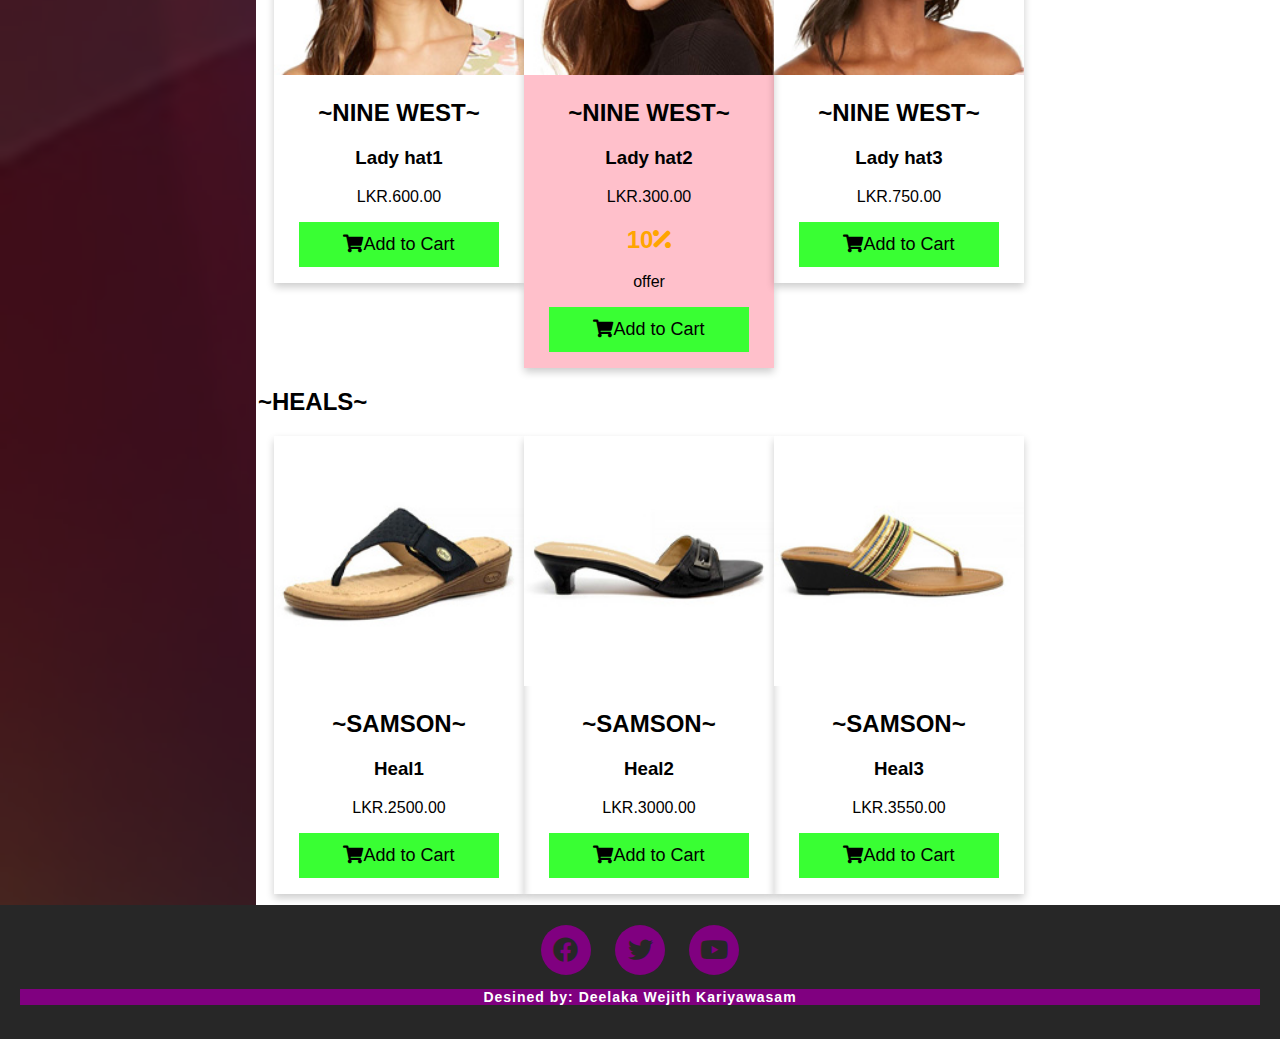
<file: women.html>
<!DOCTYPE html>
<html>
<head>
	<title>Women-Glamour.360</title>
	<meta charset="utf-8">
	<meta name="viewport" content="width=device-width, initail-scale=1"><!--element with name="viewport" makes the website look good on all devices and screen resolutions-->
	<link href="fontawesome-free-5.13.0-web/css/all.css" rel="stylesheet">
	<link rel="stylesheet" type="text/css" href="style1.css">
	<script type="text/javascript" src="addToCart.js"></script>
	<style type="text/css">
		.side
		{
			height: 2200px;
		}
		.main
		{
			height: 2200px;
		}
		.women-raw, .women-column
		{
			padding: 0 8px;
		}
		.women-raw:after
		{
			content: "";
			display: table;
			clear: both;
		}
		/*Create four equal columns that floats next to each others*/
		.women-column
		{
			float: left;
			color: black;
		}
		.hover-shadow:hover{opacity: 0.7;}
	</style>
</head>
<body>
	<div class="header">
		<h1 style="text-align: center; text-shadow: 2px 2px;">Women's Section</h1>
	</div>
	<div class="navbar" >
		<a href="index.html"><i class="fas fa-home"></i>Home</a>
		<a href="team.html">Our Team</a>
		<a href="mv.html">Mission & Vission</a>
		<a href="deals.html">Deals</a>
		<a href="contact.html">Contact Us</a>
		<a href="island shops.html">Island wide shops</a>
		<div class="search-container">
			<form action="">
				<input type="text" placeholder="Search.." name="search">
				<button type="submit"><i class="fas fa-search"></i></button>
			</form>
		</div>
	</div>
	<div class="row">
		<div class="side">
			<div class="glamer-box">
				<div class="content">
					<h3>In here you can buy:</h3>
					<ol>
						<li>Sarees</li>
						<li>Blouses</li>
						<li>Lady's hats</li>
						<li>Heals</li>
					</ol>
				</div>
			</div>
			<p style="text-align: center;">~Other sections~</p>
			<div class="section">
				<a href="men.html">Men</a><br>
				<a href="kids.html">kids</a><br>
				<a href="gift.html">Gifts</a><br>
				<a href="watch.html">Watches</a><br>		
			</div>
		</div>
		<nav class="social">
			<ul>
				<li class="sign-in">
					<a href="sign in.html" target="blank">Sign-in
						<i class="fas fa-sign-in-alt" aria-hidden="true"></i>
					</a>
				</li>
			</ul>
			<ul>
				<li class="facebook">
					<a href="https://www.facebook.com/" target="blank">Facebook
						<i class="fab fa-facebook" aria-hidden="true"></i>
					</a>
				</li>
			</ul>
			<ul>
				<li class="instagram">
					<a href="https://www.instagram.com/accounts/login/?hl=en" target="blank">Instagram
						<i class="fab fa-instagram" aria-hidden="true"></i>
					</a>
				</li>
			</ul>
			<ul>
				<li class="youtube">
					<a href="https://www.youtube.com/" target="blank">Youtube
						<i class="fab fa-youtube" aria-hidden="true"></i>
					</a>
				</li>
			</ul>
			<ul>
				<li class="twitter">
					<a href="https://twitter.com/hashtag/login?lang=en" target="blank">Twitter
						<i class="fab fa-twitter" aria-hidden="true"></i>
					</a>
				</li>
			</ul>
		</nav>
		<div class="main">
			<div>
				<h2 style="color: black;text-align: left;">~SAREES~</h2>
				<!--images used to open the lightbox-->
				<div class="women-raw">
					<div class="women-column">
						<div class="card">
  							<img src="shop content/women/w1.jpg" style="width:250px;height: 250px">
  							<h2>~POOJA~</h2>
   							<h3>Saree1</h3>
  							<p>LKR.1500.00</p>
  							<p><button onclick="add_to_cart()"><i class="fas fa-shopping-cart"></i>Add to Cart</button></p>
						</div>
						<div class="card">
  							<img src="shop content/women/w2.jpg" style="width:250px;height: 250px">
  							<h2>~POOJA~</h2>
   							<h3>Saree2</h3>
  							<p>LKR.1000.00</p>
  							<p><button onclick="add_to_cart()"><i class="fas fa-shopping-cart"></i>Add to Cart</button></p>
						</div>
						<div class="card">
  							<img src="shop content/women/w3.jpg" style="width:250px;height: 250px">
  							<h2>~POOJA~</h2>
   							<h3>Saree3</h3>
  							<p>LKR.1750.00</p>
  							<p><button onclick="add_to_cart()"><i class="fas fa-shopping-cart"></i>Add to Cart</button></p>
						</div>
					</div>
				</div>
			</div>
			<div>
				<h2 style="color: black;text-align: left;">~BLOUSES~</h2>
				<!--images used to open the lightbox-->
				<div class="women-raw">
					<div class="women-column">
						<div class="card">
  							<img src="shop content/women/w4.jpg" style="width:250px;height: 250px">
  							<h2>~JUMANJI~</h2>
   							<h3>Blouse1</h3>
  							<p>LKR.1200.00</p>
  							<p><button onclick="add_to_cart()"><i class="fas fa-shopping-cart"></i>Add to Cart</button></p>
						</div>
						<div class="card">
  							<img src="shop content/women/w5.jpg" style="width:250px;height: 250px">
  							<h2>~MODERN~</h2>
   							<h3>Blouse2</h3>
  							<p>LKR.1700.00</p>
  							<p><button onclick="add_to_cart()"><i class="fas fa-shopping-cart"></i>Add to Cart</button></p>
						</div>
						<div class="card">
  							<img src="shop content/women/w6.jpg" style="width:250px;height: 250px">
  							<h2>~VOLK~</h2>
   							<h3>Blouse3</h3>
  							<p>LKR.1750.00</p>
  							<p><button onclick="add_to_cart()"><i class="fas fa-shopping-cart"></i>Add to Cart</button></p>
						</div>
					</div>
				</div>
			</div>
			<div>
				<h2 style="color: black;text-align: left;">~LADY'S HATS~</h2>
				<!--images used to open the lightbox-->
				<div class="women-raw">
					<div class="women-column">
						<div class="card">
  							<img src="shop content/women/w7.jpg" style="width:250px;height: 250px">
  							<h2>~NINE WEST~</h2>
   							<h3>Lady hat1</h3>
  							<p>LKR.600.00</p>
  							<p><button onclick="add_to_cart()"><i class="fas fa-shopping-cart"></i>Add to Cart</button></p>
						</div>
						<div class="card" style="background-color: pink;">
  							<img src="shop content/women/w8.jpg" style="width:250px;height: 250px">
  							<h2>~NINE WEST~</h2>
   							<h3>Lady hat2</h3>
  							<p>LKR.300.00<h2 style="color: orange;">10<i class="fas fa-percentage"></i></h2> offer</p>
  							<p><button onclick="offer()"><i class="fas fa-shopping-cart"></i>Add to Cart</button></p>
						</div>
						<div class="card">
  							<img src="shop content/women/w9.jpg" style="width:250px;height: 250px">
  							<h2>~NINE WEST~</h2>
   							<h3>Lady hat3</h3>
  							<p>LKR.750.00</p>
  							<p><button onclick="add_to_cart()"><i class="fas fa-shopping-cart"></i>Add to Cart</button></p>
						</div>
					</div>
				</div>
			</div>
			<div>
				<h2 style="color: black;text-align: left;">~HEALS~</h2>
				<!--images used to open the lightbox-->
				<div class="women-raw">
					<div class="women-column">
						<div class="card">
  							<img src="shop content/women/w10.jpg" style="width:250px;height: 250px">
  							<h2>~SAMSON~</h2>
   							<h3>Heal1</h3>
  							<p>LKR.2500.00</p>
  							<p><button onclick="add_to_cart()"><i class="fas fa-shopping-cart"></i>Add to Cart</button></p>
						</div>
						<div class="card">
  							<img src="shop content/women/w11.jpg" style="width:250px;height: 250px">
  							<h2>~SAMSON~</h2>
   							<h3>Heal2</h3>
  							<p>LKR.3000.00</p>
  							<p><button onclick="add_to_cart()"><i class="fas fa-shopping-cart"></i>Add to Cart</button></p>
						</div>
						<div class="card">
  							<img src="shop content/women/w12.jpg" style="width:250px;height: 250px">
  							<h2>~SAMSON~</h2>
   							<h3>Heal3</h3>
  							<p>LKR.3550.00</p>
  							<p><button onclick="add_to_cart()"><i class="fas fa-shopping-cart"></i>Add to Cart</button></p>
						</div>
					</div>
				</div>
			</div>
		</div>
	</div>
	<div class="footer-main">
		<div class="social-icons">
			<ul>
				<li><a href="https://www.facebook.com/" target="blank"><i class="fab fa-facebook"></i></a></li>
				<li><a href="https://twitter.com/hashtag/login?lang=en" target="blank"><i class="fab fa-twitter"></i></a></li>
				<li><a href="https://www.youtube.com/" target="blank"><i class="fab fa-youtube"></i></a></li>
			</ul>
		</div>
		<div class="footer-bottom">
			<p>Desined by: Deelaka Wejith Kariyawasam</p>
		</div>
	</div>
</body>
</html>
</file>
<file: style.css>
*
{
	box-sizing: border-box;
}
/*style the body*/
body
{
	background-image:linear-gradient(rgba(0,0,0,0.5),rgba(0,0,0,0.5)), url('Home page background.jpg');
	background-repeat: no-repeat;
 	background-attachment: fixed;
 	-webkit-background-size: cover;
  	-moz-background-size: cover;
  	background-size: cover;
	font-family: Arial, helvetica, sans-serif;
	margin: 0;
}
/*header/logo title*/
.header
{	
	opacity: .6;
	padding: 80px;
	text-align: center;
	background: purple;
	color: white;
}
/*increase the font size of the heading*/
.header h1
{
	font-size: 40px;
}
.navbar
{
	overflow: hidden;
	background-color: #333;
	top: 0;
}
/*style the navigation bar links*/
.navbar a
{
	float: left;
	display: block;
	color: white;
	text-align: center;
	padding: 14px 20px;
	text-decoration: none;
}
/*right aligned link*/
.navbar a.right
{
	float: right;
}
.navbar a:hover
{
	background-color: purple;
}
/*column container*/
.row
{
	display: -ms-flexbox;
	display: flex;
	-ms-flex-wrap:wrap;
	flex-wrap: wrap;
}
/*create two unequal columns that sits next to each other*/
/*sidebar/left column*/
.side
{
	flex: 20%;/*set the width of the sidebar*/
	background-color: black;/*black background color*/
	padding: 20px;/*some padding*/
	opacity: .7;
	height: 2000px;
}
.side a
{
	text-decoration: none;
	font-size: 30px;
	letter-spacing: 10px;
}
.side a:hover
{
	color: white;
}
.glamer-box
{
	display: flex;
	justify-content: center;
	align-items: center;
	min-height: 9vh;
	background: #060c21;
	font-family:'Poppins', sans-serif;
	position: relative;
	color: yellow;
}
.glamer-box:before
{
	content: '';
	position: absolute;
	top: -2px;
	left: -2px;
	right:-2px;
	bottom: -2px;
	background:#fff;
	z-index: -1; 
}
.glamer-box:after
{
	content: '';
	position: absolute;
	top: -2px;
	left: -2px;
	right:-2px;
	bottom: -2px;
	background:#fff;
	z-index: -2;
	filter:blur(40px); 
}
.glamer-box:before, .glamer-box:after
{
	background: linear-gradient(235deg,#89ff00,#060c21,#00bcd4);
}
.main
{
	-ms-flex: 70%;
	flex: 70%;
	background-color: white;
	padding: 20px;
	opacity: .9;
}
/*fake image*/
.fakeing
{
	background-color: #aaa;
	width: 100%;
	padding: 20px;
}
/*footer*/
.footer
{
	padding: 20px;
	text-align: center;
	background: #ddd;
}
.title
{
	border-radius: 5px;
	cursor: pointer;
	transition: 0.3s;
}
.title:hover{opacity: 0.7;color: black;}
/*Add animation - zoom the vision and mission*/
.title
{
	animation-name: zoom;
	animation-duration: 0.6s;
}
.navbar .search-container {
  	float: right;
}
.navbar input[type=text] {
  	padding: 6px;
  	margin-top: 8px;
  	font-size: 17px;
 	border: none;
}
.navbar .search-container button {
  	float: right;
  	padding: 6px 10px;
  	margin-top: 8px;
 	margin-right: 16px;
  	background: #ddd;
  	font-size: 17px;
  	border: none;
  	cursor: pointer;
}
.navbar .search-container button:hover {
  	background: #ccc;
}
@keyframes zoom
{
	from{transform: scale(0);}
	to{transform: scale(1);}
}
/*responsive layout*/
@media screen and(max-width: 700px)
{
	.row
	{
		flex-direction: column;
	}
}
/*responsive layout*/
@media screen and(max-width: 400px)
{
	.navbar a
	{
		float: none;
		width: 100%;
	}
}
.footer-main
{
	padding: 20px;/*some padding*/
	text-align: center;
	background: #272727;
}
.social-icons
{
	width: 100%;
	height: auto;
	margin: auto;
}
.social-icons ul
{
	margin: 0px;
	padding: 0px;
	text-align: center;
}
.social-icons ul li
{
	display: inline-block;
	width: 50px;
	height: 50px;
	margin: 0px 10px;
	border-radius: 100%;
	background-color: purple;
}
.social-icons ul li a
{
	color: #272727;
	font-size: 25px;
}
.social-icons ul li a i
{
	line-height: 50px;
}
.footer-bottom
{
	width: 100%;
	height: auto;
	margin: auto;
	background: purple;
	padding: 0px;
}
.footer-bottom p
{
	font-family: arial; 
	font-size: 14px;
	text-align: center;
	color: #fff;
	font-weight: 600;
	letter-spacing: 1px;
}
.social
{
	position: fixed;
	top: 0;
}
.social a
{
	color: blue;
	letter-spacing: 5px;
	text-decoration: none;
	font-size: 20px;
}
.social a:hover
{
	color: white;
}
.social ul
{
	list-style-type: none;
	padding: 0;
	transform: translateX(-270px);
}
.social ul li
{
	display: block;
	margin: 5px;
	background-color: white;
	width: 300px;
	text-align: right;
	padding: 10px; 
	border-radius: 0 30px 30px 0;
	transition: all 1s;
}
.social ul li:hover
{
	transform: translateX(250px);
}
.social ul li.twitter:hover
{
	background-color: #55acee;
}
.social ul li.facebook:hover
{
	background-color: #3d5999;
}
.social ul li.instagram:hover
{
	background-color: #e4405f;
}
.social ul li.youtube:hover
{
	background-color: red;
}
.social ul li.sign-in:hover
{
	background-color: purple;
}
.social ul li i
{
	text-align: center;
	margin-left: 14px;
	padding: 10px;
	border-radius: 50%;
	width: 20px;
	height: 20px;
	font-size: 20px;
	transform: rotate(0deg);
}
.social ul li:hover i
{
	transform: rotate(360deg);
	transition: all 1s;
}
.card 
{
 	box-shadow: 0 4px 8px 0 rgba(0, 0, 0, 0.2);
  	max-width: 300px;
	display : inline-block;
  	text-align: center;
  	font-family: arial;
}
.card:hover
{
	opacity: 0.7;
}
.price 
{
  	color: grey;
 	font-size: 22px;
}
.card button {
  	border: none;
  	outline: 0;
  	padding: 12px;
  	color: Black;
  	background-color: #39ff33;
  	text-align: center;
  	cursor: pointer;
  	width: 80%;
  	font-size: 18px;
}
.card button:hover {
  	background-color: orange;
}
.main .card
{
	float: left;
}
.section a
{
	color: yellow;
}
</file>
<file: style1.css>
@import url('https://fonts.googleapis.com/css?family=Poppins:100,200,300,400,500,600,700,800,900');
 body
 {
 	padding: 0;
 	margin: 0;
 	background-image:url('b1.jpg');
 	background-size: cover;
 	font-family: Arial;
 	color: white;
 }

/*style the top navigation bar*/
.navbar
{
	overflow: hidden;/*hide overflow*/
	background-color: #333;
}
/*Style the navigation bar links*/
.navbar a
{
	float: left;/*make sure that the links stay side-by-side*/
	display: block;/*change the display to block*/
	color: white;/*white text colour*/
	padding: 14px 20px;/*add some padding*/
	text-decoration: none;/*remove underline*/
}
/*Right-aligned link*/
.navbar a.right
{
	float: right;/*floaat a link to the right*/
}
/*change color on hover/mouse-over*/
.navbar a:hover
{
 	background-color: purple;
}

 .navbar ul
 {
 	margin: 0px;
 	padding: 0px;
 	list-style: none;
 }

 .navbar ul li
 { 
 	float: left;
 	width: 200px;
 	height: 40px;
 	background-color: black;
 	opacity: .8;
 	line-height: 40px;
 	text-align: center;
 	font-size: 20px;
 }

 .navbar ul li ul li
 {
 	display: none;
 }

 .navbar ul li:hover ul li
 {
 	display: block;
 }
/*style the search box inside the navigation bar*/
.navbarul li input[type=text]
{
	float: right;
	padding: 6px;
	border:none;
	margin-top: 8px;
	margin-right: 16px;
	font-size: 17px;
}
.navbar .search-container {
  	float: right;
}
.navbar input[type=text] {
  	padding: 6px;
  	margin-top: 8px;
  	font-size: 17px;
 	border: none;
}
.navbar .search-container button {
  	float: right;
  	padding: 6px 10px;
  	margin-top: 8px;
 	margin-right: 16px;
  	background: #ddd;
  	font-size: 17px;
  	border: none;
  	cursor: pointer;
}
.navbar .search-container button:hover {
  	background: #ccc;
}
.header
{
	padding: 80px;/*some padding*/
	text-align: center;/*center the text*/
	background:purple;/*purple color background*/
	color: white;/*white text color*/
}
.header h1
{
	font-size: 40px;
}
/*Ensure proper sizing*/
*{
	box-sizing: border-box;
}
/*column container*/
.row
{
	display: flex;
	flex: wrap;
}
/*create 2 unequal columns that sits next to each other*/
/*Sidebar/left column*/
.side
{
	flex: 20%;/*set the width of the sidebar*/
	background-color: black;/*black background color*/
	padding: 20px;/*some padding*/
	opacity: .7;
	height: 3150px;
}
.side a
{
	text-decoration: none;
	font-size: 30px;
	letter-spacing: 10px;
}
.side a:hover
{
	color: white;
}
.glamer-box
{
	color: yellow;
	display: flex;
	justify-content: center;
	align-items: center;
	min-height: 9vh;
	background: #060c21;
	font-family:'Poppins', sans-serif;
	position: relative;
}
.glamer-box:before
{
	content: '';
	position: absolute;
	top: -2px;
	left: -2px;
	right:-2px;
	bottom: -2px;
	background:#fff;
	z-index: -1; 
}
.glamer-box:after
{
	content: '';
	position: absolute;
	top: -2px;
	left: -2px;
	right:-2px;
	bottom: -2px;
	background:#fff;
	z-index: -2;
	filter:blur(40px); 
}
.glamer-box:before, .glamer-box:after
{
	background: linear-gradient(235deg,#89ff00,#060c21,#00bcd4);
}
/*main column*/
.main
{
	flex: 80%;/*set the width of the main content*/
	background-color: white;/*white background color*/
	padding: 2px;/*some padding*/
	height: 3150px;
}
/*Responsive layout-when the screen is less than 700px wide, make the two columns stack on top of each other instead of next to each other*/
@media screen and (max-width: 700px)
{
.row
{
	flex-direction: column;
			}
}
/*Responsive layout-when the screen is less than 400px wide, make the navigation links stack on top of each other instead of next to each other*/
@media screen and (max-width: 400px)
{
	.navbar a{
		float: none;
		width:100%;
	}
}
.footer-main
{
	padding: 20px;/*some padding*/
	text-align: center;
	background: #272727;
}
.social-icons
{
	width: 100%;
	height: auto;
	margin: auto;
}
.social-icons ul
{
	margin: 0px;
	padding: 0px;
	text-align: center;
}
.social-icons ul li
{
	display: inline-block;
	width: 50px;
	height: 50px;
	margin: 0px 10px;
	border-radius: 100%;
	background-color: purple;
}
.social-icons ul li a
{
	color: #272727;
	font-size: 25px;
}
.social-icons ul li a i
{
	line-height: 50px;
}
.footer-bottom
{
	width: 100%;
	height: auto;
	margin: auto;
	background: purple;
	padding: 0px;
}
.footer-bottom p
{
	font-family: arial; 
	font-size: 14px;
	text-align: center;
	color: #fff;
	font-weight: 600;
	letter-spacing: 1px;
}
.social
{
	opacity: 0.2;
	position: fixed;
	top: 40%;
}
.social:hover
{
	opacity: 1;
}
.social a
{
	color: blue;
	letter-spacing: 5px;
	text-decoration: none;
	font-size: 20px;
}
.social a:hover
{
	color: white;
}
.social ul
{
	list-style-type: none;
	padding: 0;
	transform: translateX(-270px);
}
.social ul li
{
	display: block;
	margin: 5px;
	background-color: white;
	width: 300px;
	text-align: right;
	padding: 10px; 
	border-radius: 0 30px 30px 0;
	transition: all 1s;
}
.social ul li:hover
{
	transform: translateX(250px);
}
.social ul li.twitter:hover
{
	background-color: #55acee;
}
.social ul li.facebook:hover
{
	background-color: #3d5999;
}
.social ul li.instagram:hover
{
	background-color: #e4405f;
}
.social ul li.youtube:hover
{
	background-color: red;
}
.social ul li.sign-in:hover
{
	background-color: purple;
}
.social ul li i
{
	text-align: center;
	margin-left: 14px;
	padding: 10px;
	border-radius: 50%;
	width: 20px;
	height: 20px;
	font-size: 20px;
	transform: rotate(0deg);
}
.social ul li:hover i
{
	transform: rotate(360deg);
	transition: all 1s;
}
.card 
{
 	box-shadow: 0 4px 8px 0 rgba(0, 0, 0, 0.2);
  	max-width: 300px;
	display : inline-block;
  	text-align: center;
  	font-family: arial;
}
.card:hover
{
	opacity: 0.7;
}
.price 
{
  	color: grey;
 	font-size: 22px;
}
.card button {
  	border: none;
  	outline: 0;
  	padding: 12px;
  	color: Black;
  	background-color: #39ff33;
  	text-align: center;
  	cursor: pointer;
  	width: 80%;
  	font-size: 18px;
}
.card button:hover {
  	background-color: orange;
}
.main .card
{
	float: left;
}
.section a
{
	color: yellow;
}
</file>
<file: style2.css>
body
{
	margin: 0;
	padding: 0;
	background:url('b1.jpg');
	background-size: cover;
	font-family: Arial;
}

/*style the top navigation bar*/
.navbar
{
	overflow: hidden;/*hide overflow*/
	background-color: #333;
}
/*Style the navigation bar links*/
.navbar a
{
	float: left;/*make sure that the links stay side-by-side*/
	display: block;/*change the display to block*/
	color: white;/*white text colour*/
	padding: 14px 20px;/*add some padding*/
	text-decoration: none;/*remove underline*/
}
/*Right-aligned link*/
.navbar a.right
{
	float: right;/*floaat a link to the right*/
}
/*change color on hover/mouse-over*/
.navbar a:hover
{
 	background-color: purple;
}

 .navbar ul
 {
 	margin: 0px;
 	padding: 0px;
 	list-style: none;
 }

 .navbar ul li
 { 
 	float: left;
 	width: 200px;
 	height: 40px;
 	background-color: black;
 	opacity: .8;
 	line-height: 40px;
 	text-align: center;
 	font-size: 20px;
 }

 .navbar ul li ul li
 {
 	display: none;
 }

 .navbar ul li:hover ul li
 {
 	display: block;
 }
/*style the search box inside the navigation bar*/
.navbarul li input[type=text]
{
	float: right;
	padding: 6px;
	border:none;
	margin-top: 8px;
	margin-right: 16px;
	font-size: 17px;
}
.navbar .search-container {
  	float: right;
}
.navbar input[type=text] {
  	padding: 6px;
  	margin-top: 8px;
  	font-size: 17px;
 	border: none;
}
.navbar .search-container button {
  	float: right;
  	padding: 6px 10px;
  	margin-top: 8px;
 	margin-right: 16px;
  	background: #ddd;
  	font-size: 17px;
  	border: none;
  	cursor: pointer;
}
.navbar .search-container button:hover {
  	background: #ccc;
}

.SignInBox
{
  	width: 320px;
 	height: 420px;
 	background: #000;
 	color: :#fff;
 	top: 50%;
 	left: 50%;
 	transform: translate(-50%, -50%);
 	box-sizing: border-box;
 	padding: 70px 30px;
 	position:absolute;
 	opacity: .8;
}



.avatar
{
	width: 100px;
	height: 100px;
	border-radius: 50%;
	position: absolute;
	top: -50px;
	left: calc(50% - 50px);
}

 h1
 {
 	margin: 0;
 	padding: 0;
 	text-align: center;
 	font-size: 22px;
 }

.SignInBox p
{
	margin: 0;
	padding: 0;
	font-weight: bold;
}

.SignInBox input
{
	width: 100%;
	margin-bottom: 20px;

}

.SignInBox input[type="text"], input[type="password"]
{
	border: none;
	border-bottom: 1px solid #fff;
	background: transparent;
	outline: none;
	height: 40px;
	color: #fff;
	font-size: 16px;
}

.SignInBox input[type="submit"]
{
	border: none;
	outline: none;
	height: 40px;
	background: #9400D3;
	color: #fff;
	font-size: 18px;
	border-radius: 20px;
}

.SignInBox input[type="submit"]:hover
{
	cursor: pointer;
	background:	#800080;
	color: #000; 
}

.SignInBox a
{
	text-decoration: none;
	font-size: 12px;
	line-height: 20px;
	color: #9400D3;
}

.SignInBox a:hover
{
	cursor: pointer;
	color: #800080; 
}

.SignUpBox
{
  	width: 500px;
 	height: 650px;
 	background: #000;
 	color: white;
 	top: 56%;
 	left: 50%;
 	transform: translate(-50%, -50%);
 	box-sizing: border-box;
 	padding: 70px 30px;
 	position:absolute;
 	opacity: .8;
}

.SignUpBox p
{
	margin: 0;
	padding: 0;
	font-weight: bold;
}

.SignUpBox input
{
	width: 100%;
	margin-bottom: 20px;

}

.SignUpBox input[type="text"], input[type="password"]
{
	border: none;
	border-bottom: 1px solid #fff;
	background: transparent;
	outline: none;
	height: 40px;
	color: #fff;
	font-size: 16px;
}

.SignUpBox input[type="submit"]
{
	border: none;
	outline: none;
	height: 40px;
	background: #9400D3;
	color: #fff;
	font-size: 18px;
	border-radius: 20px;
}

.SignUpBox input[type="submit"]:hover
{
	cursor: pointer;
	background:	#800080;
	color: #000; 
}

.footer-main-div
{
	width: 100%;
	height: auto;
	margin: auto;
	margin-top: 50%;
	background: #272727;
	padding: 20px 0px;
	position: relative;
}
.footer-social-icons
{
	width: 100%;
	height: auto;
	margin: auto;
}
.footer-social-icons ul
{
	margin: 0px;
	padding: 0px;
	text-align: center;
}
.footer-social-icons ul li
{
	display: inline-block;
	width: 50px;
	height: 50px;
	margin: 0px 10px;
	border-radius: 100%;
	background-color: purple;
}
.footer-social-icons ul li a
{
	color: #272727;
	font-size: 25px;
}
.footer-social-icons ul li a i
{
	line-height: 50px;
}
.footer-bottom
{
	width: 100%;
	height: auto;
	margin: auto;
	background: purple;
	padding: 0px;
}
.footer-bottom p
{
	font-family: arial; 
	font-size: 14px;
	text-align: center;
	color: #fff;
	font-weight: 600;
	letter-spacing: 1px;
}
</file>
